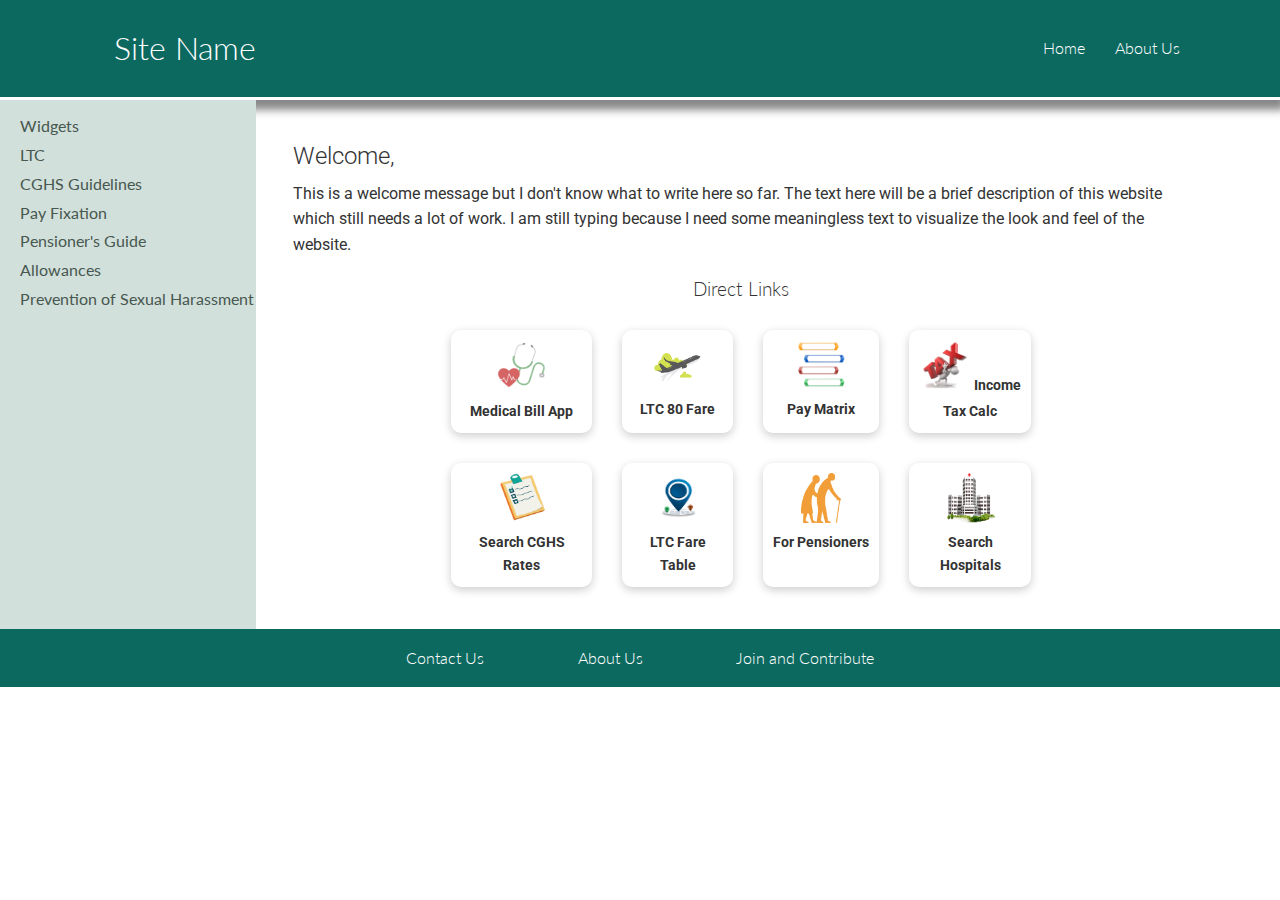
<file: index.html>
<!DOCTYPE html>
<html>
<head>
	<title>Site Name | Portal</title>
	<meta name="viewport" content="width=device-width, initial-scale = 1.0">
	<meta charset="utf-8">
	<link rel="stylesheet" type="text/css" href="css/style.css">
	<link rel="stylesheet" type="text/css" href="css/utilities.css">
	<link rel="stylesheet" href="https://cdnjs.cloudflare.com/ajax/libs/font-awesome/5.15.3/css/all.min.css" integrity="sha512-iBBXm8fW90+nuLcSKlbmrPcLa0OT92xO1BIsZ+ywDWZCvqsWgccV3gFoRBv0z+8dLJgyAHIhR35VZc2oM/gI1w==" crossorigin="anonymous" />
	<script type="text/javascript" src="js/main.js"></script>

	<!-- <script type="text/javascript" src="main.js"></script> -->

</head>
<body>

	<!-- Navbar -->
	<div class="navbar" id="navbar">
		
		<div class="container flex-nav">
			
			<!-- <img src="images/CSS_logo.png" height="80"> -->
			<h1 class="site-logo m-2">Site Name</h1>
			
			<nav>
				
				<ul id="list-nav">
					<li><a id="home" href="index.html" target="_blank">Home</a></li>
					<li><a  href="aboutus.html" target="_blank">About Us</a></li>

				</ul>
			</nav>

		</div>
	</div>

	<!-- GRID -->

	<div class="grid-container">
		
		<!-- SIDE BAR STARTS -->
		
		<div class="side-bar">
			
			<div class="side-menu1 side-menu-flex my-1s" >
				
				<div class="sb-item1 sb-item">

					<input type="checkbox" id="A"><i class="fas fa-calculator"></i>
					<label class="sb-item-text" for="A">Widgets</label>
					
					<ul >
						<li><a href="medical_app.html" target="_blank">Medical Bill App</a></li>
						<li><a href="IT_Calc/IT_calc.html" target="_blank">Income Tax Calculator</a></li>
						<li><a href="Widgets/Leave Encashment.html" target="_blank">Leave Encashment</a></li>
						<li><a href="#">LTC fare Calculator</a></li>
					</ul>
					<!-- <h4 class="pl-2"></h5> -->
				</div>
				
			</div>

			<div class="side-menu1 side-menu-flex my-1s" >
				
				<div class="sb-item2 sb-item">
					<input type="checkbox" id="B"><i class="fas fa-plane-departure"></i>
					<label class="sb-item-text" for="B">LTC</label>
					<ul>
						<li><a href="#">Important Rules</a></li>
						<li><a href="LTC/LTC_fare_80.html">LTC 80 Fare</a></li>
						<li><a href="#">Other Information</a></li>
					</ul>
					<!-- <h4 class="pl-2"></h5> -->
				</div>
				
			</div>

			<div class="side-menu1 side-menu-flex  my-1s" >
				
				<div class="sb-item3 sb-item">
					<input type="checkbox" id="C"><i class="fas fa-hand-holding-medical"></i>
					<label class="sb-item-text" for="C">CGHS Guidelines</label>
					<ul>
						<li><a href="content-folder/cghs-important-rules.html">Important Rules</a></li>
						<li><a href="CGHS/Search_CGHS_Rate.html">CGHS Rate List</a></li>
						<li><a href="CGHS/Search_Hospital.html" target="_blank">Search Hospital</a></li>
					</ul>
					<!-- <h4 class="pl-2"></h5> -->
				</div>
				
			</div>

			<div class="side-menu1 side-menu-flex my-1s" >
				
				<div class="sb-item4 sb-item">
					<input type="checkbox" id="D"><i class="fas fa-rupee-sign"></i>
					<label class="sb-item-text" for="D">Pay Fixation</label>
					<ul>
						<li><a href="#">Important Rules</a></li>
						<li><a href="#">MACP Guide</a></li>
						<li><a href="content-folder/payMatrix.html", target="_blank">Pay Matrix</a></li>
						<li><a href="#">Other Info</a></li>
					</ul>
					<!-- <h4 class="pl-2"></h5> -->
				</div>
				
			</div>

			<div class="side-menu1 side-menu-flex my-1s" >
				
				<div class="sb-item5 sb-item">
					<input type="checkbox" id="E"><i class="fas fa-blind"></i>
					<label class="sb-item-text" for="E">Pensioner's Guide</label>
					<ul>
						<li><a href="#">Bhavishya Portal</a></li>
						<li><a href="#">Other Info</a></li>
					</ul>
					<!-- <h4 class="pl-2"></h5> -->
				</div>
				
			</div>
			
			<div class="side-menu1 side-menu-flex my-1s" >
				
				<div class="sb-item6 sb-item">
					<input type="checkbox" id="F"><i class="fas fa-coins"></i>
					<label class="sb-item-text" for="F">Allowances</label>
					<ul>
						<li><a href="#">TA Rules</a></li>
						<li><a href="#">Other Info</a></li>
					</ul>
					<!-- <h4 class="pl-2"></h5> -->
				</div>
				
			</div>

			<div class="side-menu1 side-menu-flex my-1s" >
				
				<div class="sb-item6 sb-item">
					<input type="checkbox" id="G"><i class="fas fa-ban"></i>
					<label class="sb-item-text" for="G"><a href="content-folder/POSH.html" target="_blank" style="font-weight: normal; color:var(--side-menu-text-color);">Prevention of Sexual Harassment</a></label>
					
					<!-- <h4 class="pl-2"></h5> -->
				</div>
				
			</div>

		</div>

		<!-- SIDE BAR ENDS -->

		<div class="content-area m-1 p-1">

			<i class="fas fa-bars" id="hMenu"></i>

			<div class="welcome">
				<h2>Welcome,</h2>
				<p>This is a welcome message but I don't know what to write here so far. The text here will be a brief description of this website which still needs a lot of work. I am still typing because I need some meaningless text to visualize the look and feel of the website. </p>

			</div>

			<div class="direct-links text-center">
				
				<h3>Direct Links</h3>

				<div class="card-container">
					
					<div class=" card card-tile text-center" onclick="window.open('medical_app.html', '_blank');" style="cursor: pointer;">
						<img class="img-common img-med" src="images/medical.png">
						<a href="#" style="font-size: 0.9em;">Medical Bill App</a> 
						
						
					</div>

					<div class=" card card-tile text-center" onclick="window.open('LTC/LTC_fare_80.html', '_blank');" style="cursor: pointer;">
						<img class="img-common" src="images/ltcfare.png">
						<a href="#" style="display: block; font-size: 0.9em;">LTC 80 Fare</a>
					</div>

					<div class=" card card-tile text-center" onclick="window.open('content-folder/payMatrix.html', '_blank');" style="cursor: pointer;">
						<img class="img-common" src="images/paymatrix.png">

						<h4>Pay Matrix</h4>
					</div>

					<div class=" card card-tile text-center" onclick="window.open('IT_Calc/IT_calc.html', '_blank');" style="cursor: pointer;">
						<img class="img-common" src="images/tax.png">
						<a href="#" style="font-size: 0.9em;">Income Tax Calc</a> 
					</div>

					<div class=" card card-tile text-center" onclick="window.open('CGHS/Search_CGHS_Rate.html', '_blank');" style="cursor: pointer;">
						<img class="img-common" src="images/cghsratelist1.png" >
						<a style="display: block; font-size: 0.9em;">Search CGHS Rates</a>
					</div>

					<div class=" card card-tile text-center">
						<img class="img-common" src="images/ltc.png">
						
						<h4>LTC Fare Table</h4>
					</div>

					<div class=" card card-tile text-center">
						<img class="img-common img-pension" src="images/pension.png">
						<h4>For Pensioners</h4>
					</div>

					<div class=" card card-tile text-center" onclick="window.open('CGHS/Search_Hospital.html', '_blank');" style="cursor: pointer;">
						<img class="img-common" src="images/hospital.png">
						<a style="display: block; font-size: 0.9em;">Search Hospitals</a>
					</div>

				</div>
			</div>
			
			
		</div>

	</div> 
	<!-- Grid Ends -->

	<!-- footer -->

	<footer>
		
		
		<div class="footer-info container">
			

			<ul>
				<li class="my-1"><a href="#">Contact Us</a></li>
				<li class="my-1"><a href="#">About Us</a></li>
				<li class="my-1"><a href="#">Join and Contribute</a></li>
			</ul>
	

		</div>

	</footer>


<!-- The HamBurger Menu Modal -->
	<div id="hhhh">
				
		<div id="myModal_hMenu" class="modal" id="modal_hMenu">

				  <!-- Modal content -->
		  <div class="modal-content" id="hMenu_Modal">
		   
					
					<div class="side-barHM">
			 		<span id="close_hMenu">&times;</span>
					<div class="side-menu1HM side-menu-flexHM my-1s" >
						
						<div class="sb-item1HM sb-itemHM">

							<input type="checkbox" id="AHM"><i class="fas fa-calculator"></i>
							<label class="sb-item-textHM" for="AHM">Widgets</label>
							
							<ul>
								<li><a href="medical_app.html">Medical Bill App</a></li>
								<li><a href="IT_Calc/IT_calc.html">Income Tax Calculator</a></li>
								<li><a href="Widgets/Leave Encashment.html" target="_blank">Leave Encashment</a></li>
								<li><a href="#">LTC fare Calculator</a></li>
							</ul>
							<!-- <h4 class="pl-2"></h5> -->
						</div>
				
					</div>

					<div class="side-menu1HM side-menu-flexHM my-1s" >
				
						<div class="sb-item2 sb-itemHM">
							<input type="checkbox" id="BHM"><i class="fas fa-plane-departure"></i>
							<label class="sb-item-textHM" for="BHM">LTC</label>
							<ul>
								<li><a href="#">Important Rules</a></li>
								<li><a href="LTC/LTC_fare_80.html">LTC Fare Table</a></li>
								<li><a href="#">Other Information</a></li>
							</ul>
							<!-- <h4 class="pl-2"></h5> -->
						</div>
				
					</div>

					<div class="side-menu1HM side-menu-flexHM  my-1s" >
				
						<div class="sb-item3 sb-itemHM">
							<input type="checkbox" id="CHM"><i class="fas fa-hand-holding-medical"></i>
							<label class="sb-item-textHM" for="CHM">CGHS Guidelines</label>
							<ul>
								<li><a href="content-folder/cghs-important-rules.html">Important Rules</a></li>
								<li><a href="CGHS/Search_CGHS_Rate.html">CGHS Rate List</a></li>
								<li><a href="CGHS/Search_Hospital.html">Search Hospital</a></li>
							</ul>
							<!-- <h4 class="pl-2"></h5> -->
						</div>
				
					</div>

					<div class="side-menu1HM side-menu-flexHM my-1s" >
				
						<div class="sb-item4 sb-itemHM">
							<input type="checkbox" id="DHM"><i class="fas fa-rupee-sign"></i>
							<label class="sb-item-textHM" for="DHM">Pay Fixation</label>
							<ul>
								<li><a href="#">Important Rules</a></li>
								<li><a href="#">MACP Guide</a></li>
								<li><a href="content-folder/payMatrix.html", target="_blank">Pay Matrix</a></li>
								<li><a href="#">Other Info</a></li>
							</ul>
							<!-- <h4 class="pl-2"></h5> -->
						</div>
				
					</div>

					<div class="side-menu1HM side-menu-flexHM my-1s" >
				
						<div class="sb-item5 sb-itemHM">
							<input type="checkbox" id="EHM"><i class="fas fa-blind"></i>
							<label class="sb-item-textHM" for="EHM">Pensioner's Guide</label>
							<ul>
								<li><a href="#">Bhavishya Portal</a></li>
								<li><a href="#">Other Info</a></li>
							</ul>
							<!-- <h4 class="pl-2"></h5> -->
						</div>
				
					</div>
			
					<div class="side-menu1HM side-menu-flexHM my-1s" >
				
						<div class="sb-item6 sb-itemHM">
							<input type="checkbox" id="FHM"><i class="fas fa-coins"></i>
							<label class="sb-item-textHM" for="FHM">Allowances</label>
							<ul>
								<li><a href="#">TA Rules</a></li>
								<li><a href="#">Other Info</a></li>
							</ul>
							<!-- <h4 class="pl-2"></h5> -->
						</div>
				
					</div>

					<div class="side-menu1HM side-menu-flexHM my-1s" >
					
						<div class="sb-item6 sb-itemHM">
							<input type="checkbox" id="GHM"><i class="fas fa-ban"></i>
							<label class="sb-item-textHM" for="G"><a href="content-folder/POSH.html" target="_blank" style="font-weight: normal; color:white;">Prevention of Sexual Harassment</a></label>
							
							<!-- <h4 class="pl-2"></h5> -->
						</div>
					
					</div>

				</div>

			</div>

		</div>
	</div> 
	<!-- The Hamburger Menu Modal Dialog box ends -->

<script type="text/javascript">
	
	document.getElementById("hMenu").addEventListener("click",show_hMenu_Modal);
</script>

 </body>
</html>
</file>
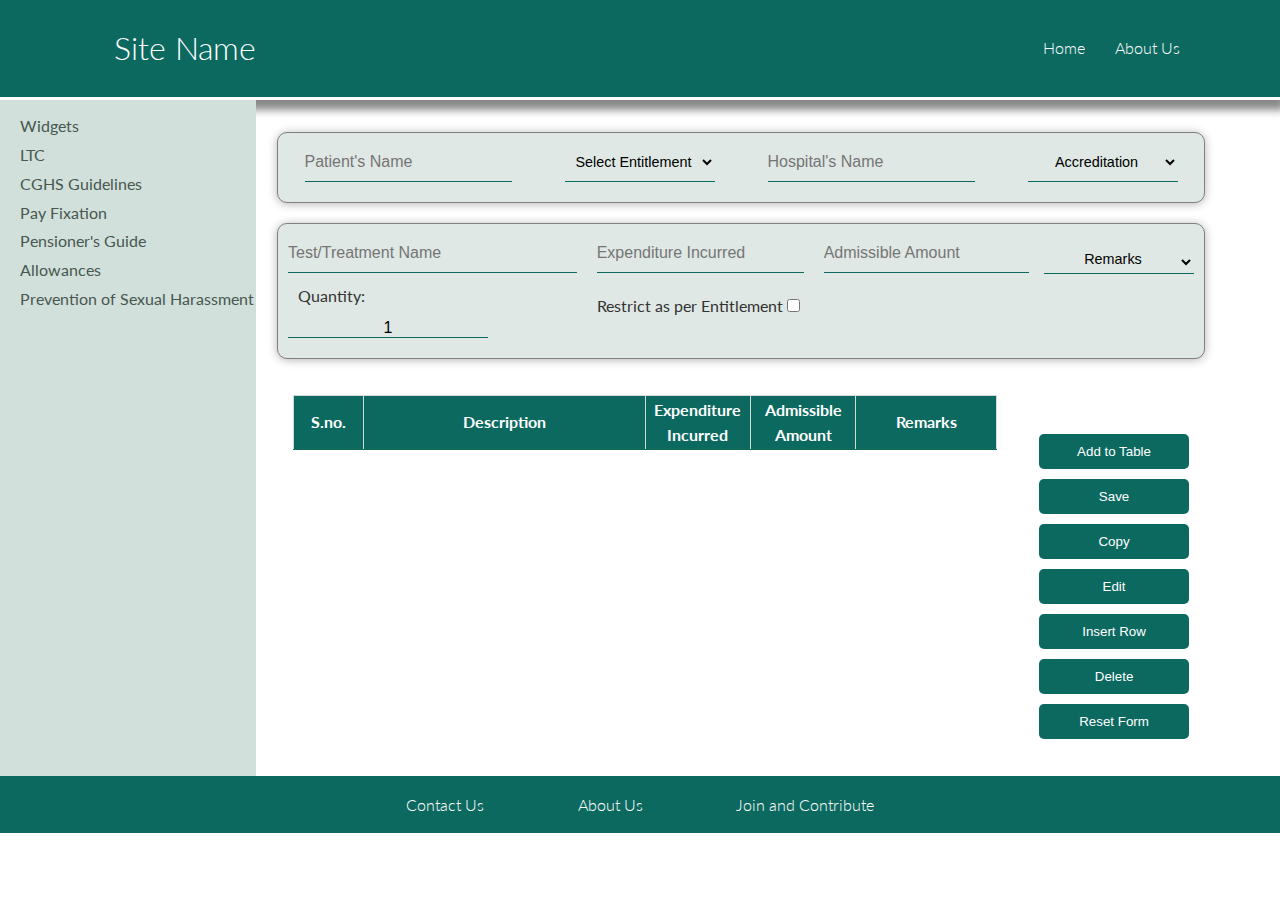
<file: medical_app.html>
<!DOCTYPE html>
<html>
<head>
	<title>Site Name | Portal</title>
	
	<meta name="viewport" content="width=device-width, initial-scale = 1.0">
	<meta charset="UTF-8">

	<link rel="stylesheet" type="text/css" href="css/style.css">
	<link rel="stylesheet" type="text/css" href="css/utilities.css">
	<link rel="stylesheet" type="text/css" href="css/medical_app_style.css">
	<link rel="stylesheet" href="https://cdnjs.cloudflare.com/ajax/libs/font-awesome/5.15.3/css/all.min.css" integrity="sha512-iBBXm8fW90+nuLcSKlbmrPcLa0OT92xO1BIsZ+ywDWZCvqsWgccV3gFoRBv0z+8dLJgyAHIhR35VZc2oM/gI1w==" crossorigin="anonymous" />
	
	<script type="text/javascript" src="js/medical.js"></script>
	<script type="text/javascript" src="js/main.js"></script>
	<script type="text/javascript" src="js/rateListDB.js"></script>

</head>
<body>

		<!-- The Edit Modal Dialog Box -->
	<div id="myModal" class="modal">

	  <!-- Modal content -->
	  <div class="modal-content">
	  	<h2 class="dlgTitle">Table Row Edit Form</h2>
	    <span class="close">&times;</span>
	    <div style="display: flex; flex-direction: column; align-items: space-between;">
	    	
	    	<label for="edit_input_investigation" class="editFormLabel">Investigation/Treatment</label>
		    <input class="dlgBox input-box input-box-1 mb-2" list="test-name" name="input_investigation" id="edit_input_investigation" placeholder="Test/Treatment Name">

		    <label for="edit_input_expenditure" class="editFormLabel">Actual Expenditure</label>
			<input class="dlgBox input-box input-box-2 mb-2 ml-4" type="input" name="input_expenditure" id="edit_input_expenditure" placeholder="Expenditure Incurred">

			<label for="edit_input_admissible" class="editFormLabel">Admissible Expenditure</label>
			<input class="dlgBox input-box input-box-2 mb-2 ml-4" type="input" name="input_admissible" id="edit_input_admissible" placeholder="Admissible Amount">

			<!-- <label for="remarks"></label> -->
			<input class="input-box input-box-2 mb-2 ml-3" type="input" name="input_remarks" id="edit_remarks" placeholder="Remarks">
			<!-- <select class="drop_down drop_down_input mb-2 ml-4 dlgRemarks" name="remarks" id="edit_remarks">
				<option value="" disabled="true" selected="true"> Remarks</option>
				<option value="as_per_CGHS">As per CGHS rates</option>
				<option value="inadmissible">Inadmissible</option>
				<option value="test_not_endorsed">Test/treatment not endorsed</option>
				<option value="as_per_actual">As per Actual</option>
			</select> -->
	    </div>
	   

			<div class="control_options control_flex dlgBtn">
			
			<button class="btn btn_control" type="button" id="done">Done</button>
			<!-- <button type="button">Add to Table</button> -->


		</div>
	  	
	  </div>

	</div>


	<!-- Navbar -->
	<div class="navbar">
		
		<div class="container flex-nav">
			
			<!-- <img src="images/CSS_logo.png" height="80"> -->
			<h1 class="site-logo m-2">Site Name</h1>
			
			<nav>
				
				<ul>
					<li><a  href="index.html" target="_blank">Home</a></li>
					<li><a  href="aboutus.html" target="_blank">About Us</a></li>

				</ul>
			</nav>

		</div>
	</div>

	<!-- GRID -->

	<div class="grid-container" style="overflow: scroll;">
		
		<!-- SIDE BAR STARTS -->
		
		<div class="side-bar">
			
			<div class="side-menu1 side-menu-flex my-1s" >
				
				<div class="sb-item1 sb-item">

					<input type="checkbox" id="A"><i class="fas fa-calculator"></i>
					<label class="sb-item-text" for="A">Widgets</label>
					
					<ul >
						<li><a href="medical_app.html" target="_blank">Medical Bill App</a></li>
						<li><a href="IT_calc/IT_calc.html" target="_blank">Income Tax Calculator</a></li>
						<li><a href="Widgets/Leave Encashment.html" target="_blank">Leave Encashment</a></li>
						<li><a href="#">LTC fare Calculator</a></li>
					</ul>
					<!-- <h4 class="pl-2"></h5> -->
				</div>
				
			</div>

			<div class="side-menu1 side-menu-flex my-1s" >
				
				<div class="sb-item2 sb-item">
					<input type="checkbox" id="B"><i class="fas fa-plane-departure"></i>
					<label class="sb-item-text" for="B">LTC</label>
					<ul>
						<li><a href="#">Important Rules</a></li>
						<li><a href="LTC/LTC_fare_80.html">LTC 80 Fare</a></li>
						<li><a href="#">Other Information</a></li>
					</ul>
					<!-- <h4 class="pl-2"></h5> -->
				</div>
				
			</div>

			<div class="side-menu1 side-menu-flex  my-1s" >
				
				<div class="sb-item3 sb-item">
					<input type="checkbox" id="C"><i class="fas fa-hand-holding-medical"></i>
					<label class="sb-item-text" for="C">CGHS Guidelines</label>
					<ul>
						<li><a href="content-folder/cghs-important-rules.html">Important Rules</a></li>
						<li><a href="CGHS/Search_CGHS_Rate.html" target="_blank">CGHS Rate List</a></li>
						<li><a href="CGHS/Search_Hospital.html" target="_blank">Search Hospital</a></li>
					</ul>
					<!-- <h4 class="pl-2"></h5> -->
				</div>
				
			</div>

			<div class="side-menu1 side-menu-flex my-1s" >
				
				<div class="sb-item4 sb-item">
					<input type="checkbox" id="D"><i class="fas fa-rupee-sign"></i>
					<label class="sb-item-text" for="D">Pay Fixation</label>
					<ul>
						<li><a href="#">Important Rules</a></li>
						<li><a href="#">MACP Guide</a></li>
						<li><a href="#">Pay Matrix</a></li>
						<li><a href="#">Other Info</a></li>
					</ul>
					<!-- <h4 class="pl-2"></h5> -->
				</div>
				
			</div>

			<div class="side-menu1 side-menu-flex my-1s" >
				
				<div class="sb-item5 sb-item">
					<input type="checkbox" id="E"><i class="fas fa-blind"></i>
					<label class="sb-item-text" for="E">Pensioner's Guide</label>
					<ul>
						<li><a href="#">Bhavishya Portal</a></li>
						<li><a href="#">Other Info</a></li>
					</ul>
					<!-- <h4 class="pl-2"></h5> -->
				</div>
				
			</div>
			
			<div class="side-menu1 side-menu-flex my-1s" >
				
				<div class="sb-item6 sb-item">
					<input type="checkbox" id="F"><i class="fas fa-coins"></i>
					<label class="sb-item-text" for="F">Allowances</label>
					<ul>
						<li><a href="#">TA Rules</a></li>
						<li><a href="#">Other Info</a></li>
					</ul>
					<!-- <h4 class="pl-2"></h5> -->
				</div>
				
			</div>

			<div class="side-menu1 side-menu-flex my-1s" >
				
				<div class="sb-item6 sb-item">
					<input type="checkbox" id="G"><i class="fas fa-ban"></i>
					<label class="sb-item-text" for="G"><a href="content-folder/POSH.html" target="_blank" style="font-weight: normal; color:var(--side-menu-text-color);">Prevention of Sexual Harassment</a></label>
					
					<!-- <h4 class="pl-2"></h5> -->
				</div>
				
			</div>

		</div>

		<!-- SIDE BAR ENDS -->

		<div class="medical_app my-1 p-1">
			
			<i class="fas fa-bars" id="hMenu"></i>
			<div>
				

			</div>
			<div class="medical_container">
				
				<form class="form_control form_display">

					<!-- <div class="input-box-name"> -->
						<input class="input-box mb-2" type="input" name="input_name" id="input_name" placeholder="Patient's Name">

						<!-- Drop down for selecting entitlement -->
						<!-- <div> -->
						<!-- <label for="entitlement">Entitlement</label> -->
						<select class="drop_down drop_down_input mb-2 ml-4" name="entitlement" id="entitlement">
							<option value="" disabled="true" selected="true"> Select Entitlement</option>
							<option value="Private">Private</option>
							<option value="Semi-Private">Semi-Private</option>
							<option value="General">General</option>
							
						</select>

						<!-- </div> -->
						
  					<!-- </div> -->
						
					
  					<!-- <div class="hosp_details ml-3"> -->
  						
						<input class="input-box mb-2 ml-4" type="input" name="input_hosp" id="input_hosp" placeholder="Hospital's Name">

						<!-- <div> -->
						<select class="drop_down drop_down_input mb-2 ml-4" name="hosp_details" id="accreditation">
							<option value="" disabled="true" selected="true"> Accreditation</option>
							<option value="nabh">NABH</option>
							<option value="non-nabh">Non-NABH</option>
							<!-- <option value="General">General</option> -->
							
						</select>

						<!-- </div> -->

  					<!-- </div> -->
				

				</form>

			<div class="input_area form_display">
				
				<div style="display: flex; flex-direction: column;">
					
					<input class="input-box input-box-1 mb-2" list="test-name" name="input_investigation" id="input_investigation" placeholder="Test/Treatment Name" required="true">
					<span>
						<label for="quantity" style="margin-right: 10px; margin-left: 10px;">Quantity:</label>
	  					<input class="input-box mb-2 input_qty" type="number" id="quantity" name="quantity" min="1" max="20" value="1" step="1" style="text-align: center;padding-bottom: 0;">
					</span>
					
				</div>
				

				<div style="display: flex; flex-direction: column;">
					<input class="input-box input-box-2 mb-2 ml-4" type="input" name="input_expenditure" id="input_expenditure" placeholder="Expenditure Incurred">

					<span class="input-box ml-4" style="border:none;">
						<label for="chkBox"> Restrict as per Entitlement</label>
	  					<input  type="checkbox" id="chkBoxEntitlement" name="restrict" value="restrict" style="display: inline;">
					</span>

				</div>
				

				<input class="input-box input-box-2 mb-2 ml-4" type="input" name="input_admissible" id="input_admissible" placeholder="Admissible Amount">

				<!-- <label for="remarks"></label> -->

				<select class="drop_down drop_down_input mb-2 ml-3 my-1" name="remarks" id="remarks" style="padding-bottom: 5px;">
					<option value="" disabled="true" selected="true"> Remarks</option>
					<option value="as_per_CGHS">As per CGHS rates</option>
					<option value="inadmissible">Inadmissible</option>
					<option value="test_not_endorsed">Test/treatment not endorsed</option>
					<option value="as_per_actual">As per Actual</option>
				</select>

			</div>

			<!-- medical table -->
			<!-- <div> -->
				
				<table class="medical_table" id="id_medical_table">
					<!-- <caption class="table_caption">Medical Table</caption> -->
					<thead>
						<tr>
						    <th>S.no.</th>
						    <th style="width: 40%;">Description</th>
						    <th style="width: 15%;">Expenditure Incurred</th>
						    <th style="width: 15%;">Admissible Amount</th>
						    <th style="width: 20%;">Remarks</th>
						</tr>

					</thead>	
					
					<tbody class="tableBody" id="id_tableBody">
						
						<!-- <tr>
						 
						</tr> -->

					
					</tbody>
					
				</table>	
			<!-- </div> -->
			

				<!-- buttons -->
				<div class="control_options control_flex" style="margin-top: 50px;">
					
					<button class="btn btn_control" type="button" id="add">Add to Table</button>
					<button class="btn btn_control" type="button" id="save">Save</button>
					<button class="btn btn_control" type="button" id ="copy">Copy</button>
					<button class="btn btn_control" type="button" id="edit">Edit</button>
					<button class="btn btn_control" type="button" id="insert">Insert Row</button>
					<button class="btn btn_control" type="button" id="delete">Delete</button>
					<button class="btn btn_control" type="button" id="resetForm">Reset Form</button>
					<!-- <button type="button">Add to Table</button> -->


				</div>
			</div>
		</div>
	</div>

	<!-- footer -->

	<footer>
		
		
		<div class="footer-info container">
			

			<ul>
				<li class="my-1"><a href="#">Contact Us</a></li>
				<li class="my-1"><a href="#">About Us</a></li>
				<li class="my-1"><a href="#">Join and Contribute</a></li>
			</ul>
	

		</div>

	</footer>

	<!-- The HamBurger Menu Modal -->
	<div>
				
		<div id="myModal_hMenu" class="modal" id="modal_hMenu">

				  <!-- Modal content -->
		  <div class="modal-content" id="hMenu_Modal">
		    <span id="close_hMenu">&times;</span>
					
					<div class="side-barHM">
			
					<div class="side-menu1HM side-menu-flexHM my-1s" >
						
						<div class="sb-item1 sb-itemHM">

							<input type="checkbox" id="AHM"><i class="fas fa-calculator"></i>
							<label class="sb-item-textHM" for="AHM">Widgets</label>
							
							<ul>
								<li><a href="medical_app.html">Medical Bill App</a></li>
								<li><a href="IT_Calc/IT_calc.html">Income Tax Calculator</a></li>
								<li><a href="Widgets/Leave Encashment.html" target="_blank">Leave Encashment</a></li>
								<li><a href="#">LTC fare Calculator</a></li>
							</ul>
							<!-- <h4 class="pl-2"></h5> -->
						</div>
				
					</div>

					<div class="side-menu1HM side-menu-flexHM my-1s" >
				
						<div class="sb-item2 sb-itemHM">
							<input type="checkbox" id="BHM"><i class="fas fa-plane-departure"></i>
							<label class="sb-item-textHM" for="BHM">LTC</label>
							<ul>
								<li><a href="#">Important Rules</a></li>
								<li><a href="LTC/LTC_fare_80.html">LTC 80 Fare</a></li>
								<li><a href="#">Other Information</a></li>
							</ul>
							<!-- <h4 class="pl-2"></h5> -->
						</div>
				
					</div>

					<div class="side-menu1HM side-menu-flexHM  my-1s" >
				
						<div class="sb-item3 sb-itemHM">
							<input type="checkbox" id="CHM"><i class="fas fa-hand-holding-medical"></i>
							<label class="sb-item-textHM" for="CHM">CGHS Guidelines</label>
							<ul>
								<li><a href="content-folder/cghs-important-rules.html">Important Rules</a></li>
								<li><a href="CGHS/Search_CGHS_Rate.html">CGHS Rate List</a></li>
								<li><a href="CGHS/Search_Hospital.html">Search Hospital</a></li>
							</ul>
							<!-- <h4 class="pl-2"></h5> -->
						</div>
				
					</div>

					<div class="side-menu1HM side-menu-flexHM my-1s" >
				
						<div class="sb-item4 sb-itemHM">
							<input type="checkbox" id="DHM"><i class="fas fa-rupee-sign"></i>
							<label class="sb-item-textHM" for="DHM">Pay Fixation</label>
							<ul>
								<li><a href="#">Important Rules</a></li>
								<li><a href="#">MACP Guide</a></li>
								<li><a href="#">Pay Matrix</a></li>
								<li><a href="#">Other Info</a></li>
							</ul>
							<!-- <h4 class="pl-2"></h5> -->
						</div>
				
					</div>

					<div class="side-menu1HM side-menu-flexHM my-1s" >
				
						<div class="sb-item5 sb-itemHM">
							<input type="checkbox" id="EHM"><i class="fas fa-blind"></i>
							<label class="sb-item-textHM" for="EHM">Pensioner's Guide</label>
							<ul>
								<li><a href="#">Bhavishya Portal</a></li>
								<li><a href="#">Other Info</a></li>
							</ul>
							<!-- <h4 class="pl-2"></h5> -->
						</div>
				
					</div>
			
					<div class="side-menu1HM side-menu-flexHM my-1s" >
				
						<div class="sb-item6 sb-itemHM">
							<input type="checkbox" id="FHM"><i class="fas fa-coins"></i>
							<label class="sb-item-textHM" for="FHM">Allowances</label>
							<ul>
								<li><a href="#">TA Rules</a></li>
								<li><a href="#">Other Info</a></li>
							</ul>
							<!-- <h4 class="pl-2"></h5> -->
						</div>
				
					</div>

					<div class="side-menu1HM side-menu-flexHM my-1s" >
					
						<div class="sb-item6 sb-itemHM">
							<input type="checkbox" id="GHM"><i class="fas fa-ban"></i>
							<label class="sb-item-textHM" for="G"><a href="content-folder/POSH.html" target="_blank" style="font-weight: normal; color:white;">Prevention of Sexual Harassment</a></label>
							
							<!-- <h4 class="pl-2"></h5> -->
						</div>
					
					</div>

				</div>

			</div>

		</div>
	</div> 
	<!-- The Hamburger Menu Modal Dialog box ends -->

	<!-- Datalist -->
	<datalist id="test-name" class="datalistStyle">
		
			
	</datalist>
	
	<!-- The actual toast pop up when copied successfully -->
	<div id="copy_snackbar">Table Copied Successfully!</div>

	<!-- The toast pop up when the editing is done successfully in table row edit form-->
	<div id="edit_snackbar">Row Edited Successfully!</div>

	<script>
		
		document.addEventListener('DOMContentLoaded',loadDataList);//This loads the datalist when page loads
		
		//when user types the test or treatment name in the datalist input
		document.getElementById("input_investigation").addEventListener("input",fillUpOnSelection); 
		
		//When accreditation changes
		document.getElementById("accreditation").addEventListener("input",rateUpdate); 

		//This Highlights the row when clicked.
		document.getElementById("id_medical_table").addEventListener("click",highlightRow); 

		//When Add To Table button is clicked
		document.getElementById("add").addEventListener("click",addToTable);

		//When Delete Button is clicked
		document.getElementById("delete").addEventListener("click",deleteRow);

		//this copies the table into the clipboard which can be pasted in any editor
		document.getElementById("copy").addEventListener("click",copyTable);

		//this saves the html table into csv format
		document.getElementById("save").addEventListener("click",saveAsCSV);

		//this opens the custom edit dialog box which allows editing of selected row. 
		document.getElementById("edit").addEventListener("click",editRow);

		//this inserts the row at a place of row selected by user
		document.getElementById("insert").addEventListener("click",insertRow);

		//when user types the test or treatment name in the datalist input
		document.getElementById("edit_input_investigation").addEventListener("input",edit_fillUpOnSelection); 

		//once the edit in table form is completed, the data from the form is updated in the table
		document.getElementById("done").addEventListener("click",editDone);

		//This enables the addition of row in the table when the Enter Key is pressed
		document.getElementById("input_investigation").addEventListener("keyup",addOnEnter);

		//This updates the input expenditure/admissible when there is a change quantity
		// document.getElementById("quantity").addEventListener("change",rateUpdate);
		document.getElementById("quantity").addEventListener("change",multiplyRates);
		//This check the Entitlement restricting checkbox and restricts the amount as per entitlement
		document.getElementById("input_admissible").addEventListener("change",storeRates);
		document.getElementById("input_expenditure").addEventListener("change",storeRates);

		document.getElementById("chkBoxEntitlement").addEventListener("click",rateUpdate);

		// This updates the expenditure and admissible inputs as per entitlement... as selected from the entitlement drop down.
		document.getElementById("entitlement").addEventListener("input",rateUpdate);

		//This will reset the Form
		document.getElementById("resetForm").addEventListener("click",reset_Form);

		document.getElementById("hMenu").addEventListener("click",show_hMenu_Modal);
		//Perhaps later 
		// document.getElementById("id_medical_table").addEventListener("mouseover",highlightBackground);

	</script>
</body>
</html>
</file>
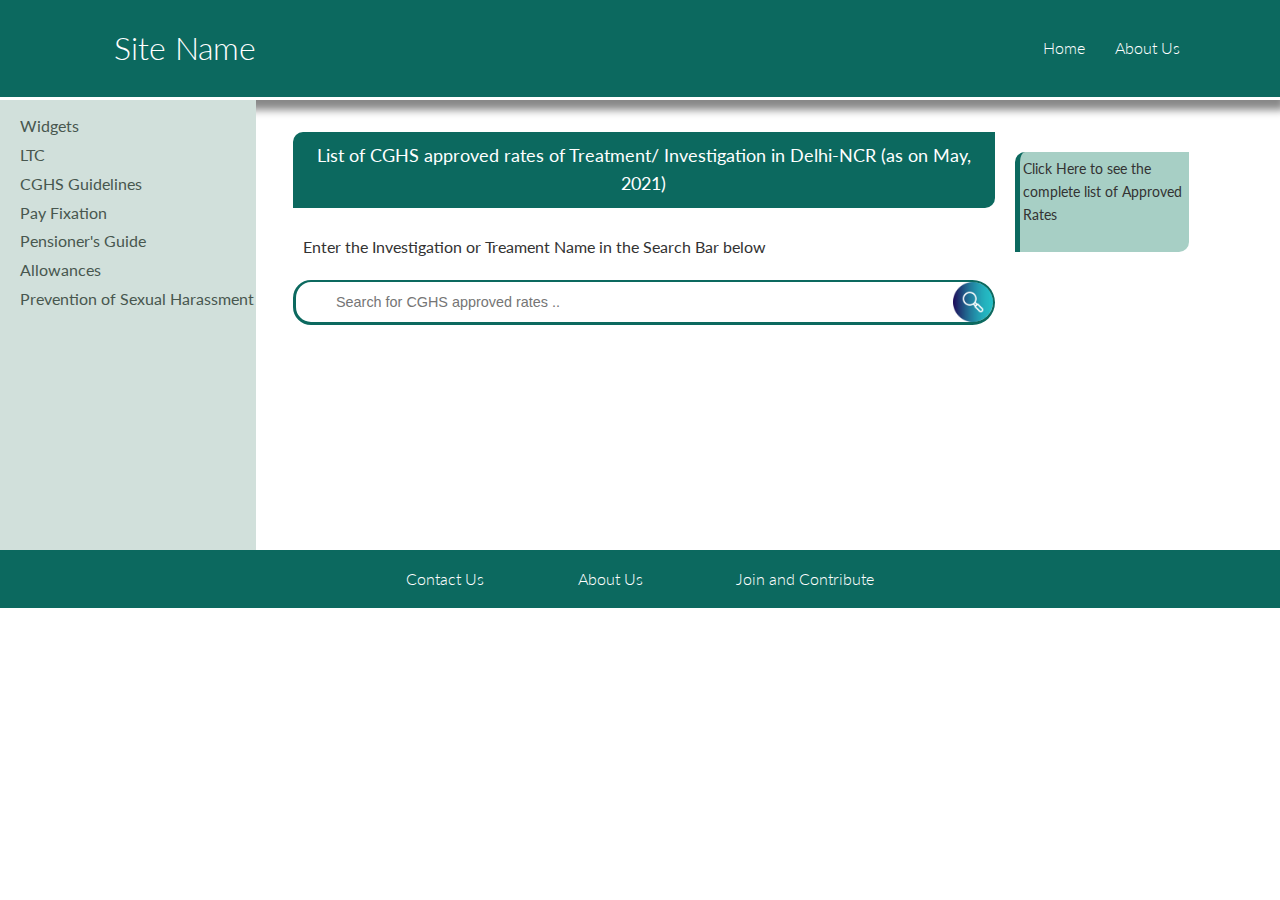
<file: CGHS/Search_CGHS_Rate.html>
<!DOCTYPE html>
<html>
<head>
	<title>Site Name | Portal</title>
	<meta name="viewport" content="width=device-width, initial-scale = 1.0">
	<meta charset="utf-8">
	<link rel="stylesheet" type="text/css" href="../css/style.css">
	<link rel="stylesheet" type="text/css" href="../css/utilities.css">
	<link rel="stylesheet" type="text/css" href="../css/Hosp_Search.css">
	<link rel="stylesheet" type="text/css" href="../css/CGHS_Rate.css">
	<link rel="stylesheet" href="https://cdnjs.cloudflare.com/ajax/libs/font-awesome/5.15.3/css/all.min.css" integrity="sha512-iBBXm8fW90+nuLcSKlbmrPcLa0OT92xO1BIsZ+ywDWZCvqsWgccV3gFoRBv0z+8dLJgyAHIhR35VZc2oM/gI1w==" crossorigin="anonymous" />
	<script type="text/javascript" src="../js/main.js"></script>
	<script type="text/javascript" src="../js/Rate_List_Global.js"></script>
	<script type="text/javascript" src="../js/CGHS_Rate_Search.js"></script>

	<!-- <script type="text/javascript" src="main.js"></script> -->

</head>
<body>

	<!-- Navbar -->
	<div class="navbar" id="navbar">
		
		<div class="container flex-nav">
			
			<!-- <img src="images/CSS_logo.png" height="80"> -->
			<h1 class="site-logo m-2">Site Name</h1>
			
			<nav>
				
				<ul id="list-nav">
					<li><a id="home" href="../index.html" target="_blank">Home</a></li>
					<li><a  href="aboutus.html" target="_blank">About Us</a></li>

				</ul>
			</nav>

		</div>
	</div>

	<!-- GRID -->

	<div class="grid-container grid_hospSearch">
		
		<!-- SIDE BAR STARTS -->
		
		<div class="side-bar">
			
			<div class="side-menu1 side-menu-flex my-1s" >
				
				<div class="sb-item1 sb-item">

					<input type="checkbox" id="A"><i class="fas fa-calculator"></i>
					<label class="sb-item-text" for="A">Widgets</label>
					
					<ul >
						<li><a href="../medical_app.html" target="_blank">Medical Bill App</a></li>
						<li><a href="../IT_Calc/IT_calc.html" target="_blank">Income Tax Calculator</a></li>
						<li><a href="../Widgets/Leave Encashment.html" target="_blank">Leave Encashment</a></li>
						<li><a href="#">LTC fare Calculator</a></li>
					</ul>
					<!-- <h4 class="pl-2"></h5> -->
				</div>
				
			</div>

			<div class="side-menu1 side-menu-flex my-1s" >
				
				<div class="sb-item2 sb-item">
					<input type="checkbox" id="B"><i class="fas fa-plane-departure"></i>
					<label class="sb-item-text" for="B">LTC</label>
					<ul>
						<li><a href="#">Important Rules</a></li>
						<li><a href="../LTC/LTC_fare_80.html">LTC 80 Fare</a></li>
						<li><a href="#">Other Information</a></li>
					</ul>
					<!-- <h4 class="pl-2"></h5> -->
				</div>
				
			</div>

			<div class="side-menu1 side-menu-flex  my-1s" >
				
				<div class="sb-item3 sb-item">
					<input type="checkbox" id="C"><i class="fas fa-hand-holding-medical"></i>
					<label class="sb-item-text" for="C">CGHS Guidelines</label>
					<ul>
						<li><a href="#">Important Rules</a></li>
						<li><a href="Search_CGHS_Rate.html">CGHS Rate List</a></li>
						<li><a href="Search_Hospital.html" target="_blank">Search Hospital</a></li>
					</ul>
					<!-- <h4 class="pl-2"></h5> -->
				</div>
				
			</div>

			<div class="side-menu1 side-menu-flex my-1s" >
				
				<div class="sb-item4 sb-item">
					<input type="checkbox" id="D"><i class="fas fa-rupee-sign"></i>
					<label class="sb-item-text" for="D">Pay Fixation</label>
					<ul>
						<li><a href="#">Important Rules</a></li>
						<li><a href="#">MACP Guide</a></li>
						<li><a href="#">Pay Matrix</a></li>
						<li><a href="#">Other Info</a></li>
					</ul>
					<!-- <h4 class="pl-2"></h5> -->
				</div>
				
			</div>

			<div class="side-menu1 side-menu-flex my-1s" >
				
				<div class="sb-item5 sb-item">
					<input type="checkbox" id="E"><i class="fas fa-blind"></i>
					<label class="sb-item-text" for="E">Pensioner's Guide</label>
					<ul>
						<li><a href="#">Bhavishya Portal</a></li>
						<li><a href="#">Other Info</a></li>
					</ul>
					<!-- <h4 class="pl-2"></h5> -->
				</div>
				
			</div>
			
			<div class="side-menu1 side-menu-flex my-1s" >
				
				<div class="sb-item6 sb-item">
					<input type="checkbox" id="F"><i class="fas fa-coins"></i>
					<label class="sb-item-text" for="F">Allowances</label>
					<ul>
						<li><a href="#">TA Rules</a></li>
						<li><a href="#">Other Info</a></li>
					</ul>
					<!-- <h4 class="pl-2"></h5> -->
				</div>
				
			</div>

			<div class="side-menu1 side-menu-flex my-1s" >
				
				<div class="sb-item6 sb-item">
					<input type="checkbox" id="G"><i class="fas fa-ban"></i>
					<label class="sb-item-text" for="G"><a href="../content-folder/POSH.html" target="_blank" style="font-weight: normal; color:var(--side-menu-text-color);">Prevention of Sexual Harassment</a></label>
					
					<!-- <h4 class="pl-2"></h5> -->
				</div>
				
			</div>

		</div>

		<!-- SIDE BAR ENDS -->

		<div class="content-area m-1 p-1">

			<i class="fas fa-bars" id="hMenu"></i>	
			
			<div class="searchInputMain">
				
				<div id="rateSearchInput">
					<h4 class="headingSH">List of CGHS approved rates of Treatment/ Investigation in Delhi-NCR (as on May, 2021)</h4>
					<p class="contentSH">Enter the Investigation or Treament Name in the Search Bar below</p>
					<input type="text" id="rate_search_Input" placeholder="Search for CGHS approved rates .." title="Type in a name">
				</div>

				<div id="searchRateInfo">
					<a href="https://cghs.gov.in/showfile.php?lid=3903" target="_blank">Click Here to see the complete list of Approved Rates</a>
					<!-- This para displays the total search match counts -->
					
				</div>

			</div>

			<table id="table_Rate">
				<thead>
					<th id="sno_Rate">Sr. No.</th>
					<th id="treatmentName">CGHS Treatment/ Investigation List</th>
					<th id="rate_Non_NABH">Non- NABH /Non-NABL</th>
					<th id="rate_NABH">NABH /NABL</th>
				</thead>

			</table>
			

		</div>

	</div> 
	<!-- Grid Ends -->

	<!-- footer -->

	<footer>
		
		
		<div class="footer-info container">
			

			<ul>
				<li class="my-1"><a href="#">Contact Us</a></li>
				<li class="my-1"><a href="#">About Us</a></li>
				<li class="my-1"><a href="#">Join and Contribute</a></li>
			</ul>
	

		</div>

	</footer>


<!-- The HamBurger Menu Modal -->
	<div>
				
		<div id="myModal_hMenu" class="modal" id="modal_hMenu">

				  <!-- Modal content -->
		  <div class="modal-content" id="hMenu_Modal">
		   
					
					<div class="side-barHM">
			 		<span id="close_hMenu">&times;</span>
					<div class="side-menu1HM side-menu-flexHM my-1s" >
						
						<div class="sb-item1HM sb-itemHM">

							<input type="checkbox" id="AHM"><i class="fas fa-calculator"></i>
							<label class="sb-item-textHM" for="AHM">Widgets</label>
							
							<ul>
								<li><a href="../medical_app.html">Medical Bill App</a></li>
								<li><a href="../IT_Calc/IT_calc.html">Income Tax Calculator</a></li>
								<li><a href="../Widgets/Leave Encashment.html" target="_blank">Leave Encashment</a></li>
								<li><a href="#">LTC fare Calculator</a></li>
							</ul>
							<!-- <h4 class="pl-2"></h5> -->
						</div>
				
					</div>

					<div class="side-menu1HM side-menu-flexHM my-1s" >
				
						<div class="sb-item2 sb-itemHM">
							<input type="checkbox" id="BHM"><i class="fas fa-plane-departure"></i>
							<label class="sb-item-textHM" for="BHM">LTC</label>
							<ul>
								<li><a href="#">Important Rules</a></li>
								<li><a href="../LTC/LTC_fare_80.html">LTC 80 Fare</a></li>
								<li><a href="#">Other Information</a></li>
							</ul>
							<!-- <h4 class="pl-2"></h5> -->
						</div>
				
					</div>

					<div class="side-menu1HM side-menu-flexHM  my-1s" >
				
						<div class="sb-item3 sb-itemHM">
							<input type="checkbox" id="CHM"><i class="fas fa-hand-holding-medical"></i>
							<label class="sb-item-textHM" for="CHM">CGHS Guidelines</label>
							<ul>
								<li><a href="#">Important Rules</a></li>
								<li><a href="" onclick="javascript:window.location.reload();">CGHS Rate List</a></li>
								<li><a href="Search_Hospital.html">Search Hospital</a></li>
							</ul>
							<!-- <h4 class="pl-2"></h5> -->
						</div>
				
					</div>

					<div class="side-menu1HM side-menu-flexHM my-1s" >
				
						<div class="sb-item4 sb-itemHM">
							<input type="checkbox" id="DHM"><i class="fas fa-rupee-sign"></i>
							<label class="sb-item-textHM" for="DHM">Pay Fixation</label>
							<ul>
								<li><a href="#">Important Rules</a></li>
								<li><a href="#">MACP Guide</a></li>
								<li><a href="#">Pay Matrix</a></li>
								<li><a href="#">Other Info</a></li>
							</ul>
							<!-- <h4 class="pl-2"></h5> -->
						</div>
				
					</div>

					<div class="side-menu1HM side-menu-flexHM my-1s" >
				
						<div class="sb-item5 sb-itemHM">
							<input type="checkbox" id="EHM"><i class="fas fa-blind"></i>
							<label class="sb-item-textHM" for="EHM">Pensioner's Guide</label>
							<ul>
								<li><a href="#">Bhavishya Portal</a></li>
								<li><a href="#">Other Info</a></li>
							</ul>
							<!-- <h4 class="pl-2"></h5> -->
						</div>
				
					</div>
			
					<div class="side-menu1HM side-menu-flexHM my-1s" >
				
						<div class="sb-item6 sb-itemHM">
							<input type="checkbox" id="FHM"><i class="fas fa-coins"></i>
							<label class="sb-item-textHM" for="FHM">Allowances</label>
							<ul>
								<li><a href="#">TA Rules</a></li>
								<li><a href="#">Other Info</a></li>
							</ul>
							<!-- <h4 class="pl-2"></h5> -->
						</div>
				
					</div>

					<div class="side-menu1HM side-menu-flexHM my-1s" >
					
						<div class="sb-item6 sb-itemHM">
							<input type="checkbox" id="GHM"><i class="fas fa-ban"></i>
							<label class="sb-item-textHM" for="G"><a href="../content-folder/POSH.html" target="_blank" style="font-weight: normal; color:white;">Prevention of Sexual Harassment</a></label>
							
							<!-- <h4 class="pl-2"></h5> -->
						</div>
					
					</div>

				</div>

			</div>

		</div>
	</div> 
	<!-- The Hamburger Menu Modal Dialog box ends -->

<script type="text/javascript">
	
	document.getElementById("hMenu").addEventListener("click",show_hMenu_Modal);

	document.getElementById("rate_search_Input").addEventListener("input",updateRateTable);
</script>

 </body>
</html>
</file>
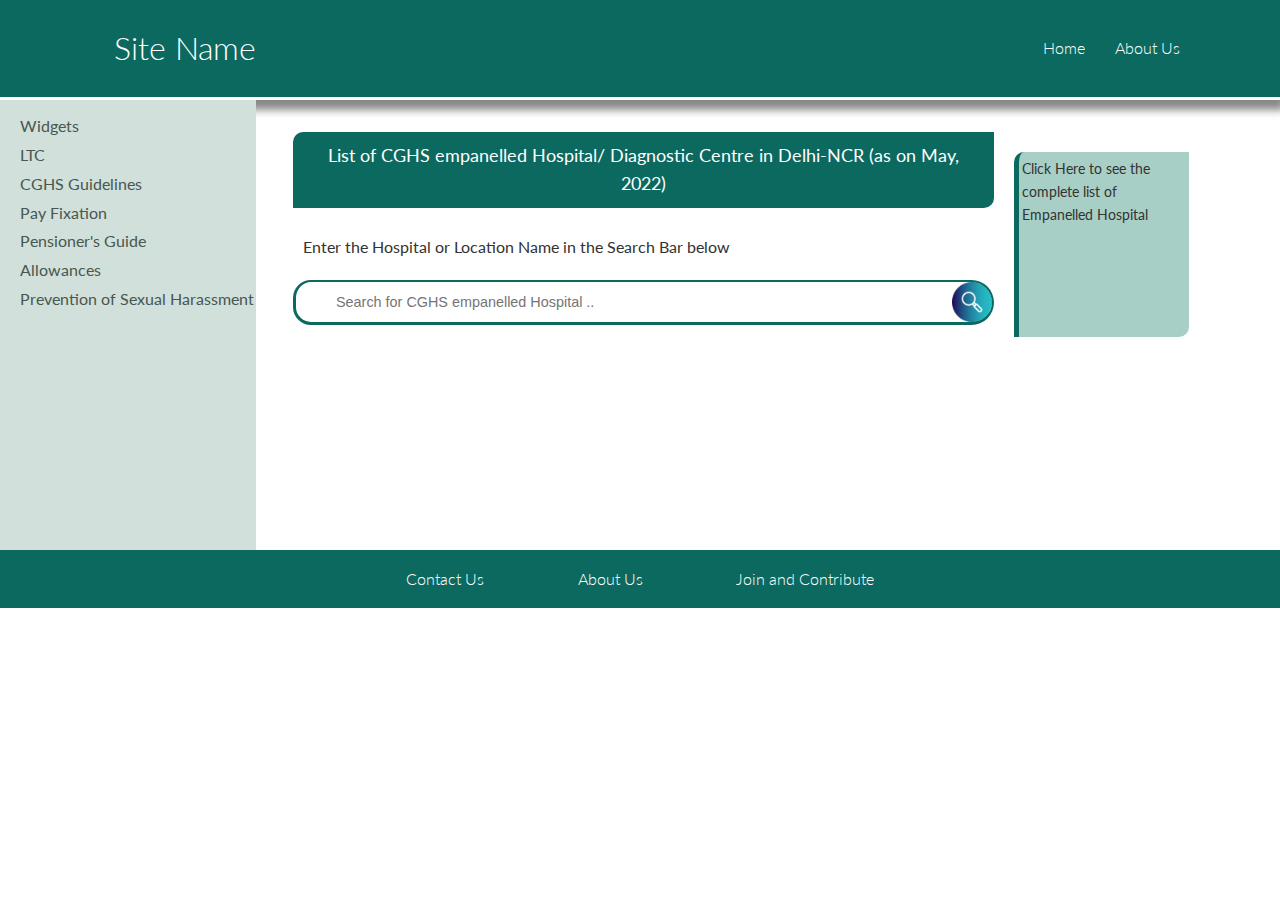
<file: CGHS/Search_Hospital.html>
<!DOCTYPE html>
<html>
<head>
	<title>Site Name | Portal</title>
	<meta name="viewport" content="width=device-width, initial-scale = 1.0">
	<meta charset="utf-8">
	<link rel="stylesheet" type="text/css" href="../css/style.css">
	<link rel="stylesheet" type="text/css" href="../css/utilities.css">
	<link rel="stylesheet" type="text/css" href="../css/Hosp_Search.css">
	<link rel="stylesheet" href="https://cdnjs.cloudflare.com/ajax/libs/font-awesome/5.15.3/css/all.min.css" integrity="sha512-iBBXm8fW90+nuLcSKlbmrPcLa0OT92xO1BIsZ+ywDWZCvqsWgccV3gFoRBv0z+8dLJgyAHIhR35VZc2oM/gI1w==" crossorigin="anonymous" />
	<script type="text/javascript" src="../js/main.js"></script>
	<script type="text/javascript" src="../js/HospitalListGlobal.js"></script>
	<script type="text/javascript" src="../js/Hospital_Search.js"></script>

	<!-- <script type="text/javascript" src="main.js"></script> -->

</head>
<body>

	<!-- Navbar -->
	<div class="navbar" id="navbar">
		
		<div class="container flex-nav">
			
			<!-- <img src="images/CSS_logo.png" height="80"> -->
			<h1 class="site-logo m-2">Site Name</h1>
			
			<nav>
				
				<ul id="list-nav">
					<li><a id="home" href="../index.html" target="_blank">Home</a></li>
					<li><a  href="aboutus.html" target="_blank">About Us</a></li>

				</ul>
			</nav>

		</div>
	</div>

	<!-- GRID -->

	<div class="grid-container grid_hospSearch">
		
		<!-- SIDE BAR STARTS -->
		
		<div class="side-bar">
			
			<div class="side-menu1 side-menu-flex my-1s" >
				
				<div class="sb-item1 sb-item">

					<input type="checkbox" id="A"><i class="fas fa-calculator"></i>
					<label class="sb-item-text" for="A">Widgets</label>
					
					<ul >
						<li><a href="../medical_app.html" target="_blank">Medical Bill App</a></li>
						<li><a href="../IT_Calc/IT_calc.html" target="_blank">Income Tax Calculator</a></li>
						<li><a href="../Widgets/Leave Encashment.html" target="_blank">Leave Encashment</a></li>
						<li><a href="#">LTC fare Calculator</a></li>
					</ul>
					<!-- <h4 class="pl-2"></h5> -->
				</div>
				
			</div>

			<div class="side-menu1 side-menu-flex my-1s" >
				
				<div class="sb-item2 sb-item">
					<input type="checkbox" id="B"><i class="fas fa-plane-departure"></i>
					<label class="sb-item-text" for="B">LTC</label>
					<ul>
						<li><a href="#">Important Rules</a></li>
						<li><a href="../LTC/LTC_fare_80.html">LTC 80 Fare</a></li>
						<li><a href="#">Other Information</a></li>
					</ul>
					<!-- <h4 class="pl-2"></h5> -->
				</div>
				
			</div>

			<div class="side-menu1 side-menu-flex  my-1s" >
				
				<div class="sb-item3 sb-item">
					<input type="checkbox" id="C"><i class="fas fa-hand-holding-medical"></i>
					<label class="sb-item-text" for="C">CGHS Guidelines</label>
					<ul>
						<li><a href="#">Important Rules</a></li>
						<li><a href="CGHS/Search_CGHS_Rate.html" target="_blank">CGHS Rate List</a></li>
						<li><a href="CGHS/Search_Hospital.html" target="_blank">Search Hospital</a></li>
					</ul>
					<!-- <h4 class="pl-2"></h5> -->
				</div>
				
			</div>

			<div class="side-menu1 side-menu-flex my-1s" >
				
				<div class="sb-item4 sb-item">
					<input type="checkbox" id="D"><i class="fas fa-rupee-sign"></i>
					<label class="sb-item-text" for="D">Pay Fixation</label>
					<ul>
						<li><a href="#">Important Rules</a></li>
						<li><a href="#">MACP Guide</a></li>
						<li><a href="#">Pay Matrix</a></li>
						<li><a href="#">Other Info</a></li>
					</ul>
					<!-- <h4 class="pl-2"></h5> -->
				</div>
				
			</div>

			<div class="side-menu1 side-menu-flex my-1s" >
				
				<div class="sb-item5 sb-item">
					<input type="checkbox" id="E"><i class="fas fa-blind"></i>
					<label class="sb-item-text" for="E">Pensioner's Guide</label>
					<ul>
						<li><a href="#">Bhavishya Portal</a></li>
						<li><a href="#">Other Info</a></li>
					</ul>
					<!-- <h4 class="pl-2"></h5> -->
				</div>
				
			</div>
			
			<div class="side-menu1 side-menu-flex my-1s" >
				
				<div class="sb-item6 sb-item">
					<input type="checkbox" id="F"><i class="fas fa-coins"></i>
					<label class="sb-item-text" for="F">Allowances</label>
					<ul>
						<li><a href="#">TA Rules</a></li>
						<li><a href="#">Other Info</a></li>
					</ul>
					<!-- <h4 class="pl-2"></h5> -->
				</div>
				
			</div>

			<div class="side-menu1 side-menu-flex my-1s" >
				
				<div class="sb-item6 sb-item">
					<input type="checkbox" id="G"><i class="fas fa-ban"></i>
					<label class="sb-item-text" for="G"><a href="../content-folder/POSH.html" target="_blank" style="font-weight: normal; color:var(--side-menu-text-color);">Prevention of Sexual Harassment</a></label>
					
					<!-- <h4 class="pl-2"></h5> -->
				</div>
				
			</div>

		</div>

		<!-- SIDE BAR ENDS -->

		<div class="content-area m-1 p-1">

			<i class="fas fa-bars" id="hMenu"></i>	
			
			<div class="searchInputMain">
				
				<div id="searchInputArea">
					<h4 class="headingSH">List of CGHS empanelled Hospital/ Diagnostic Centre in Delhi-NCR (as on May, 2022)</h4>
					<p class="contentSH">Enter the Hospital or Location Name in the Search Bar below</p>
					<input type="text" id="search_Input" placeholder="Search for CGHS empanelled Hospital .." title="Type in a name">
				</div>

				<div id="searchHospInfo">
					<a href="https://cghs.gov.in/CghsGovIn/faces/ViewPage.xhtml?id=Mzg0OQ==" target="_blank">Click Here to see the complete list of Empanelled Hospital <p id="matchCount"></p></a>
					<!-- This para displays the total search match counts -->
					
				</div>

			</div>

			<table id="table_Hospital">
				<thead>
					<th>Name of the Hospital/ Diagnostic Centre</th>
					<th>Address</th>
					<th>Accreditation</th>
					<th>Empanelled for</th>
				</thead>

			</table>
			

		</div>

	</div> 
	<!-- Grid Ends -->

	<!-- footer -->

	<footer>
		
		
		<div class="footer-info container">
			

			<ul>
				<li class="my-1"><a href="#">Contact Us</a></li>
				<li class="my-1"><a href="#">About Us</a></li>
				<li class="my-1"><a href="#">Join and Contribute</a></li>
			</ul>
	

		</div>

	</footer>


<!-- The HamBurger Menu Modal -->
	<div>
				
		<div id="myModal_hMenu" class="modal" id="modal_hMenu">

				  <!-- Modal content -->
		  <div class="modal-content" id="hMenu_Modal">
		   
					
					<div class="side-barHM">
			 		<span id="close_hMenu">&times;</span>
					<div class="side-menu1HM side-menu-flexHM my-1s" >
						
						<div class="sb-item1HM sb-itemHM">

							<input type="checkbox" id="AHM"><i class="fas fa-calculator"></i>
							<label class="sb-item-textHM" for="AHM">Widgets</label>
							
							<ul>
								<li><a href="../medical_app.html">Medical Bill App</a></li>
								<li><a href="../IT_Calc/IT_calc.html">Income Tax Calculator</a></li>
								<li><a href="../Widgets/Leave Encashment.html" target="_blank">Leave Encashment</a></li>
								<li><a href="#">LTC fare Calculator</a></li>
							</ul>
							<!-- <h4 class="pl-2"></h5> -->
						</div>
				
					</div>

					<div class="side-menu1HM side-menu-flexHM my-1s" >
				
						<div class="sb-item2 sb-itemHM">
							<input type="checkbox" id="BHM"><i class="fas fa-plane-departure"></i>
							<label class="sb-item-textHM" for="BHM">LTC</label>
							<ul>
								<li><a href="#">Important Rules</a></li>
								<li><a href="../LTC/LTC_fare_80.html">LTC 80 Fare</a></li>
								<li><a href="#">Other Information</a></li>
							</ul>
							<!-- <h4 class="pl-2"></h5> -->
						</div>
				
					</div>

					<div class="side-menu1HM side-menu-flexHM  my-1s" >
				
						<div class="sb-item3 sb-itemHM">
							<input type="checkbox" id="CHM"><i class="fas fa-hand-holding-medical"></i>
							<label class="sb-item-textHM" for="CHM">CGHS Guidelines</label>
							<ul>
								<li><a href="#">Important Rules</a></li>
								<li><a href="Search_CGHS_Rate.html">CGHS Rate List</a></li>
								<li><a href="" onclick="javascript:window.location.reload();">Search Hospital</a></li>
							</ul>
							<!-- <h4 class="pl-2"></h5> -->
						</div>
				
					</div>

					<div class="side-menu1HM side-menu-flexHM my-1s" >
				
						<div class="sb-item4 sb-itemHM">
							<input type="checkbox" id="DHM"><i class="fas fa-rupee-sign"></i>
							<label class="sb-item-textHM" for="DHM">Pay Fixation</label>
							<ul>
								<li><a href="#">Important Rules</a></li>
								<li><a href="#">MACP Guide</a></li>
								<li><a href="#">Pay Matrix</a></li>
								<li><a href="#">Other Info</a></li>
							</ul>
							<!-- <h4 class="pl-2"></h5> -->
						</div>
				
					</div>

					<div class="side-menu1HM side-menu-flexHM my-1s" >
				
						<div class="sb-item5 sb-itemHM">
							<input type="checkbox" id="EHM"><i class="fas fa-blind"></i>
							<label class="sb-item-textHM" for="EHM">Pensioner's Guide</label>
							<ul>
								<li><a href="#">Bhavishya Portal</a></li>
								<li><a href="#">Other Info</a></li>
							</ul>
							<!-- <h4 class="pl-2"></h5> -->
						</div>
				
					</div>
			
					<div class="side-menu1HM side-menu-flexHM my-1s" >
				
						<div class="sb-item6 sb-itemHM">
							<input type="checkbox" id="FHM"><i class="fas fa-coins"></i>
							<label class="sb-item-textHM" for="FHM">Allowances</label>
							<ul>
								<li><a href="#">TA Rules</a></li>
								<li><a href="#">Other Info</a></li>
							</ul>
							<!-- <h4 class="pl-2"></h5> -->
						</div>
				
					</div>

					<div class="side-menu1HM side-menu-flexHM my-1s" >
					
						<div class="sb-item6 sb-itemHM">
							<input type="checkbox" id="GHM"><i class="fas fa-ban"></i>
							<label class="sb-item-textHM" for="G"><a href="../content-folder/POSH.html" target="_blank" style="font-weight: normal; color:white;">Prevention of Sexual Harassment</a></label>
							
							<!-- <h4 class="pl-2"></h5> -->
						</div>
					
					</div>

				</div>

			</div>

		</div>
	</div> 
	<!-- The Hamburger Menu Modal Dialog box ends -->

<script type="text/javascript">
	
	document.getElementById("hMenu").addEventListener("click",show_hMenu_Modal);

	document.getElementById("search_Input").addEventListener("input",updateHospTable);
</script>

 </body>
</html>
</file>
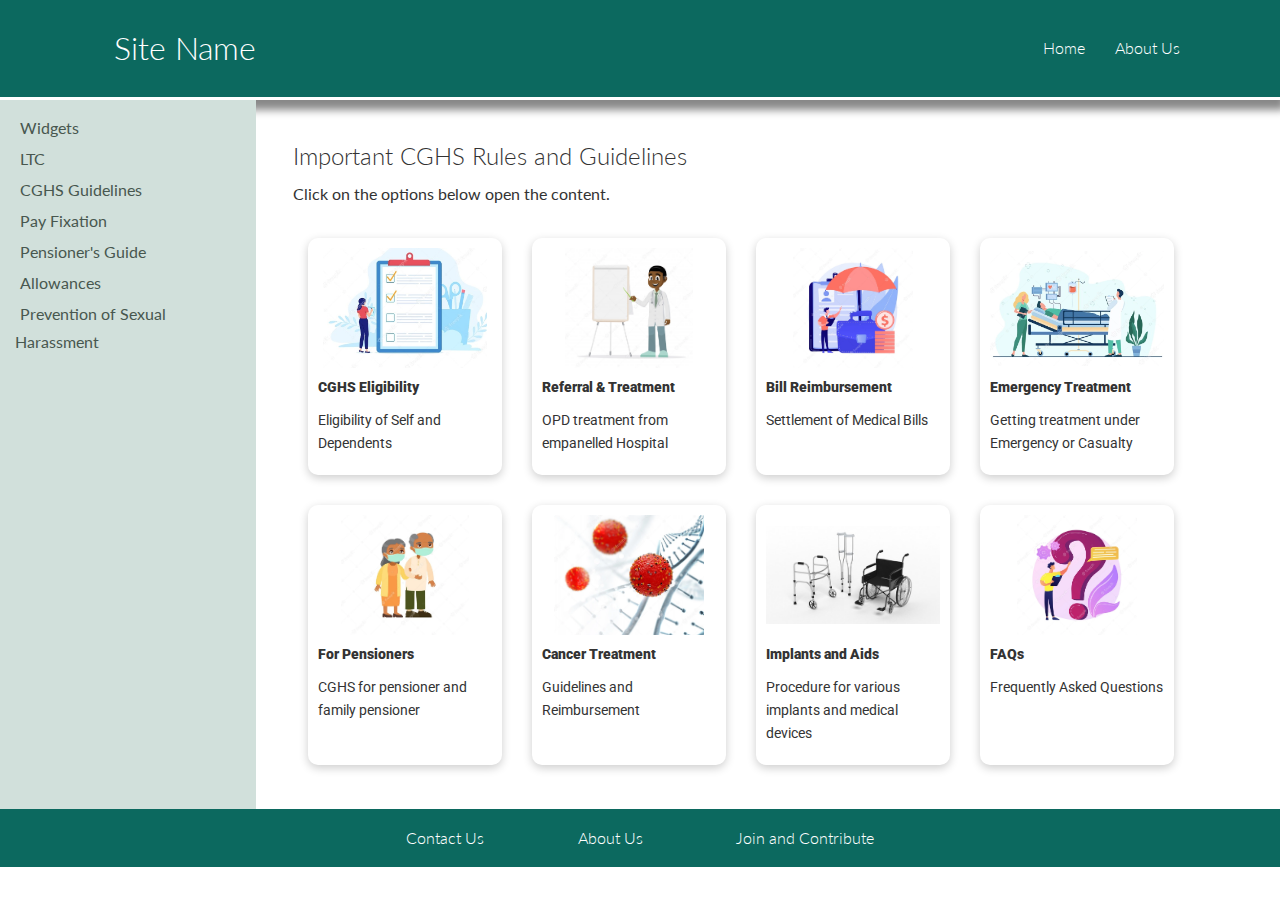
<file: content-folder/cghs-important-rules.html>
<!DOCTYPE html>
<html>

<head>
	<meta name="viewport" content="width=device-width, initial-scale=1">
	<meta charset="utf-8">
	<link rel="stylesheet" type="text/css" href="content-styling.css">
	<link rel="stylesheet" type="text/css" href="../css/style.css">
	<link rel="stylesheet" type="text/css" href="../css/utilities.css">
	<link rel="stylesheet" href="https://cdnjs.cloudflare.com/ajax/libs/font-awesome/5.15.3/css/all.min.css" integrity="sha512-iBBXm8fW90+nuLcSKlbmrPcLa0OT92xO1BIsZ+ywDWZCvqsWgccV3gFoRBv0z+8dLJgyAHIhR35VZc2oM/gI1w==" crossorigin="anonymous" />
	<script type="text/javascript" src="../js/main.js"></script>
</head>

<body>

	<!-- Navbar -->
	<div class="navbar" id="navbar">
		
		<div class="container flex-nav">
			
			<!-- <img src="images/CSS_logo.png" height="80"> -->
			<h1 class="site-logo m-2">Site Name</h1>
			
			<nav>
				
				<ul id="list-nav">
					<li><a id="home" href="../index.html" target="_blank">Home</a></li>
					<li><a  href="../aboutus.html" target="_blank">About Us</a></li>

				</ul>
			</nav>

		</div>
	</div>

	<!-- GRID -->

	<div class="grid-container">
		
		<!-- SIDE BAR STARTS -->
		
		<div class="side-bar">
			
			<div class="side-menu1 side-menu-flex my-1s" >
				
				<div class="sb-item1 sb-item sb-imp-rules">

					<input type="checkbox" id="A"><i class="fas fa-calculator"></i>
					<label class="sb-item-text" for="A">Widgets</label>
					
					<ul >
						<li><a href="../medical_app.html" target="_blank">Medical Bill App</a></li>
						<li><a href="../IT_Calc/IT_calc.html" target="_blank">Income Tax Calculator</a></li>
						<li><a href="../Widgets/Leave Encashment.html" target="_blank">Leave Encashment</a></li>
						<li><a href="#">LTC fare Calculator</a></li>
					</ul>
					<!-- <h4 class="pl-2"></h5> -->
				</div>
				
			</div>

			<div class="side-menu1 side-menu-flex my-1s" >
				
				<div class="sb-item2 sb-item">
					<input type="checkbox" id="B"><i class="fas fa-plane-departure"></i>
					<label class="sb-item-text" for="B">LTC</label>
					<ul>
						<li><a href="#">Important Rules</a></li>
						<li><a href="../LTC/LTC_fare_80.html">LTC 80 Fare</a></li>
						<li><a href="#">Other Information</a></li>
					</ul>
					<!-- <h4 class="pl-2"></h5> -->
				</div>
				
			</div>

			<div class="side-menu1 side-menu-flex  my-1s" >
				
				<div class="sb-item3 sb-item">
					<input type="checkbox" id="C"><i class="fas fa-hand-holding-medical"></i>
					<label class="sb-item-text" for="C">CGHS Guidelines</label>
					<ul>
						<li><a href="#">Important Rules</a></li>
						<li><a href="../CGHS/Search_CGHS_Rate.html">CGHS Rate List</a></li>
						<li><a href="../CGHS/Search_Hospital.html" target="_blank">Search Hospital</a></li>
					</ul>
					<!-- <h4 class="pl-2"></h5> -->
				</div>
				
			</div>

			<div class="side-menu1 side-menu-flex my-1s" >
				
				<div class="sb-item4 sb-item">
					<input type="checkbox" id="D"><i class="fas fa-rupee-sign"></i>
					<label class="sb-item-text" for="D">Pay Fixation</label>
					<ul>
						<li><a href="#">Important Rules</a></li>
						<li><a href="#">MACP Guide</a></li>
						<li><a href="#">Pay Matrix</a></li>
						<li><a href="#">Other Info</a></li>
					</ul>
					<!-- <h4 class="pl-2"></h5> -->
				</div>
				
			</div>

			<div class="side-menu1 side-menu-flex my-1s" >
				
				<div class="sb-item5 sb-item">
					<input type="checkbox" id="E"><i class="fas fa-blind"></i>
					<label class="sb-item-text" for="E">Pensioner's Guide</label>
					<ul>
						<li><a href="#">Bhavishya Portal</a></li>
						<li><a href="#">Other Info</a></li>
					</ul>
					<!-- <h4 class="pl-2"></h5> -->
				</div>
				
			</div>
			
			<div class="side-menu1 side-menu-flex my-1s" >
				
				<div class="sb-item6 sb-item">
					<input type="checkbox" id="F"><i class="fas fa-coins"></i>
					<label class="sb-item-text" for="F">Allowances</label>
					<ul>
						<li><a href="#">TA Rules</a></li>
						<li><a href="#">Other Info</a></li>
					</ul>
					<!-- <h4 class="pl-2"></h5> -->
				</div>
				
			</div>

			<div class="side-menu1 side-menu-flex my-1s" >
				
				<div class="sb-item6 sb-item">
					<input type="checkbox" id="G"><i class="fas fa-ban"></i>
					<label class="sb-item-text" for="G"><a href="../content-folder/POSH.html" target="_blank" style="font-weight: normal; color:var(--side-menu-text-color);">Prevention of Sexual Harassment</a></label>
					
					<!-- <h4 class="pl-2"></h5> -->
				</div>
				
			</div>

		</div>

		<!-- SIDE BAR ENDS -->

		<div class="content-area m-1 p-1">

			<i class="fas fa-bars" id="hMenu"></i>

			<!--------------------The Main Content Starts----------------------- -->
			
			<h2>Important CGHS Rules and Guidelines</h2>
			<p>Click on the options below open the content.</p>

			<div class="container_cghsRules">
				
					<div class="card_cghsRules card card-tile" onclick="window.open('CGHS_Chapters/Entitlement.html', '_blank');" style="cursor: pointer;">
				
					<img class="img_cghsRules" src="../images/CGHS Rules/eligibilityCard.png" alt="Loading image..." style="width:100%; object-fit: contain;">
					<div>
					    <h4><b>CGHS Eligibility</b></h4> 
					    <p class="para_card" onclick="window.open('CGHS_Chapters/Entitlement.html', '_blank');" style="cursor: pointer;">Eligibility of Self and Dependents</p> 
					</div>
				</div>

				<div class="card_cghsRules card card-tile" onclick="window.open('CGHS_Chapters/Referral.html', '_blank');" style="cursor: pointer;">
				
					<img class="img_cghsRules" src="../images/CGHS Rules/referral.png" alt="Loading image..." style="width:100%; object-fit: contain;">
					<div>
					    <h4><b>Referral & Treatment</b></h4> 
					    <p class="para_card" onclick="window.open('CGHS_Chapters/Referral.html', '_blank');" style="cursor: pointer;">OPD treatment from empanelled Hospital</p> 
					</div>
				</div>

				<div class="card_cghsRules card card-tile" onclick="window.open('CGHS_Chapters/Reimbursement.html', '_blank');" style="cursor: pointer;">
				
					<img  class="img_cghsRules" src="../images/CGHS Rules/Reimbursement.png" alt="Loading image..." style="width:100%; object-fit: contain;">
					<div>
					    <h4><b>Bill Reimbursement</b></h4> 
					    <p class="para_card" onclick="window.open('CGHS_Chapters/Reimbursement.html', '_blank');" style="cursor: pointer;">Settlement of Medical Bills</p> 
					</div>
				</div>

				<div class="card_cghsRules card card-tile" onclick="window.open('CGHS_Chapters/Emergency_Treatment.html', '_blank');" style="cursor: pointer;">
				
					<img class="img_cghsRules" src="../images/CGHS Rules/Emergency.png" alt="Loading image..." style="width:100%; object-fit: contain;">
					<div>
					    <h4><b>Emergency Treatment</b></h4> 
					    <p class="para_card" onclick="window.open('CGHS_Chapters/Emergency_Treatment.html', '_blank');" style="cursor: pointer;">Getting treatment under Emergency or Casualty</p> 
					</div>
				</div>

				<div class="card_cghsRules card card-tile">
				
					<img class="img_cghsRules" src="../images/CGHS Rules/Pensioner.png" alt="Loading image..." style="width:100%; object-fit: contain;">
					<div>
					    <h4><b>For Pensioners</b></h4> 
					    <p class="para_card">CGHS for pensioner and family pensioner</p> 
					</div>
				</div>

				<div class="card_cghsRules card card-tile">
				
					<img class="img_cghsRules" src="../images/CGHS Rules/Cancer.png" alt="Loading image..." style="width:100%; object-fit: contain;">
					<div>
					    <h4><b>Cancer Treatment</b></h4> 
					    <p class="para_card">Guidelines and Reimbursement</p> 
					</div>
				</div>

				<div class="card_cghsRules card card-tile">
				
					<img class="img_cghsRules" src="../images/CGHS Rules/MedicalAppliances.png" alt="Loading image..." style="width:100%; object-fit: contain;">
					<div>
					    <h4><b>Implants and Aids</b></h4> 
					    <p class="para_card">Procedure for various implants and medical devices</p> 
					</div>
				</div>

				<div class="card_cghsRules card card-tile">
				
					<img class="img_cghsRules" src="../images/CGHS Rules/FAQ.png" alt="Loading image..." style="width:100%; object-fit: contain;">
					<div>
					    <h4><b>FAQs</b></h4> 
					    <p class="para_card">Frequently Asked Questions</p> 
					</div>
				</div>

			</div>
			

			



			<!----------------------The main content ends----------------------------- -->
	
		</div>

	</div> 
	<!-- Grid Ends -->

	<!-- footer -->

	<footer>
		
		
		<div class="footer-info container">
			

			<ul>
				<li class="my-1"><a href="#">Contact Us</a></li>
				<li class="my-1"><a href="#">About Us</a></li>
				<li class="my-1"><a href="#">Join and Contribute</a></li>
			</ul>
	

		</div>

	</footer>


<!-- The HamBurger Menu Modal -->
	<div id="hhhh">
				
		<div id="myModal_hMenu" class="modal" id="modal_hMenu">

				  <!-- Modal content -->
		  <div class="modal-content" id="hMenu_Modal">
		   
					
					<div class="side-barHM">
			 		<span id="close_hMenu">&times;</span>
					<div class="side-menu1HM side-menu-flexHM my-1s" >
						
						<div class="sb-item1HM sb-itemHM">

							<input type="checkbox" id="AHM"><i class="fas fa-calculator"></i>
							<label class="sb-item-textHM" for="AHM">Widgets</label>
							
							<ul>
								<li><a href="../medical_app.html">Medical Bill App</a></li>
								<li><a href="../IT_Calc/IT_calc.html">Income Tax Calculator</a></li>
								<li><a href="../Widgets/Leave Encashment.html" target="_blank">Leave Encashment</a></li>
								<li><a href="#">LTC fare Calculator</a></li>
							</ul>
							<!-- <h4 class="pl-2"></h5> -->
						</div>
				
					</div>

					<div class="side-menu1HM side-menu-flexHM my-1s" >
				
						<div class="sb-item2 sb-itemHM">
							<input type="checkbox" id="BHM"><i class="fas fa-plane-departure"></i>
							<label class="sb-item-textHM" for="BHM">LTC</label>
							<ul>
								<li><a href="#">Important Rules</a></li>
								<li><a href="../LTC/LTC_fare_80.html">LTC Fare Table</a></li>
								<li><a href="#">Other Information</a></li>
							</ul>
							<!-- <h4 class="pl-2"></h5> -->
						</div>
				
					</div>

					<div class="side-menu1HM side-menu-flexHM  my-1s" >
				
						<div class="sb-item3 sb-itemHM">
							<input type="checkbox" id="CHM"><i class="fas fa-hand-holding-medical"></i>
							<label class="sb-item-textHM" for="CHM">CGHS Guidelines</label>
							<ul>
								<li><a href="#">Important Rules</a></li>
								<li><a href="../CGHS/Search_CGHS_Rate.html">CGHS Rate List</a></li>
								<li><a href="../CGHS/Search_Hospital.html" target="_blank" onclick="javascript:window.location.reload();">Search Hospital</a></li>
							</ul>
							<!-- <h4 class="pl-2"></h5> -->
						</div>
				
					</div>

					<div class="side-menu1HM side-menu-flexHM my-1s" >
				
						<div class="sb-item4 sb-itemHM">
							<input type="checkbox" id="DHM"><i class="fas fa-rupee-sign"></i>
							<label class="sb-item-textHM" for="DHM">Pay Fixation</label>
							<ul>
								<li><a href="#">Important Rules</a></li>
								<li><a href="#">MACP Guide</a></li>
								<li><a href="#">Pay Matrix</a></li>
								<li><a href="#">Other Info</a></li>
							</ul>
							<!-- <h4 class="pl-2"></h5> -->
						</div>
				
					</div>

					<div class="side-menu1HM side-menu-flexHM my-1s" >
				
						<div class="sb-item5 sb-itemHM">
							<input type="checkbox" id="EHM"><i class="fas fa-blind"></i>
							<label class="sb-item-textHM" for="EHM">Pensioner's Guide</label>
							<ul>
								<li><a href="#">Bhavishya Portal</a></li>
								<li><a href="#">Other Info</a></li>
							</ul>
							<!-- <h4 class="pl-2"></h5> -->
						</div>
				
					</div>
			
					<div class="side-menu1HM side-menu-flexHM my-1s" >
				
						<div class="sb-item6 sb-itemHM">
							<input type="checkbox" id="FHM"><i class="fas fa-coins"></i>
							<label class="sb-item-textHM" for="FHM">Allowances</label>
							<ul>
								<li><a href="#">TA Rules</a></li>
								<li><a href="#">Other Info</a></li>
							</ul>
							<!-- <h4 class="pl-2"></h5> -->
						</div>
				
					</div>

					<div class="side-menu1HM side-menu-flexHM my-1s" >
					
						<div class="sb-item6 sb-itemHM">
							<input type="checkbox" id="GHM"><i class="fas fa-ban"></i>
							<label class="sb-item-textHM" for="G"><a href="../content-folder/POSH.html" target="_blank" style="font-weight: normal; color:white;">Prevention of Sexual Harassment</a></label>
							
							<!-- <h4 class="pl-2"></h5> -->
						</div>
					
					</div>

				</div>

			</div>

		</div>
	</div> 
	<!-- The Hamburger Menu Modal Dialog box ends -->




	<!----------------------The code for Accordion----------------------->
	<script>
	var acc = document.getElementsByClassName("accordion");
	var i;

	for (i = 0; i < acc.length; i++) {
	  acc[i].addEventListener("click", function() {
	    this.classList.toggle("active");
	    var panel = this.nextElementSibling;
	    if (panel.style.maxHeight) {
	      panel.style.maxHeight = null;
	    } else {
	      panel.style.maxHeight = panel.scrollHeight + "px";
	    } 
	  });
	}

	document.getElementById("hMenu").addEventListener("click",show_hMenu_Modal);
	</script>
	<!-----------------------The Code for Accordion Ends--------------=-->
</body>
</html>
</file>
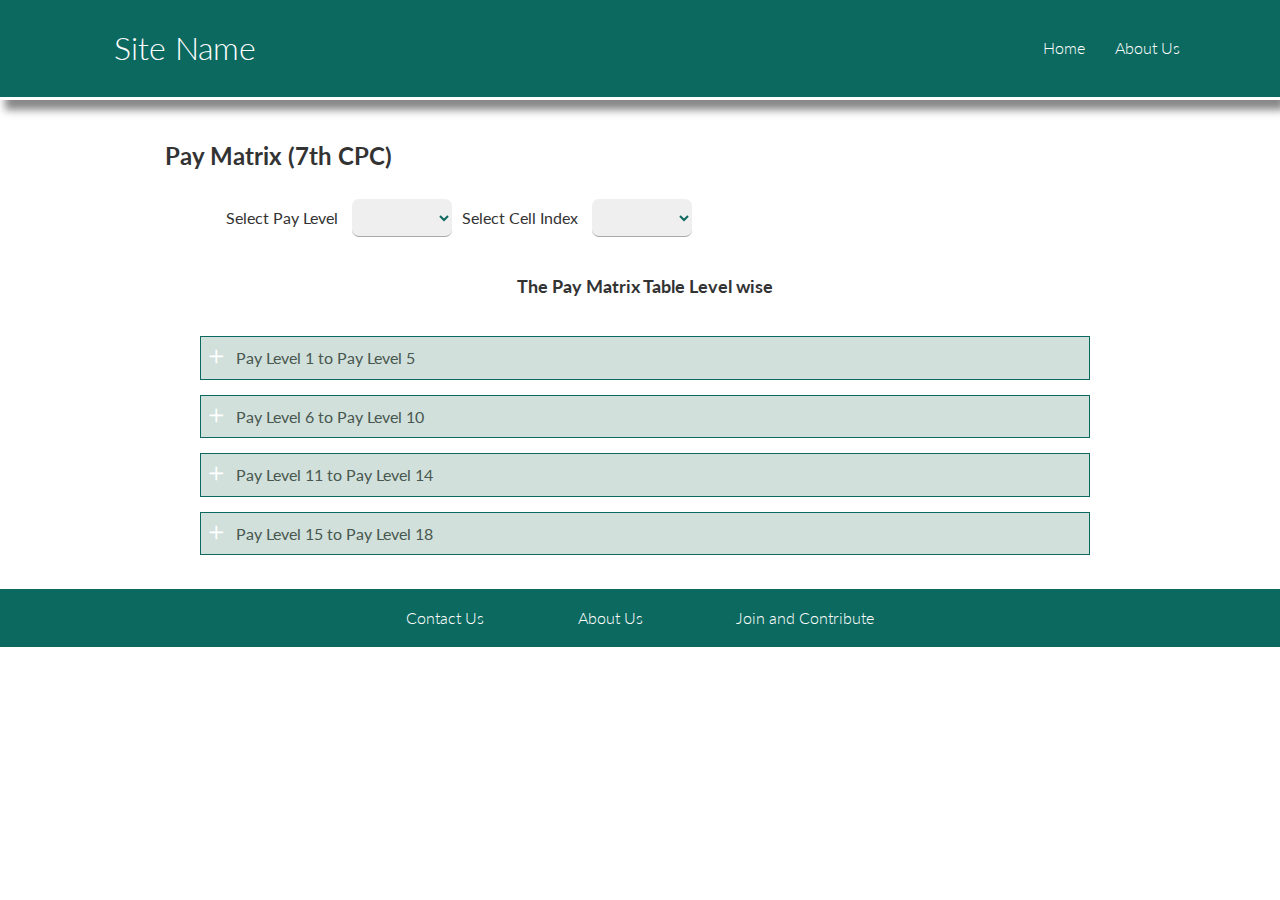
<file: content-folder/payMatrix.html>
<!DOCTYPE html>
<html>

<head>
	<meta name="viewport" content="width=device-width, initial-scale=1">
	<meta charset="utf-8">
	<link rel="stylesheet" type="text/css" href="content-styling.css">
	<link rel="stylesheet" type="text/css" href="../css/style.css">
	<link rel="stylesheet" type="text/css" href="../css/utilities.css">
	<link rel="stylesheet" href="https://cdnjs.cloudflare.com/ajax/libs/font-awesome/5.15.3/css/all.min.css" integrity="sha512-iBBXm8fW90+nuLcSKlbmrPcLa0OT92xO1BIsZ+ywDWZCvqsWgccV3gFoRBv0z+8dLJgyAHIhR35VZc2oM/gI1w==" crossorigin="anonymous" />
	<script type="text/javascript" src="../js/main.js"></script>
	<script type="text/javascript" src="../js/payMatrix.js"></script>
	<script type="text/javascript" src="../js/payMatrixDB.js"></script>
</head>

<body>

	<!-- Navbar -->
	<div class="navbar" id="navbar">
		
		<div class="container flex-nav">
			
			<!-- <img src="images/CSS_logo.png" height="80"> -->
			<h1 class="site-logo m-2">Site Name</h1>
			
			<nav>
				
				<ul id="list-nav">
					<li><a id="home" href="../../index.html" target="_blank">Home</a></li>
					<li><a  href="../aboutus.html" target="_blank">About Us</a></li>

				</ul>
			</nav>

		</div>
	</div>

	<!-- GRID -->

	<div class="grid_CGHS_Chapters">
		
		<div style="width:1rem;">
			
		</div>

		<div class="content-area m-1 p-1 ">

			<!-- <i class="fas fa-bars" id="hMenu"></i> -->

			<!--------------------The Main Content Starts----------------------- -->
			
			<h2 style="font-weight:bold;">Pay Matrix (7th CPC)</h2>
			

			<div class="container_cghsRules container_cghsChapters">
				

				<div class="payMatrix_Select">
					<div>
						<label for="payLevelPM"> Select Pay Level</label>
					<select name="payLevelPM" id="payLevelPM" class="select_PM">
						<option value="Level 1" selected="selected">Level 1</option>
						<option value="Level 2">Level 2</option>
						<option value="Level 3">Level 3</option>
						<option value="Level 4">Level 4</option>

						<option value="Level 5">Level 5</option>
						<option value="Level 6">Level 6</option>
						<option value="Level 7">Level 7</option>
						<option value="Level 8">Level 8</option>
						<option value="Level 9">Level 9</option>
						<option value="Level 10">Level 10</option>
						<option value="Level 11">Level 11</option>
						<option value="Level 12">Level 12</option>
						<option value="Level 13">Level 13</option>
						<option value="Level 13A">Level 13A</option>
						<option value="Level 14">Level 14</option>
						<option value="Level 15">Level 15</option>
						<option value="Level 16">Level 16</option>
						<option value="Level 17">Level 17</option>
						<option value="Level 18">Level 18</option>

					</select>
						
					</div>
					
					<div>
						<label for="cellIndexPM"> Select Cell Index</label>
					
						<select name="cellIndexPM" id="cellIndexPM">
							<option></option>
						</select>

					</div>

					<p id="basicPay_PM">  </p>
					
				</div>

						
				
				<p class="subHeading_PM">The Pay Matrix Table Level wise</p>
					
				<details class="style2">
				  <summary>Pay Level 1 to Pay Level 5</summary>
				  <div class="content" style="overflow-x:auto;">
				    
				  	<table id="idPayLevel_1to5" class="payMatrixTable">
				  		
				  		
				  			<tr class="payLevelRow">
				  				<th></th>
				  				<th>Level 1</th>
				  				<th>Level 2</th>
				  				<th>Level 3</th>
				  				<th>Level 4</th>
				  				<th>Level 5</th>
				  			</tr>
				  			
				  			<tr class="gradePayRow">
				  				<th>Index</th>
				  				<th>1800</th>
				  				<th>1900</th>
				  				<th>2000</th>
				  				<th>2400</th>
				  				<th>2800</th>
				  			</tr>

				  	</table>

				  </div>
				</details>

				<details class="style2">
				  <summary>Pay Level 6 to Pay Level 10</summary>
				  <div class="content" style="overflow-x:auto;">

				    <table id="idPayLevel_6to10" class="payMatrixTable">
				  		
				  		
				  			<tr class="payLevelRow">
				  				<th></th>
				  				<th>Level 6</th>
				  				<th>Level 7</th>
				  				<th>Level 8</th>
				  				<th>Level 9</th>
				  				<th>Level 10</th>
				  			</tr>
				  			<tr class="gradePayRow">
				  				<th>Index</th>
				  				<th>4200</th>
				  				<th>4600</th>
				  				<th>4800</th>
				  				<th>5400</th>
				  				<th>5400</th>
				  			</tr>
				  		

				  	</table>

				  </div>
				</details>

				<details class="style2">
				  <summary>Pay Level 11 to Pay Level 14</summary>
				  <div class="content" style="overflow-x: auto;">

				  	<table id="idPayLevel_11to14" class="payMatrixTable">
				  		
				  		
				  			<tr class="payLevelRow">
				  				<th></th>
				  				<th>Level 11</th>
				  				<th>Level 12</th>
				  				<th>Level 13</th>
				  				<th>Level 13A</th>
				  				<th>Level 14</th>
				  			</tr>

				  			<tr class="gradePayRow">
				  				<th>Index</th>
				  				<th>6600</th>
				  				<th>7600</th>
				  				<th>8700</th>
				  				<th>8900</th>
				  				<th>10000</th>
				  			</tr>
				  		

				  	</table>
				    
				  </div>
				</details>

				<details class="style2">
				  <summary>Pay Level 15 to Pay Level 18</summary>
				  <div class="content tablePM" style="overflow-x:auto;" >

				  	<table id="idPayLevel_15to18" class="payMatrixTable">
				  		
				  		
				  			<tr class="payLevelRow">
				  				<th></th>
				  				<th>Level 15</th>
				  				<th>Level 16</th>
				  				<th>Level 17</th>
				  				<th>Level 18</th>
				  				
				  			</tr>

				  			<tr class="gradePayRow">
				  				<th>Index</th>
				  				<th>HAG</th>
				  				<th>HAG+</th>
				  				<th>Apex</th>
				  				<th>Cab Sec</th>
				  				
				  			</tr>
				  		

				  	</table>
				    
				  </div>
				</details>

								
<!-- -------------------------------------- -->

			</div>
			

			



			<!----------------------The main content ends----------------------------- -->
	
		</div>

	</div> 
	<!-- Grid Ends -->

	<!-- footer -->

	<footer>
		
		
		<div class="footer-info container">
			

			<ul>
				<li class="my-1"><a href="#">Contact Us</a></li>
				<li class="my-1"><a href="#">About Us</a></li>
				<li class="my-1"><a href="#">Join and Contribute</a></li>
			</ul>
	

		</div>

	</footer>



	<!----------------------The code for Accordion----------------------->
	<script>
	var acc = document.getElementsByClassName("accordion");
	var i;

	for (i = 0; i < acc.length; i++) {
	  acc[i].addEventListener("click", function() {
	    this.classList.toggle("active");
	    var panel = this.nextElementSibling;
	    if (panel.style.maxHeight) {
	      panel.style.maxHeight = null;
	    } else {
	      panel.style.maxHeight = panel.scrollHeight + "px";
	    } 
	  });
	}
	

	document.addEventListener('DOMContentLoaded',loadPayMatrixTable);
	document.getElementById("payLevelPM").addEventListener('change',fillCellIndex);
	document.getElementById("cellIndexPM").addEventListener('change',getBasicPay);
	</script>
	<!-----------------------The Code for Accordion Ends--------------=-->
</body>
</html>
</file>
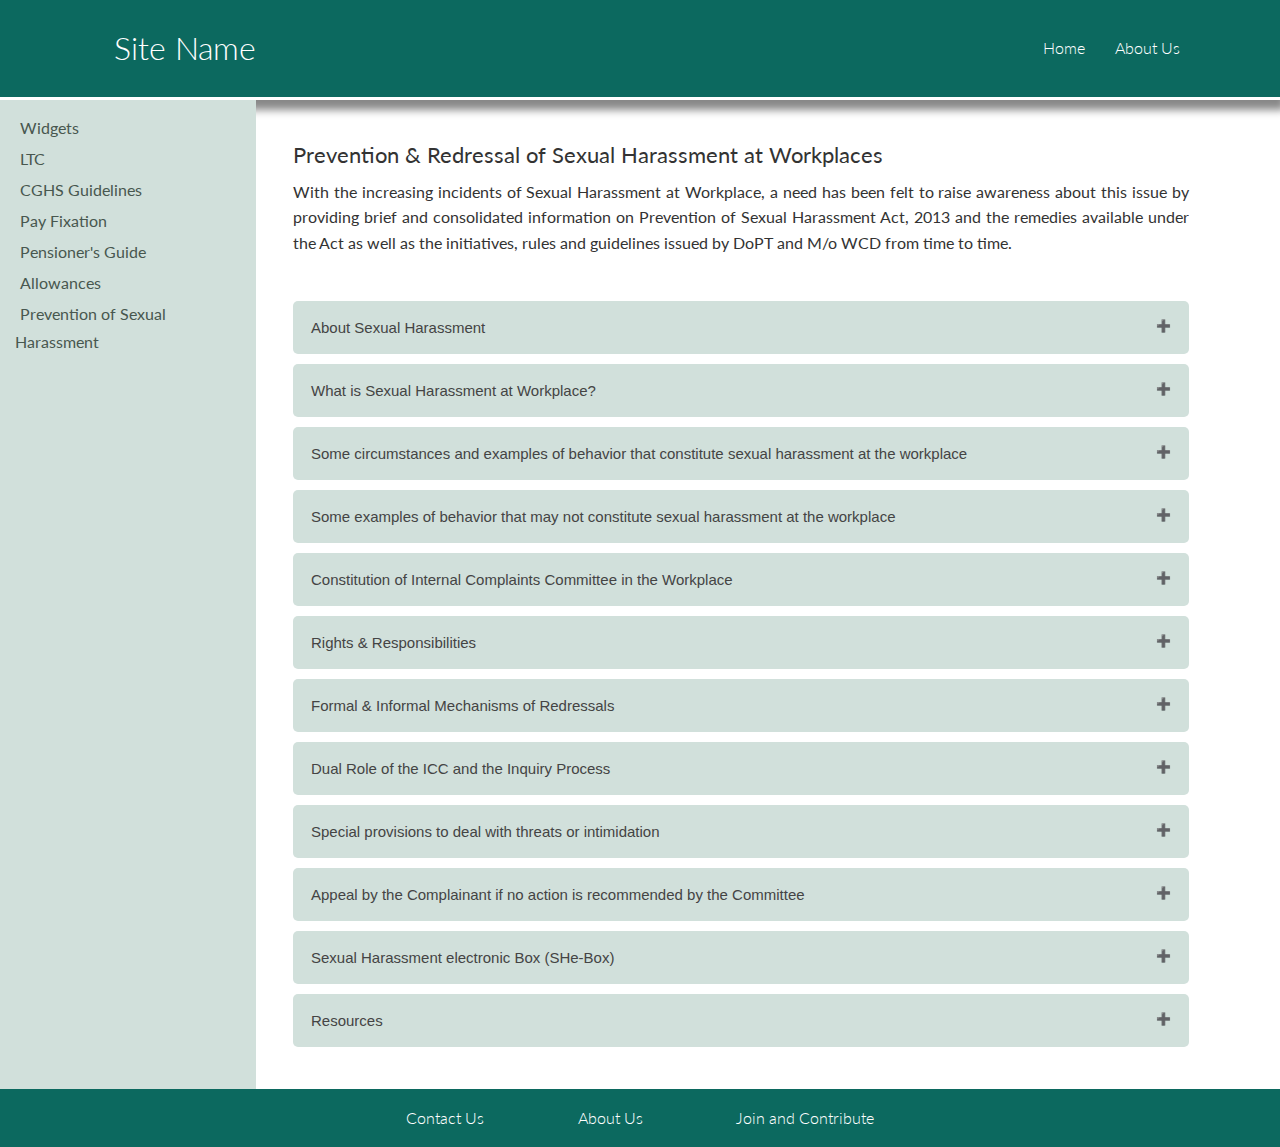
<file: content-folder/POSH.html>
<!DOCTYPE html>
<html>

<head>
	<meta name="viewport" content="width=device-width, initial-scale=1">
	<link rel="stylesheet" type="text/css" href="content-styling.css">
	<link rel="stylesheet" type="text/css" href="../css/style.css">
	<link rel="stylesheet" type="text/css" href="../css/utilities.css">
	<link rel="stylesheet" href="https://cdnjs.cloudflare.com/ajax/libs/font-awesome/5.15.3/css/all.min.css" integrity="sha512-iBBXm8fW90+nuLcSKlbmrPcLa0OT92xO1BIsZ+ywDWZCvqsWgccV3gFoRBv0z+8dLJgyAHIhR35VZc2oM/gI1w==" crossorigin="anonymous" />
	<script type="text/javascript" src="../js/main.js"></script>
</head>

<body>

	<!-- Navbar -->
	<div class="navbar" id="navbar">
		
		<div class="container flex-nav">
			
			<!-- <img src="images/CSS_logo.png" height="80"> -->
			<h1 class="site-logo m-2">Site Name</h1>
			
			<nav>
				
				<ul id="list-nav">
					<li><a id="home" href="../index.html" target="_blank">Home</a></li>
					<li><a  href="../aboutus.html" target="_blank">About Us</a></li>

				</ul>
			</nav>

		</div>
	</div>

	<!-- GRID -->

	<div class="grid-container">
		
		<!-- SIDE BAR STARTS -->
		
		<div class="side-bar">
			
			<div class="side-menu1 side-menu-flex my-1s" >
				
				<div class="sb-item1 sb-item">

					<input type="checkbox" id="A"><i class="fas fa-calculator"></i>
					<label class="sb-item-text" for="A">Widgets</label>
					
					<ul >
						<li><a href="../medical_app.html" target="_blank">Medical Bill App</a></li>
						<li><a href="../IT_Calc/IT_calc.html" target="_blank">Income Tax Calculator</a></li>
						<li><a href="../Widgets/Leave Encashment.html" target="_blank">Leave Encashment</a></li>
						<li><a href="#">LTC fare Calculator</a></li>
					</ul>
					<!-- <h4 class="pl-2"></h5> -->
				</div>
				
			</div>

			<div class="side-menu1 side-menu-flex my-1s" >
				
				<div class="sb-item2 sb-item">
					<input type="checkbox" id="B"><i class="fas fa-plane-departure"></i>
					<label class="sb-item-text" for="B">LTC</label>
					<ul>
						<li><a href="#">Important Rules</a></li>
						<li><a href="../LTC/LTC_fare_80.html">LTC 80 Fare</a></li>
						<li><a href="#">Other Information</a></li>
					</ul>
					<!-- <h4 class="pl-2"></h5> -->
				</div>
				
			</div>

			<div class="side-menu1 side-menu-flex  my-1s" >
				
				<div class="sb-item3 sb-item">
					<input type="checkbox" id="C"><i class="fas fa-hand-holding-medical"></i>
					<label class="sb-item-text" for="C">CGHS Guidelines</label>
					<ul>
						<li><a href="#">Important Rules</a></li>
						<li><a href="../CGHS/Search_CGHS_Rate.html">CGHS Rate List</a></li>
						<li><a href="../CGHS/Search_Hospital.html" target="_blank">Search Hospital</a></li>
					</ul>
					<!-- <h4 class="pl-2"></h5> -->
				</div>
				
			</div>

			<div class="side-menu1 side-menu-flex my-1s" >
				
				<div class="sb-item4 sb-item">
					<input type="checkbox" id="D"><i class="fas fa-rupee-sign"></i>
					<label class="sb-item-text" for="D">Pay Fixation</label>
					<ul>
						<li><a href="#">Important Rules</a></li>
						<li><a href="#">MACP Guide</a></li>
						<li><a href="#">Pay Matrix</a></li>
						<li><a href="#">Other Info</a></li>
					</ul>
					<!-- <h4 class="pl-2"></h5> -->
				</div>
				
			</div>

			<div class="side-menu1 side-menu-flex my-1s" >
				
				<div class="sb-item5 sb-item">
					<input type="checkbox" id="E"><i class="fas fa-blind"></i>
					<label class="sb-item-text" for="E">Pensioner's Guide</label>
					<ul>
						<li><a href="#">Bhavishya Portal</a></li>
						<li><a href="#">Other Info</a></li>
					</ul>
					<!-- <h4 class="pl-2"></h5> -->
				</div>
				
			</div>
			
			<div class="side-menu1 side-menu-flex my-1s" >
				
				<div class="sb-item6 sb-item">
					<input type="checkbox" id="F"><i class="fas fa-coins"></i>
					<label class="sb-item-text" for="F">Allowances</label>
					<ul>
						<li><a href="#">TA Rules</a></li>
						<li><a href="#">Other Info</a></li>
					</ul>
					<!-- <h4 class="pl-2"></h5> -->
				</div>
				
			</div>

			<div class="side-menu1 side-menu-flex my-1s" >
				
				<div class="sb-item6 sb-item">
					<input type="checkbox" id="G"><i class="fas fa-ban"></i>
					<label class="sb-item-text" for="G"><a href="../content-folder/POSH.html" style="font-weight: normal; color:var(--side-menu-text-color);">Prevention of Sexual Harassment</a></label>
					
					<!-- <h4 class="pl-2"></h5> -->
				</div>
				
			</div>

		</div>

		<!-- SIDE BAR ENDS -->

		<div class="content-area m-1 p-1">

			<i class="fas fa-bars" id="hMenu"></i>

			<!--------------------The Main Content Starts----------------------- -->
			<h2 style="font-weight:400; font-size: 1.4rem;">Prevention & Redressal of Sexual Harassment at Workplaces</h2>
			<p>With the increasing incidents of Sexual Harassment at Workplace, a need has been felt to raise awareness about this issue by providing brief and consolidated information on Prevention of Sexual Harassment Act, 2013 and the remedies available under the Act as well as the initiatives, rules and guidelines issued by DoPT and M/o WCD from time to time.   </p>
			<br>
		
			<button class="accordion">About Sexual Harassment</button>
			<div class="panel">
			  <p>Safe and secure workplace environment is right of every woman and it is the responsibility of the Employer to eliminate the workplace harassment of all forms. The Sexual Harassment of Women at Workplace (Prevention, Prohibition and Redressal) Act, 2013 was enacted to ensure safe working spaces for women and to build enabling work environments that respect women’s right to equality of status and opportunity. </p>

			  <p>Though sexual harassment at the workplace has assumed serious proportions, women do not report the matter to the concerned authorities in most cases due to fear of reprisal from the harasser, being stigmatized, or losing professional standing and personal reputation. In many cases, women employees may face sexual harassment but they remain unaware that it is a breach of their rights and that there is something they can do about it. They need to know that they can do something about it. In order to change this order of things, it is necessary that measures are taken to change mind-sets and attitudes by creating awareness about what constitutes sexual harassment and the steps that can be taken to address it.</p>
			</div>

			<button class="accordion">What is Sexual Harassment at Workplace?</button>
			<div class="panel">
			  <p>“Sexual Harassment” includes anyone or more of the following unwelcome acts or behavior (whether directly or by implication), namely:

			  	<ul class="margin_for_list">
			  		<li>1. Physical contact or advances;</li>
			  		<li>2. A demand or request for sexual favors;</li>
			  		<li>3. Making sexually colored remarks;</li>
			  		<li>4. Showing pornography;</li>
			  		<li>5. Any other unwelcome physical, verbal or non-verbal conduct of a sexual nature</li>
			  	</ul>

			  <p>
			  	Often the situations that start off innocently end up in inappropriate and unprofessional behaviors. It is important to remember that workplace sexual harassment is sexual, unwelcome and the experience is subjective. It is the impact and not the intent that matters. It is important also to remember that each case is unique and should be examined in its own context and according to the surrounding circumstances as a whole.
			  </p>
</p>
			</div>

			<button class="accordion">Some circumstances and examples of behavior that constitute sexual harassment at the workplace</button>
			<div class="panel">
			  <p >The following circumstances, among other circumstances, if it occurs, or is present in relation to or connected with any act or behavior of sexual harassment may amount to sexual harassment:

			  	<ul class="margin_for_list">
			  		<li>1. Implied or explicit promise of preferential treatment in her employment; or </li>
			  		<li>2. Implied or explicit threat of detrimental treatment in her employment ; or   </li>
			  		<li>3. implied or explicit threat about her present or future employment status; or</li>
			  		<li>4. Interference with her work or creating an intimidating or offensive or hostile work environment for her; or</li>
			  		<li>5. Humiliating treatment likely to affect her health or safety</li>
			  	</ul>

			  </p>
			  <p>Some other Examples of inappropriate behaviour</p>
			  <p><ul class="margin_for_list">
			  	
			  	<li>1. Making sexually suggestive remarks or innuendos.</li>
			  	<li>2.  Serious or repeated offensive remarks, such as teasing related to a person’s body or appearance.</li>
			  	<li>3.  Offensive comments or jokes.</li>
			  	<li>4. Inappropriate questions, suggestions or remarks about a person’s sex life.</li>
			  	<li>5.  Displaying sexist or other offensive pictures, posters, mms, sms, whatsapp, or e-mails.</li>
			  	<li>6. Intimidation, threats, blackmail around sexual favours.</li>
			  	<li>7.  Threats,  intimidation  or  retaliation  against  an  employee  who  speaks  up  about  unwelcome   behaviour with sexual overtones.</li>
			  	<li>8.  Unwelcome social invitations, with sexual overtones commonly understood as flirting.</li>
			  	<li>9. Unwelcome sexual advances which may or may not be accompanied by promises or threats, explicit or implicit.</li>
			  	<li>10.  Physical contact such as touching or pinching.</li>
			  	<li>11. Caressing, kissing or fondling someone against her will (could be considered assault).</li>
			  	<li>12.   Invasion of  personal  space  (getting  too  close  for  no  reason,  brushing  against  or  cornering someone).</li>
			  	<li>13. Persistently asking someone out, despite being turned down.</li>
			  	<li>14. Stalking an individual.</li>
			  	<li>15. Abuse of authority or power to threaten a person’s job or undermine her performance against sexual favours.</li>
			  	<li>16.  Falsely accusing and undermining a person behind closed doors for sexual favours.</li>
			  	<li>17. Controlling a person’s reputation by rumour-mongering about her private life.</li>

			  </ul></p>
			</div>

			<button class="accordion">Some examples of behavior that may not constitute sexual harassment at the workplace</button>
			<div class="panel">
			  <p><ul>
			  	<li>1. Following-up on work absences.</li>
			  	<li>2. Requiring performance to job standards</li>
			  	<li>3. The normal exercise of management rights.</li>
			  	<li>4. Work-related stress e.g. meeting deadlines or quality standards.</li>
			  	<li>5. Conditions of works.</li>
			  	<li>6. Constructive feedback about the work mistake and not the person.</li>
			  </ul></p>
			</div>

			<button class="accordion">Constitution of Internal Complaints Committee in the Workplace</button>
			<div class="panel">
			  <p>

			  	The Sexual Harassment of Women at Workplace (Prevention, Prohibition and Redressal) Act, 2013, provides the redressal mechanism for harassment complaints by mandating the constitution of Internal Complaints Committee (ICC) through a written order by every Employer.  The ICC is to be composed of the following members:

			  	<table class="content_table">
			  		<th>Member</th>
			  		<th>Eligibility</th>
			  		<tr>
			  			<td>Chairperson</td>
			  			<td>Women working at senior level as employee; if not available then nominated from other Office/units/ department/ workplace of the same employer. As per DoP&T guidelines, Committee should be headed by an officer sufficiently higher in rank so as to lend credibility to the investigations.</td>
			  		</tr>

			  		<tr>
			  			<td>2 Members (minimum)</td>
			  			<td>From amongst employees  committed  to  the  cause  of  women/having legal knowledge/experience in social work</td>
			  		</tr>
			  		<tr>
			  			<td>Member</td>
			  			<td>From amongst NGO/associations committed to the cause of women or a person familiar with the issue of Sexual Harassment</td>
			  		</tr>
			  	</table>

			  	<p class="bold_sub_heading">Time limit for filing harassment complaint and what should it contain?
			  	</p>
			  	<p>
				  	Any aggrieved woman  may make, in writing, a complaint of sexual harassment at workplace to the Internal Committee within  a  period  of  three  months  from  the  date  of  incident  and  in  case  of  a series of incidents, within a period of three months from the date of last incident. The Complaints Committee may, however, extend the time limit for reasons to be recorded in writing, if it is satisfied that the circumstances were such which prevented the complainant from filing a complaint within the stipulated period.

				  	The written complaint should contain a description of each incident(s). It should include relevant dates, timings and locations; name of the respondent(s); and the working relationship between the parties. A person designated to manage the workplace sexual harassment complaint is required to provide assistance in writing of the complaint if the complainant seeks it for any reason.
				</p>

				

			 </p>
			</div>

			<button class="accordion">Rights & Responsibilities</button>
			<div class="panel">
			  
				<p class="bold_sub_heading">Rights of the Complainant </p>
				<p>
					<ul>
						<li>1.	An empathetic attitude from the Complaints Committee so that she can state her grievance in a fearless environment.</li>
						<li>2.	A copy of the statement along with all the evidence and a list of witnesses submitted by the respondent.</li>
						<li>3.	Keeping her identity confidential throughout the process.</li>
						<li>4.	Support, in lodging FIR in case she chooses to lodge criminal proceedings.</li>
						<li>5.	In case of fear of intimidation from the respondent, her statement can be recorded in absence of the respondent.</li>
						<li>6.	Right to appeal, in case, not satisfied with the recommendations/findings of the Complaints Committee </li>

					</ul>

				</p>

				<p class="bold_sub_heading">Rights of the Respondent</p>
				<p>
					<ul>
						<li>1.	A patient hearing to present his case in a non-biased manner</li>
						<li>2.	A copy of the statement along with all the evidence and a list of witnesses submitted by the complainant </li>
						<li>3.	Keeping his identity confidential throughout the process</li>
						<li>4.	Right to appeal in case not satisfied with the recommendations/findings of the Complaints Committee</li>
					</ul>
				</p>

				<p class="bold_sub_heading">Responsibilities of the Internal Complaints Committee</p>

				<p>
					<ul>
						<li>1. Be thoroughly prepared.</li>
						<li>2. Know the Act, Policy and/or relevant Service Rules.</li>
						<li>3. Gather and record all relevant information.</li>
						<li>4. Determine the main issues in the complaint.</li>
						<li>5. Prepare relevant interview questions.</li>
						<li>6. Conduct necessary interviews.</li>
						<li>7. Ensure parties are made aware of the process and their rights/responsibilities within it.</li>
						<li>8. Analyze information gathered.</li>
						<li>9. Prepare the report with findings/recommendations.</li>
						<li></li>
					</ul>
				
				</p>
				<br>
				<p>During a redress process the Complaints Committee is required to assure confidentiality, non-retaliation and recommend interim measures as needed to conduct a fair inquiry.</p>
			</div>

				<button class="accordion">Formal & Informal Mechanisms of Redressals</button>
				<div class="panel">
				  <p>
				  	For the redressal of the complaint, two options are available to the Complainant – Formal mechanism and Informal mechanism. 

				  	<p class="bold_sub_heading">Informal Mechanism (Conciliation)</p>
						
					<p>
						The Internal  Committee  or,  as  the  case  may  be,  the  Local  Committee,  may, before initiating an inquiry under section 11 and at the request of the aggrieved woman take steps to settle the matter between her and the respondent through conciliation. Provided that no monetary settlement shall be made as a basis of conciliation. 
						However, before  recommending  conciliation,  the  Committee  must  assess  the  severity  of  the  situation and if necessary, advise and enable the complainant to opt for the formal route. At no point, the Complaints Committee will advise the complainant to resolve the matter directly with the respondent. Where such an informal process is successful, such resolution is to be recorded by  the  conciliator  and    forwarded  to  the  ICC which in  turn  will  forward  the  same  to  the  employer for further action based on the resolution.
						The  choice  of  a  formal  process  rests  with  the  complainant  even  if  the  person  responsible  for managing the complaint believes that this can be resolved through an informal process.
					</p>

					<p class="bold_sub_heading">Formal Mechanism</p>
					
					<p>If the complainant opts for formal redress, or the nature of the complaint is serious which calls for formal redress, then the Complaints Committee responds to the complaint. Within seven days of receiving a complaint, the Complaints Committee will inform the respondent in writing that a complaint has been received. The respondent will have an opportunity to respond to the complaint in writing within ten days thereafter.</p>
					
					<p class="bold_sub_heading">Interim Relief to the Complainant</p>
					<p>
						The Committee will have the powers to recommend: -
						<ul style="padding-left: 1em;">
							<li>(a) To transfer the aggrieved woman or the charged officer to any other workplace; or</li>
							<li>(b) To grant leave to the aggrieved woman up to a period of three months. (The leave will not be deducted from her leave account.)</li>
						</ul>
					</p>

					The Complaints Committee set up in each Ministry or Department etc. for inquiring into such complaints are deemed to be the Inquiring Authority appointed by the Disciplinary Authority for the purpose of CCS (CCA) Rules, 1965. The Complaints Committee, unless a separate procedure has been prescribed, shall hold the inquiry as far as practicable in accordance with the procedure laid down in the Rule 14 of the CCS (CCA) Rules. 

					<p class="bold_sub_heading">Report of the Internal Committee</p>
					
					<p>An inquiry must be completed within 90 days and a final report submitted to the Employer or District Officer (as the case may be) within ten days thereafter. Such report will also be made available to the concerned parties. The Employer or District Officer is obliged to act on the  recommendations within 60 days. Any person not satisfied with the findings or recommendations  of the Complaints Committee or non-implementation of the recommendations, may appeal in an  appropriate court or tribunal, as prescribed under the Service Rules. 

					It is important that the complaints  by  women  be  treated  fairly  and  not  dismissed. The  mere  inability  to  substantiate  a complaint  or  provide  adequate  proof  will  not  attract  legal  action  against  the  complainant. However, making a false or malicious complaint or producing a forged or misleading document is an  offence.</p>
					

			  	</p>

			</div>

			<button class="accordion">Dual Role of the ICC and the Inquiry Process</button>
			<div class="panel">
			  
			  <p class="bold_sub_heading">Two Stage involvement of ICC</p>
			  <p>
			  	<p>
			  		The Complaints Committee is normally involved at two Stages.  The first stage is when the Committee conducts the preliminary investigations on receipt of a complaint. The facts of the allegation are required to be verified. This is called preliminary enquiry/fact finding enquiry or investigation. They may then try to ascertain the truth of the allegations by collecting the documentary evidence as well as recording statements of any possible witnesses including the complainant. If it becomes necessary to issue a Charge Sheet, disciplinary authority relies on the investigation for drafting the imputations, as well as for evidence by which the charges are to be proved. Therefore this is a very important part of the investigation.
			  	</p>

			  	<p>
			  		The second stage is when they act as Inquiring Authority. It is necessary that the two roles are clearly understood and the inquiry is conducted as far as practicable as per Rule 14 of CCS (CCA) Rules, 1965. Failure to observe the procedure may result in the inquiry getting vitiated. As the Complaints Committees also act as Inquiring Authority in terms of Rule 14(2) mentioned above, care has to be taken that at the investigation stage that impartiality is maintained. Any failure on this account may invite allegations of bias when conducting the inquiry and may result in the inquiry getting vitiated. As per the instructions, when allegations of bias are received against an Inquiring Authority, such Inquiring Authority is required to stay the inquiry till the Disciplinary Authority takes a decision on the allegations of bias. Further, if allegations of bias are established against one member of the Committee on this basis, that Committee may not be allowed to conduct the inquiry.
			  	</p>

			  </p>

			  <p class="bold_sub_heading">Decision on Charge-Sheet by Disciplinary Authority</p>
			  <p>

			  	<p>
			  		On receipt of the Investigation Report, the Disciplinary Authority should examine the report with a view to see as to whether a formal Charge Sheet needs to be issued to the Charged Officer. As per Rule 14(3), Charge Sheet is to be drawn by or on behalf of the Disciplinary Authority. In case the Disciplinary Authority decides on that course, the Charged Officer should be given an opportunity of replying to the Charge sheet. As per Rule 14(5), a decision on conducting the inquiry has to be taken after consideration of the reply of the charged officer.
			  	</p>
			  	 
				<p>
					If the Charged Officer admits the charges clearly and unconditionally, there will be no need for a formal inquiry against him and further action may be taken as per Rule 15 of the CCS (CCA) Rules.
				</p>
				 
				<p>
					In case the Charged Officer denies the charges and his reply is not convincing, the Charge sheet along with his reply may be sent to the Complaints Committee for formal inquiry, and documents mentioned in Rule 14 (6) will be forwarded to the Complaints Committee which acts as an Inquiry Authority as per Rule 14 of CCS(CCA) Rules, 1965 and prepares the Inquiry Report. 
				</p>
				

			  </p>

			  <p class="bold_sub_heading">Recommendation by Inquiry Authority</p>
			  <p>
			  	Normally, the Inquiry Officer is not allowed to make any recommendations in his report. Here the function of the Complaints Committee acting as the Inquiring Authority differs. The Complaints Committee may however, make recommendations as under:

			  	<ul>
			  		<li>(a) To grant such other relief to the aggrieved woman as may be prescribed; or</li>
			  		<li>(b) To deduct from the salary or wages of the charged officer such sum as it may consider appropriate to be paid to the aggrieved woman or to her legal heirs.</li>
			  		<li>(c) Any amount outstanding at the time of cessation of the services of the charged officer due to retirement, death or otherwise may be recovered from the terminal benefits payable to the officer or his heirs</li>
			  		<li>(d) Such compensation will not amount to penalty under Rule 11 of CCS (CCA) Rules.</li>
			  		<li>(e) The Committee may recommend action to be taken against complainant, if the allegation is malicious, or the complainant knows it to be false, or has produced any forged or misleading document.</li>
			  		<li>(f) The Committee may also recommend action against any witness if such witness has given false evidence or produced any forged or misleading document.</li>
			  		<li></li>

			  	</ul>			

			  </p>

			</div>

			<button class="accordion">Special provisions to deal with threats or intimidation</button>
			<div class="panel">
			  <p>
			  	
			  	The Disciplinary Authority may also dispense with inquiry under Rule 19(ii), and action may be taken without the inquiry when the Disciplinary Authority concludes that it is not reasonably practicable to hold such an inquiry. The circumstances leading to such a conclusion may exist either before the inquiry is commenced or may develop in the course of the inquiry. Such situation would be deemed to have arisen:

			  	<ul style="padding-left:1em;">
			  		<li style="margin-bottom: 5px;">i) Where the Government servant, through or together with his associates terrorizes, threatens or intimidates witnesses who are likely to give evidence against him with fear of reprisal in order to prevent them from doing so; or</li>

			  		<li>ii) Where the Government servant himself or with or through others threatens, intimidates and terrorizes the Disciplinary Authority, Members of the Committee, the Presenting Officer or members of their family.</li>

			  	</ul>
			
			  </p>
			</div>

			<button class="accordion">Appeal by the Complainant if no action is recommended by the Committee</button>
			<div class="panel">
			  <p>
			  	Where a Complaint Committee has not recommended any action against the  employee against whom the allegation have been made in a case involving  allegations of sexual harassment, the Disciplinary Authority shall supply a copy of the Report of the Complaint Committee to the complainant and shall consider her representation, if any submitted, before coming to a final conclusion. The  representation shall be deemed to be an appeal under section 18(i) of the Harassment of Women at Workplace (Prevention, Prohibition and Redressal) Act, 2013.
			  </p>
			</div>

			<button class="accordion">Sexual Harassment electronic Box (SHe-Box)</button>
			<div class="panel">
			  <p>
			  	The Sexual Harassment electronic Box (SHe-Box) is an effort of GoI to provide a single window access to every woman, irrespective of her work status, whether working in organised or unorganised, private or public sector, to facilitate the registration of complaint related to sexual harassment. Any woman facing sexual harassment at workplace can register their complaint through this portal. 
			  	<p>
			  		Once a complaint is submitted to the ‘SHe-Box’, it will be directly sent to the concerned authority having jurisdiction to take action into the matter.
			  	</p>

			  	<div style="text-align: center;">
			  		<button class="btn">
			  		<a href="http://shebox.nic.in/" target="_blank" style="color:whitesmoke; font-weight: normal;">Click Here to go to SHe-Box</a>
			  	</button>
			  </div>
			  	
			  	

			  </p>
			</div>

			<button class="accordion">Resources</button>
			<div class="panel">
			  	



				<ul>
					<li style="padding:5px;"><a href="https://legislative.gov.in/sites/default/files/A2013-14.pdf" style="font-weight: normal; color: darkblue;" target="_blank">1. The  Sexual  Harassment  of Women at Workplace (Prevention, Prohibition and Redressal) Act, 2013</a></li>

					<li style="padding:5px;"><a href="https://wcd.nic.in/sites/default/files/Handbook%20on%20Sexual%20Harassment%20of%20Women%20at%20Workplace.pdf" style="font-weight: normal; color: darkblue;" target="_blank">2. Handbook on Sexual Harassment of Women at Workplace</a> </li>

					<li style="padding:5px;"><a href="http://documents.doptcirculars.nic.in/D2/D02est/11013_2_2014-Estt.A-III-16072015.pdf" style="font-weight: normal; color: darkblue;" target="_blank">3. Steps for conducting inquiry in case of allegation of Sexual Harassment (DoP&T’s O.M. dated 16.07.2015)</a></li>

					<li style="padding:5px;"><a href="https://dopt.gov.in/sites/default/files/FAQ_Harrassment.pdf" style="font-weight: normal; color: darkblue;" target="_blank">4. Frequently Asked Questions(FAQs) on Sexual Harrassment of Women  at Working Place issued by DoP&T.</a></li>

				</ul>
			</div>


			<!----------------------The main content ends----------------------------- -->
	
		</div>

	</div> 
	<!-- Grid Ends -->

	<!-- footer -->

	<footer>
		
		
		<div class="footer-info container">
			

			<ul>
				<li class="my-1"><a href="#">Contact Us</a></li>
				<li class="my-1"><a href="#">About Us</a></li>
				<li class="my-1"><a href="#">Join and Contribute</a></li>
			</ul>
	

		</div>

	</footer>


<!-- The HamBurger Menu Modal -->
	<div id="hhhh">
				
		<div id="myModal_hMenu" class="modal" id="modal_hMenu">

				  <!-- Modal content -->
		  <div class="modal-content" id="hMenu_Modal">
		   
					
					<div class="side-barHM">
			 		<span id="close_hMenu">&times;</span>
					<div class="side-menu1HM side-menu-flexHM my-1s" >
						
						<div class="sb-item1HM sb-itemHM">

							<input type="checkbox" id="AHM"><i class="fas fa-calculator"></i>
							<label class="sb-item-textHM" for="AHM">Widgets</label>
							
							<ul>
								<li><a href="../medical_app.html">Medical Bill App</a></li>
								<li><a href="../IT_Calc/IT_calc.html">Income Tax Calculator</a></li>
								<li><a href="../Widgets/Leave Encashment.html" target="_blank">Leave Encashment</a></li>
								<li><a href="..LTC/LTC_fare_80.html">LTC fare Calculator</a></li>
							</ul>
							<!-- <h4 class="pl-2"></h5> -->
						</div>
				
					</div>

					<div class="side-menu1HM side-menu-flexHM my-1s" >
				
						<div class="sb-item2 sb-itemHM">
							<input type="checkbox" id="BHM"><i class="fas fa-plane-departure"></i>
							<label class="sb-item-textHM" for="BHM">LTC</label>
							<ul>
								<li><a href="#">Important Rules</a></li>
								<li><a href="../LTC/LTC_fare_80.html">LTC Fare Calculator</a></li>
								<li><a href="#">Other Information</a></li>
							</ul>
							<!-- <h4 class="pl-2"></h5> -->
						</div>
				
					</div>

					<div class="side-menu1HM side-menu-flexHM  my-1s" >
				
						<div class="sb-item3 sb-itemHM">
							<input type="checkbox" id="CHM"><i class="fas fa-hand-holding-medical"></i>
							<label class="sb-item-textHM" for="CHM">CGHS Guidelines</label>
							<ul>
								<li><a href="../content-folder/cghs-important-rules.html">Important Rules</a></li>
								<li><a href="../CGHS/Search_CGHS_Rate.html">CGHS Rate List</a></li>
								<li><a href="../CGHS/Search_Hospital.html" target="_blank" onclick="javascript:window.location.reload();">Search Hospital</a></li>
							</ul>
							<!-- <h4 class="pl-2"></h5> -->
						</div>
				
					</div>

					<div class="side-menu1HM side-menu-flexHM my-1s" >
				
						<div class="sb-item4 sb-itemHM">
							<input type="checkbox" id="DHM"><i class="fas fa-rupee-sign"></i>
							<label class="sb-item-textHM" for="DHM">Pay Fixation</label>
							<ul>
								<li><a href="#">Important Rules</a></li>
								<li><a href="#">MACP Guide</a></li>
								<li><a href="#">Pay Matrix</a></li>
								<li><a href="#">Other Info</a></li>
							</ul>
							<!-- <h4 class="pl-2"></h5> -->
						</div>
				
					</div>

					<div class="side-menu1HM side-menu-flexHM my-1s" >
				
						<div class="sb-item5 sb-itemHM">
							<input type="checkbox" id="EHM"><i class="fas fa-blind"></i>
							<label class="sb-item-textHM" for="EHM">Pensioner's Guide</label>
							<ul>
								<li><a href="#">Bhavishya Portal</a></li>
								<li><a href="#">Other Info</a></li>
							</ul>
							<!-- <h4 class="pl-2"></h5> -->
						</div>
				
					</div>
			
					<div class="side-menu1HM side-menu-flexHM my-1s" >
				
						<div class="sb-item6 sb-itemHM">
							<input type="checkbox" id="FHM"><i class="fas fa-coins"></i>
							<label class="sb-item-textHM" for="FHM">Allowances</label>
							<ul>
								<li><a href="#">TA Rules</a></li>
								<li><a href="#">Other Info</a></li>
							</ul>
							<!-- <h4 class="pl-2"></h5> -->
						</div>
				
					</div>

					<div class="side-menu1HM side-menu-flexHM my-1s" >
					
						<div class="sb-item6 sb-itemHM">
							<input type="checkbox" id="GHM"><i class="fas fa-ban"></i>
							<label class="sb-item-textHM" for="G"><a href="../content-folder/POSH.html" target="_blank" style="font-weight: normal; color:white;">Prevention of Sexual Harassment</a></label>
							
							<!-- <h4 class="pl-2"></h5> -->
						</div>
					
					</div>

				</div>

			</div>

		</div>
	</div> 
	<!-- The Hamburger Menu Modal Dialog box ends -->




	<!----------------------The code for Accordion----------------------->
	<script>
	var acc = document.getElementsByClassName("accordion");
	var i;

	for (i = 0; i < acc.length; i++) {
	  acc[i].addEventListener("click", function() {
	    this.classList.toggle("active");
	    var panel = this.nextElementSibling;
	    if (panel.style.maxHeight) {
	      panel.style.maxHeight = null;
	    } else {
	      panel.style.maxHeight = panel.scrollHeight + "px";
	    } 
	  });
	}

	document.getElementById("hMenu").addEventListener("click",show_hMenu_Modal);
	</script>
	<!-----------------------The Code for Accordion Ends--------------=-->
</body>
</html>
</file>
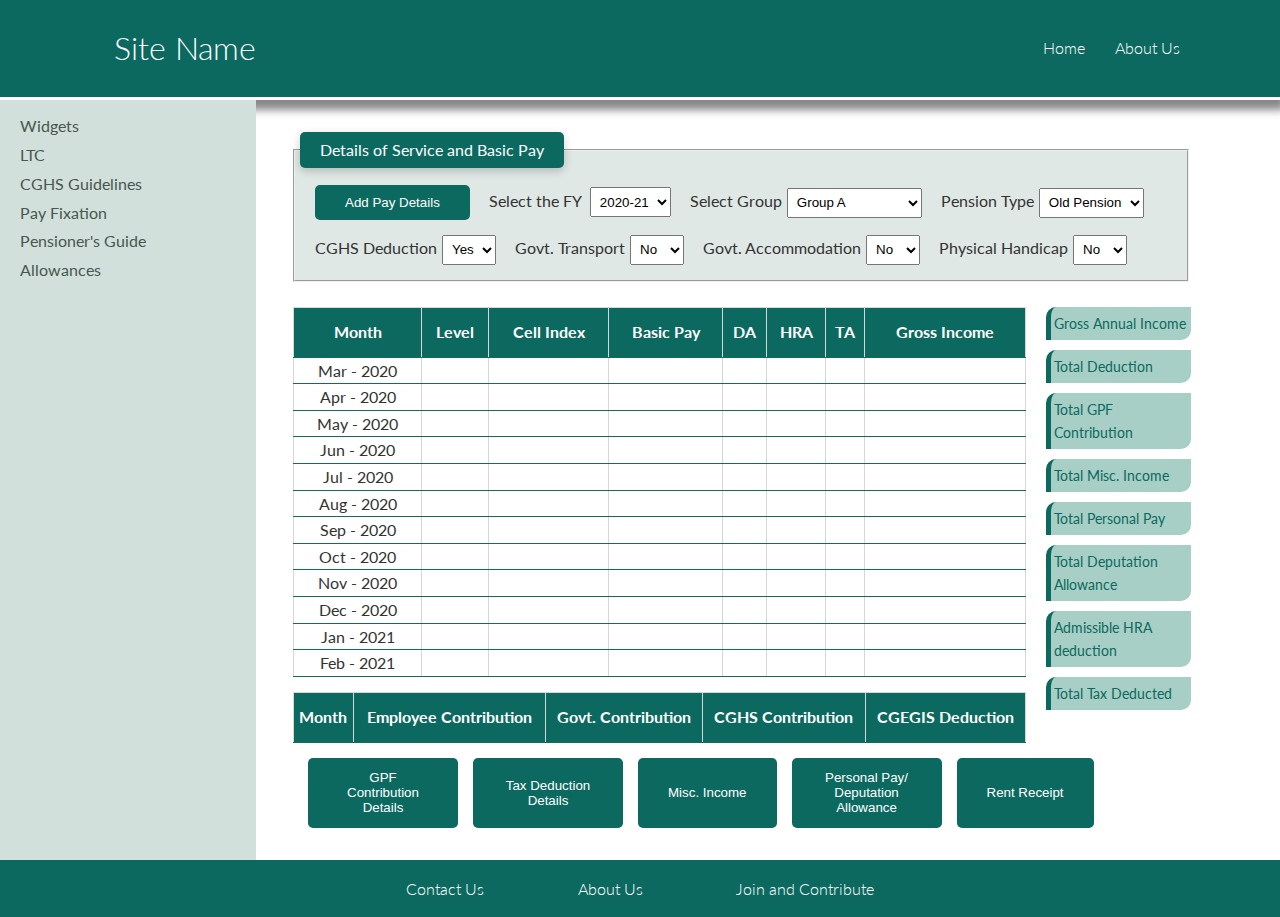
<file: IT_Calc/IT_calc.html>
<!DOCTYPE html>
<html>
<head>
	<title> IT Calculation</title>
	<meta charset="utf-8"/>
	<link rel="stylesheet" type="text/css" href="ITcalcstyle.css">
	<link rel="stylesheet" type="text/css" href="../css/style.css">
	<link rel="stylesheet" type="text/css" href="../css/utilities.css">
	<link rel="stylesheet" href="https://cdnjs.cloudflare.com/ajax/libs/font-awesome/5.15.3/css/all.min.css" integrity="sha512-iBBXm8fW90+nuLcSKlbmrPcLa0OT92xO1BIsZ+ywDWZCvqsWgccV3gFoRBv0z+8dLJgyAHIhR35VZc2oM/gI1w==" crossorigin="anonymous" />
	<script type="text/javascript" src="ITcalc.js"></script>
	<script type="text/javascript" src="DA.js"></script>
	<script type="text/javascript" src="../js/main.js"></script>
	<meta name="viewport" content="width=device-width, initial-scale = 1.0">

	

	<!-- <script type="text/javascript" src="main.js"></script> -->

</head>
<body>

	<!-- Navbar -->
	<div class="navbar" id="navbar">
		
		<div class="container flex-nav">
			
			<!-- <img src="images/CSS_logo.png" height="80"> -->
			<h1 class="site-logo m-2">Site Name</h1>
			
			<nav>
				
				<ul id="list-nav">
					<li><a id="home" href="index.html">Home</a></li>
					<li><a  href="#" target="_blank">About Us</a></li>

				</ul>
			</nav>

		</div>
	</div>

	<!-- GRID -->

	<div class="grid-container" style="overflow:scroll;">
		
		<!-- SIDE BAR STARTS -->
		
		<div class="side-bar">
			
			<div class="side-menu1 side-menu-flex my-1s" >
				
				<div class="sb-item1 sb-item">

					<input type="checkbox" id="A"><i class="fas fa-calculator"></i>
					<label class="sb-item-text" for="A">Widgets</label>
					
					<ul >
						<li><a href="../medical_app.html" target="_blank">Medical Bill App</a></li>
						<li><a href="IT_calc.html">Income Tax Calculator</a></li>
						<li><a href="../Widgets/Leave Encashment.html" target="_blank">Leave Encashment</a></li>
						<li><a href="#">LTC fare Calculator</a></li>
					</ul>
					<!-- <h4 class="pl-2"></h5> -->
				</div>
				
			</div>

			<div class="side-menu1 side-menu-flex my-1s" >
				
				<div class="sb-item2 sb-item">
					<input type="checkbox" id="B"><i class="fas fa-plane-departure"></i>
					<label class="sb-item-text" for="B">LTC</label>
					<ul>
						<li><a href="#">Important Rules</a></li>
						<li><a href="../LTC/LTC_fare_80.html" target="_blank">LTC 80 Fare</a></li>
						<li><a href="#">Other Information</a></li>
					</ul>
					<!-- <h4 class="pl-2"></h5> -->
				</div>
				
			</div>

			<div class="side-menu1 side-menu-flex  my-1s" >
				
				<div class="sb-item3 sb-item">
					<input type="checkbox" id="C"><i class="fas fa-hand-holding-medical"></i>
					<label class="sb-item-text" for="C">CGHS Guidelines</label>
					<ul>
						<li><a href="#">Important Rules</a></li>
						<li><a href="../CGHS/Search_CGHS_Rate.html" target="_blank">CGHS Rate List</a></li>
						<li><a href="../CGHS/Search_Hospital.html" target="_blank">Search Hospital</a></li>
					</ul>
					<!-- <h4 class="pl-2"></h5> -->
				</div>
				
			</div>

			<div class="side-menu1 side-menu-flex my-1s" >
				
				<div class="sb-item4 sb-item">
					<input type="checkbox" id="D"><i class="fas fa-rupee-sign"></i>
					<label class="sb-item-text" for="D">Pay Fixation</label>
					<ul>
						<li><a href="#">Important Rules</a></li>
						<li><a href="#">MACP Guide</a></li>
						<li><a href="#">Pay Matrix</a></li>
						<li><a href="#">Other Info</a></li>
					</ul>
					<!-- <h4 class="pl-2"></h5> -->
				</div>
				
			</div>

			<div class="side-menu1 side-menu-flex my-1s" >
				
				<div class="sb-item5 sb-item">
					<input type="checkbox" id="E"><i class="fas fa-blind"></i>
					<label class="sb-item-text" for="E">Pensioner's Guide</label>
					<ul>
						<li><a href="#">Bhavishya Portal</a></li>
						<li><a href="#">Other Info</a></li>
					</ul>
					<!-- <h4 class="pl-2"></h5> -->
				</div>
				
			</div>
			
			<div class="side-menu1 side-menu-flex my-1s" >
				
				<div class="sb-item6 sb-item">
					<input type="checkbox" id="F"><i class="fas fa-coins"></i>
					<label class="sb-item-text" for="F">Allowances</label>
					<ul>
						<li><a href="#">TA Rules</a></li>
						<li><a href="#">Other Info</a></li>
					</ul>
					<!-- <h4 class="pl-2"></h5> -->
				</div>
				
			</div>

		</div>

		<!-- SIDE BAR ENDS -->

		<div class="content-area m-1 p-1">
			<i class="fas fa-bars" id="hMenu"></i>
			<!-- The Modal -->
<!-- 			<div>
 -->				
				<div id="myModal" class="modal">

				  <!-- Modal content -->
				  <div class="modal-content">
				    <span class="close">&times;</span>
				    <form class="inputRow_modal1">

				    	<div class="modal1_Row">
					    	<label for="emp_name">Name</label>
					    	<input class="input-box-modal1" type="text" name="name" id="emp_name">

					    	<label for="emp_designation">Designation</label>
					    	<input class="input-box-modal1" type="text" name="name" id="emp_designation">
				    	</div>
				    	
				    	<div class="modal1_Row" style="line-height: 1rem;">
				    		<label for="payLevel">Pay Level</label>
							<select id="payLevel" name="payLevel">
							
								<option>Level 1</option>
								<option>Level 2</option>
								<option>Level 3</option>
								<option>Level 4</option>
								<option>Level 5</option>
								<option>Level 6</option>
								<option>Level 7</option>
								<option>Level 8</option>
								<option>Level 9</option>
								<option>Level 10</option>
								<option>Level 11</option>
								<option>Level 12</option>
								<option>Level 13</option>
								<option>Level 13A</option>
								<option>Level 14</option>
								<option>Level 15</option>
								<option>Level 16</option>
								<option>Level 17</option>
								<option>Level 18</option>
							
							</select>

							<label for="cellIndex">Cell Index</label>
							<select id="cellIndex" name="cellIndex">
								
							</select>
				    	</div>

				    	<div class="modal1_Row">
					    	<label for="emp_increment">Month of Increment</label>
					    	<select id="emp_increment">
						   		<option>Jan</option>
						   		<option>Jul</option>
						   	</select>
						   
						   			<button type="button" class="btn btn_modal" id="personalDetails_OK">OK</button>
						   						   
				    	</div>

					   	
					    </form>
					  </div>

					</div>
<!-- 				</div> The Modal Dialog box ends
 -->		
 			<!-- GPF Contribution Modal Box -->
 			<div id="myModal_GPF" class="modal">
 				 <!-- Modal content -->
				  <div class="modal-content modal-content-gpf">
				    <span class="close" id="close_gpf">&times;</span>
				    <fieldset class="inputRow_modal1">

				    	<legend class="legend_options"> Enter GPF Contribution Details</legend>

					   	<p>Please select input mode:</p>
							
						<div class="gpfModeInput">
						<label for="monthly_gpf">Monthly</label>
						  <input type="radio" id="monthly_gpf" name="gpfMode" value="Monthly">
						 
						  <label for="lumpsum_gpf">Lumpsum</label>
						  <input type="radio" id="lumpsum_gpf" name="gpfMode" value="Lumpsum">
						</div>	  
						  
						<div class="gpf_input" >
							
							<div id="gpf_inputMonthly">
								
								<label id="lbl_amt_monthly" for="amt_monthly">Monthly Deduction</label>
						    	<input style="text-align: center;" class="input-box-modal1" type="text" name="amt_monthly" id="amt_monthly">
														
							<br>
								<label id="lbl_num_Month" for="num_Month">Number of Months</label>
						    	<input style="text-align: center;" class="input-box-modal1" type="number" name="num_Month" id="num_Month" min="1" max="12">
							</div>

							<div id="gpf_inputMonths">

 								<label for="lumpsumAmt">Lumpsum Amount</label>
						    	<input class="input-box-modal1" type="number" name="lumpsum" id="lumpsumAmt" min="1" max="10000000">

							</div>

						   <p id="totalGPF"></p>
						</div>
						
				    </fieldset>
				    
				    <div style="text-align:center;">
				    	<button type="button" class="btn btn_modal" id="gpf_ok">OK</button>
				    </div>
				    	
				</div>
 			</div>	
 			<!-- GPF contribution modal box ends		 -->


 			<!------------------------------------ Tax Deduction Modal Box ------------------------->
 			<div id="myModal_TD" class="modal">
 				 <!-- Modal content -->
				  <div class="modal-content modal-content-gpf">
				    <span class="close" id="close_td">&times;</span>
				    <fieldset class="inputRow_modal1">

				    	<legend class="legend_options"> Tax Deduction Details</legend>

					   	<p>Please select input mode:</p>
							
						<div class="gpfModeInput">
						<label for="monthly_td">Monthly Deduction</label>
						  <input type="radio" id="monthly_td" name="tdMode" value="Monthly">
						 
						  <label for="lumpsum_td">Lumpsum Deduction</label>
						  <input type="radio" id="lumpsum_td" name="tdMode" value="Lumpsum">
						</div>	  
						  
						<div class="gpf_input">
							
							<div id="td_inputMonthly">
								
								<label id="lbl_td_monthly" for="amt_monthly">Monthly Tax Deducted</label>
						    	<input style="text-align: center;" class="input-box-modal1" type="text" name="td_amt_monthly" id="td_amt_monthly">
														
							<br>
								<label id="lbl_tdnum_Month" for="num_Month">Number of Months   </label>
						    	<input style="text-align: center;" class="input-box-modal1" type="number" name="td_num_Month" id="td_num_Month" min="1" max="12">
							</div>

							<div id="td_inputMonths">

 								<label for="td_lumpsumAmt">Lumpsum Amount</label>
						    	<input class="input-box-modal1" type="number" name="lumpsum" id="td_lumpsumAmt" min="1" max="10000000">

							</div>

						   <p id="totalTD" style="margin-top: 10px;"></p>
						   <p id="HE_cess"></p>
						   <p id="grossTD"></p>
						</div>
						
				    </fieldset>
				    
				    <div style="text-align:center;">
				    	<button type="button" class="btn btn_modal" id="td_ok">OK</button>
				    </div>
				    	
				</div>
 			</div>	
 			<!--------------- Tax Deduction modal box ENDS	---------------->

<!------------------------------------ Misc. Income Modal Box STARTS------------------------->
 			<div id="myModal_misc" class="modal">
 				 <!-- Modal content -->
				  <div class="modal-content modal-content-gpf">
				    <span class="close" id="close_misc">&times;</span>
				    <fieldset class="inputRow_modal1">

				    	<legend class="legend_options"> Add Misc. Income</legend>

					   	<!-- <p>Please select input mode:</p> -->
							
						<div class="miscInput">

							<div class="miscRow">
								<label for="misc_bonus">Bonus</label>
								<input style="margin-left: 40px;" type="number" id="misc_bonus" name="misc_bonus" value="bonus">
							</div>

							<div class="miscRow">
								<label for="misc_honorarium">Honorarium</label>
						  		<input  type="number" id="misc_honorarium" name="misc_honorarium" value="misc_honorarium">
							</div>
							
						  	<div class="miscRow">
						  		<label for="misc_arrears">Arrears</label>
						  		<input style="margin-left: 35px;"  type="number" id="misc_arrears" name="misc_arrears" value="misc_arrears">
						  	</div>

						  	<div class="miscRow">
						  		<label for="misc_ota">OTA</label>
						  		<input style="margin-left: 55px;" type="number" id="misc_ota" name="misc_ota" value="misc_ota">
						  	</div>
						  	

						</div>	  
						  
						<div class="gpf_input">
							
						   <p id="totalMISC"></p>
						 
						</div>
						
				    </fieldset>
				    
				    <div style="text-align:center;">
				    	<button type="button" class="btn btn_modal" id="misc_ok">OK</button>
				    </div>
				    	
				</div>
 			</div>	
 <!-------------------------------- Misc. Income modal box ENDS	---------------------->


<!------------------------------------------- PP and DD Modal Box STARTS------------------------------------->
		 			
		 			<div id="myModal_PD" class="modal">
		 				 <!-- Modal content -->
						  <div class="modal-content modal-content-gpf">
						    <span class="close" id="close_pd">&times;</span>
						    <fieldset class="inputRow_modal1">

						    	<legend class="legend_options"> Personal Pay & Deputation Allowance</legend>

							   	<!-- <p>Select option and fill the details:</p> -->
									
								<!-- <div class="gpfModeInput">
								<label for="personalPay">Personal Pay</label>
								  <input type="radio" id="personalPay" name="personalPay" value="personalPay">
								 
								  <label for="deputationAllowance">Deputation Allowance</label>
								  <input type="radio" id="deputationAllowance" name="deputationAllowance" value="deputationAllowance">
								</div>	 -->

								<div id="btn_tab" class="tab">
									  <button id="btn_personalPay" type="button" class="tablinks">Personal Pay</button>
									  <button id="btn_deputationAllowance" type="button" class="tablinks">Deputation Allowance</button>
								</div>

								  <!-- ------------Personal Pay Tab -------------- -->
								<div id="tab_personalPay" class="gpf_input">

									<div class="gpfModeInput" style="margin-bottom: 15px;">
										<label for="radio_monthly_pp">Monthly Personal Pay</label>
										<input type="radio" id="radio_monthly_pp" name="pp" value="Monthly">
										
										<label for="radio_lumpsum_pp">Lumpsum Personal Pay</label>
										<input type="radio" id="radio_lumpsum_pp" name="pp" value="Lumpsum">
									</div>	 
									
									<div id="monthly_personalPay" class="gpfModeInput" style="margin-bottom: 10px;">
										
										<label id="lbl_td_monthly" for="pp_monthly">Monthly Personal Pay</label>
								    	<input style="text-align: center;" class="input-box-modal1" type="text" name="pp_monthly" id="pp_monthly">
																
									<br>
										<label id="lbl_tdnum_Month" for="num_Month">Number of Months   </label>
								    	<input style="text-align: center;" class="input-box-modal1" type="number" name="pp_num_Month" id="pp_num_Month" min="1" max="12">
									</div>

									<div id="lumpsum_personalPay" class="gpfModeInput">

		 								<label for="pp_lumpsumAmt">Lumpsum Amount</label>
								    	<input class="input-box-modal1" type="number" name="lumpsum" id="pp_lumpsumAmt" min="1" max="10000000">

									</div>

								   <p id="totalPP" style="margin-top: 10px;"></p>
								   <p id ="num_totalPP" style="display:none;"></p>

								</div>


								<!-- ------------------------Deputation Allowance Tab ---------------------- -->

								<div id="tab_deputationAllowance" class="gpf_input">
									
									<div class="gpfModeInput" style="margin-bottom: 15px;">
										
										<label class="toggle" for="cb_DeputationAllowance">
											Is Eligible<input type="checkbox" class="ml-3 mb-3" id="cb_DeputationAllowance"  />		
										</label>


										<div id="expand_Deputation">
											<p>Select Months for the Deputation Period</p>
											<label for="selectFromMonths">From</label>
											<select id="selectFromMonths" name="selectFromMonths">
												
											</select>

											<label for="selectToMonths">To</label>
											<select id="selectToMonths" name="selectToMonths">
												
											</select>
											
											<div style="margin-top: 10px;">

												<label for="selectDeputationRate">Deputation Rate</label>
												<select id="selectDeputationRate" name="deputationRate">
													<option>10%</option>
												</select>
											</div>
										</div>
									
									<p id="totalDeputationAllowance">Total Deputation Allowance</p> 
									<p id= "num_totalDeputationAllowance" style="display:none;"></p>
									
									</div>	

								

								</div>
								
						    </fieldset>
						    
						    <div style="text-align:center;">
						    	<button type="button" class="btn btn_modal" id="ppDD_ok">OK</button>
						    </div>
						    	
						</div>
		 			</div>	
<!------------------------------------ PP and DD modal box ENDS	------------------------------------>


<!-- -----------------------------------------Rent Receipt Modal Box STARTS -------------------------------- -->


				<div id="myModal_rent" class="modal">
			 				 <!-- Modal content -->
							  <div class="modal-content modal-content-gpf">
							    <span class="close" id="close_rent">&times;</span>
							    <fieldset class="inputRow_modal1">

							    	<legend class="legend_options"> Rent Receipt Details</legend>

								   	
									<div id="tab_deputationAllowance" class="gpf_input">
									
										<div class="gpfModeInput" style="margin-bottom: 15px;">
										
												<p>Select Months for which Rent is paid </p>
												<label for="selectFromRent">From</label>
												<select id="selectFromRent" name="selectFromRent">
													
												</select>

												<label for="selectToRent">To</label>
												<select id="selectToRent" name="selectToRent">
													
												</select>
												<br>
												<label  for="rentInput">Monthly Rent Paid</label>
						  						<input style="margin-top:1.2rem;" class="input-box-modal1" type="number" id="rentInput" name="rentInput" value="rentInput">

										</div>	

									</div>	  
									  
									<div class="gpf_input">
										
									   <p id="totalRentReceipt"></p>
									   <p id="totalHRA"></p>
									   <p id="totalAdmissibleRent"></p>

									   <p id="num_totalRentReceipt" style="display: none;"></p>
									   <p id="num_totalHRA" style="display: none;"></p>
									   <p id="num_totalAdmissibleRent" style="display: none;"></p>
									 
									</div>
									
							    </fieldset>
							    
							    <div style="text-align:center;">
							    	<button type="button" class="btn btn_modal" id="rent_ok">OK</button>
							    </div>
							    	
							</div>
			 			</div>	

<!-- ----------------------------------------------Rent Receipt Modal Box ENDS ----------------------------------- -->
			<div class="IT_container">

				<form class="inputDetails" style="width:100%;">
					
					<fieldset style="width:100%;" >
					<legend class="legend_income">Details of Service and Basic Pay</legend>
					
<!-- <label for="personalDetails">Click to add details</label> -->
				<div>
					
					<div style="margin-top: 10px; margin-bottom: 10px;" class="inputRow">
						
						<button type="button" class="btn ml-3" id="personalDetails">Add Pay Details</button>

					<label for="financialYear" class="ml-3"> Select the FY </label>
					<select id="financialYear" class="drop_down_input ml-1">
						<option>2020-21</option>
						<option>2021-22</option>
						<option>2022-23</option>
						<option>2023-24</option>
						<option>2024-25</option>

					</select>
					<div style="display:inline-flex; margin-top: 5px;">
						<label for="emp_group" class="ml-3">Select Group</label>
					   	<select id="emp_group" class="dropDown ml-1" >
					   		<option>Group A</option>
					   		<option>Group A (ad hoc)</option>
					   		<option>Group B</option>
					   		<option>Group B (ad hoc)</option>
					   		<option>Group C</option>
					   	</select>

					</div>
						

					   	<div style="display:inline-flex; margin-top: 5px;">
						   	<label for="emp_pension" class="ml-3">Pension Type</label>
					    	<select id="emp_pension" class="drop_down_input ml-1" >
						   		<option>Old Pension</option>
						   		<option>NPS</option>
						   	</select>
					   	</div>
				    	
					</div>

					<div style="margin-top: 10px; margin-bottom: 10px;" class="inputRow">
						
						<div style="display:inline-flex; margin-top: 5px;">
							<label for="emp_cghs" class="ml-3">CGHS Deduction</label>
				    		<select id="emp_cghs" class="drop_down_input ml-1">
					   			<option>Yes</option>
					   			<option>No</option>
					   		</select>
						</div>					
						

					   	<div style="display:inline-flex; margin-top: 5px;">
						   	<label for="emp_transport" class="ml-3">Govt. Transport</label>
					    	<select id="emp_transport" class="drop_down_input ml-1">
						   		<option>No</option>
						   		<option>Yes</option>
						   	</select>
					   	</div>
					  

					   	<div style="display:inline-flex; margin-top: 5px;">
						   	<label for="emp_accomodation" class="ml-3">Govt. Accommodation</label>
					    	<select id="emp_accomodation" class="drop_down_input ml-1">
						   		<option>No</option>
						   		<option>Yes</option>
						   	</select>
					   	</div>
					 
					   	<div style="display:inline-flex; margin-top: 5px;">
					   		<label for="emp_handicap" class="ml-3">Physical Handicap</label>
					    	<select id="emp_handicap" class="drop_down_input ml-1">
						   		<option>No</option>
						   		<option>Yes</option>
						   	</select>
					   	</div>
					   	
					</div>


				</div>	
	  
				</fieldset> 
				</form>
				


			<!-- <button id="updateTable"> Update Table</button> -->

			<!-- This is the table for monthly gross income -->
			<table id="grossIncome" contenteditable="false" class="incomeDetails">
				
				<thead>
					<th>Month</th>
					<th>Level</th>
					<th>Cell Index</th>
					<th>Basic Pay</th>
					<th>DA</th>
					<th>HRA</th>
					<th>TA</th>
					<th>Gross Income</th>
				</thead>

				<tbody>
					

				</tbody>
			</table>

			
			
			<!-- The table contains the Deduction  -->
			<table id="deductionTable" contenteditable="true">
				
				<thead >
					<th>Month</th>
					<th>Employee Contribution</th>
					<th>Govt. Contribution</th>
					<th>CGHS Contribution</th>
					<th>CGEGIS Deduction</th>
				</thead>

				<tbody>
					

				</tbody>
			</table>
			
			<div class="details">
				<div>
					<button type="button" id="btn_GPF" type="button" class="btn btn_details ml-3"> GPF Contribution Details</button>
				</div>

				<div>
					<button type="button" id="btn_TaxDeducted" class="btn btn_details ml-3">  Tax Deduction Details </button>
				</div>

				<div>
					<button type="button" id="btn_miscIncome" class="btn btn_details ml-3">Misc. Income</button>
				</div>
				<div>
					<button type="button" id="btn_PP" class="btn btn_details ml-3">Personal Pay/ Deputation Allowance</button>
				</div>
				<div>
					<button type="button" id="btn_Rent" class="btn btn_details ml-3">Rent Receipt</button>
				</div>
			</div>
			
			<div class="info_area">
				<!-- This is the heading for Annual Gross Income -->
					<div class="sideInfo" id="GrossAnnualIncome">Gross Annual Income</div>
					<div class="sideInfo" id="totalDeduction">Total Deduction</div>
					<div class="sideInfo" id="totalGPF_contribution">Total GPF Contribution</div>
					<div class="sideInfo" id="totalMisc_Income">Total Misc. Income</div>
					<div class="sideInfo" id="totalPersonal_Pay">Total Personal Pay</div>
					<div class="sideInfo" id="totalDeputationSide">Total Deputation Allowance</div>
					<div class="sideInfo" id="totalHRAdeduction">Admissible HRA deduction</div>
					<div class="sideInfo" id="totalTax_Deducted">Total Tax Deducted</div>
			</div>
		</div>

		
		</div> <!-- IT Container Ends -->

	</div> 
	<!-- Grid Ends -->

	<!-- footer -->

	<footer>
		
		
		<div class="footer-info container">
			
			<ul>
				<li class="my-1"><a href="#">Contact Us</a></li>
				<li class="my-1"><a href="#">About Us</a></li>
				<li class="my-1"><a href="#">Join and Contribute</a></li>
			</ul>

		</div>

	</footer>
<!-- The HamBurger Menu Modal -->
	<div>
				
		<div id="myModal_hMenu" class="modal" id="modal_hMenu">

				  <!-- Modal content -->
		  <div class="modal-content" id="hMenu_Modal">
		   
					
					<div class="side-barHM">
			 		<span id="close_hMenu">&times;</span>
					<div class="side-menu1HM side-menu-flexHM my-1s" >
						
						<div class="sb-item1HM sb-itemHM">

							<input type="checkbox" id="AHM"><i class="fas fa-calculator"></i>
							<label class="sb-item-textHM" for="AHM">Widgets</label>
							
							<ul>
								<li><a href="medical_app.html">Medical Bill App</a></li>
								<li><a href="IT_calc.html" onclick="javascript:window.location.reload();">Income Tax Calculator</a></li>
								<li><a href="../Widgets/Leave Encashment.html" target="_blank">Leave Encashment</a></li>
								<li><a href="#">LTC fare Calculator</a></li>
							</ul>
							<!-- <h4 class="pl-2"></h5> -->
						</div>
				
					</div>

					<div class="side-menu1HM side-menu-flexHM my-1s" >
				
						<div class="sb-item2 sb-itemHM">
							<input type="checkbox" id="BHM"><i class="fas fa-plane-departure"></i>
							<label class="sb-item-textHM" for="BHM">LTC</label>
							<ul>
								<li><a href="#">Important Rules</a></li>
								<li><a href="../LTC/LTC_fare_80.html">LTC 80 Fare</a></li>
								<li><a href="#">Other Information</a></li>
							</ul>
							<!-- <h4 class="pl-2"></h5> -->
						</div>
				
					</div>

					<div class="side-menu1HM side-menu-flexHM  my-1s" >
				
						<div class="sb-item3 sb-itemHM">
							<input type="checkbox" id="CHM"><i class="fas fa-hand-holding-medical"></i>
							<label class="sb-item-textHM" for="CHM">CGHS Guidelines</label>
							<ul>
								<li><a href="#">Important Rules</a></li>
								<li><a href="../CGHS/Search_CGHS_Rate.html">CGHS Rate List</a></li>
								<li><a href="../CGHS/Search_Hospital.html">Search Hospital</a></li>
							</ul>
							<!-- <h4 class="pl-2"></h5> -->
						</div>
				
					</div>

					<div class="side-menu1HM side-menu-flexHM my-1s" >
				
						<div class="sb-item4 sb-itemHM">
							<input type="checkbox" id="DHM"><i class="fas fa-rupee-sign"></i>
							<label class="sb-item-textHM" for="DHM">Pay Fixation</label>
							<ul>
								<li><a href="#">Important Rules</a></li>
								<li><a href="#">MACP Guide</a></li>
								<li><a href="#">Pay Matrix</a></li>
								<li><a href="#">Other Info</a></li>
							</ul>
							<!-- <h4 class="pl-2"></h5> -->
						</div>
				
					</div>

					<div class="side-menu1HM side-menu-flexHM my-1s" >
				
						<div class="sb-item5 sb-itemHM">
							<input type="checkbox" id="EHM"><i class="fas fa-blind"></i>
							<label class="sb-item-textHM" for="EHM">Pensioner's Guide</label>
							<ul>
								<li><a href="#">Bhavishya Portal</a></li>
								<li><a href="#">Other Info</a></li>
							</ul>
							<!-- <h4 class="pl-2"></h5> -->
						</div>
				
					</div>
			
					<div class="side-menu1HM side-menu-flexHM my-1s" >
				
						<div class="sb-item6 sb-itemHM">
							<input type="checkbox" id="FHM"><i class="fas fa-coins"></i>
							<label class="sb-item-textHM" for="FHM">Allowances</label>
							<ul>
								<li><a href="#">TA Rules</a></li>
								<li><a href="#">Other Info</a></li>
							</ul>
							<!-- <h4 class="pl-2"></h5> -->
						</div>
				
					</div>

				</div>

			</div>

		</div>
	</div> 
	<!-- The Hamburger Menu Modal Dialog box ends -->
	<script type="text/javascript">

			//updates the Gross Table
			// document.getElementById("updateTable").addEventListener("click", updateTable);

			// The Hamburger Menu
			document.getElementById("hMenu").addEventListener("click",show_hMenu_Modal);
			
			//also updates the Gross Table when the FY is changed
			document.getElementById("financialYear").addEventListener("input",updateTable);

			//opens the modal dialoag box for capturing the personal details of the user
			document.getElementById("personalDetails").addEventListener("click",addPersonalDetails);

			//the contents of the table can be edited and when each time an input is made, the table is recalculated
			document.getElementById("grossIncome").addEventListener("input",recalculate);

			//Each time any part of the table is clicked... the cell and row index of the click location is noted
			// document.getElementById("grossIncome").addEventListener("keypress",cursorLocation);
			document.getElementById("grossIncome").addEventListener("click",clickLocation);

			//When the personal details are added by the user... the detailas are recorded and table is updated
			document.getElementById("personalDetails_OK").addEventListener("click", sendPersonalInfo);

			//When Pay Level is selected in the Modal dialog box, the cell index drop down is populated with valid cells
			document.getElementById("payLevel").addEventListener("input", getValidCells);

			//When the Cell Index drop down is selected, the global Pay Index variable is set to the selected index no. 
			document.getElementById("cellIndex").addEventListener("input", getCellIndex);

			//When Accomodation status is selected, the appropriate HRA is set
			document.getElementById("emp_accomodation").addEventListener("input",updateHRA);

			//When Handicap status is changed, the TA column is updated as per relevant rates
			document.getElementById("emp_handicap").addEventListener("input",updateTA);

			//When the transport status is changed, the TA column is updated as per relevant rates
			document.getElementById("emp_transport").addEventListener("input",updateTA);

			//The employee pension type decides the deduction
			document.getElementById("emp_pension").addEventListener("input",pensionContribution);

			//Captures the CGHS status change event, the deduction table is modified accordingly. 
			document.getElementById("emp_cghs").addEventListener("input",cghsContribution);

			//The employee group decides the CGEGIS deduction rate
			document.getElementById("emp_group").addEventListener("input",cgegisDeduction);

			//opens the modal dialoag box for capturing the GPF contribution details of the user
			document.getElementById("btn_GPF").addEventListener("click",gpfModal);

			//When the input method in GPF modal box is selected gpfContribution is called
			document.getElementById("monthly_gpf").addEventListener("change", gpfContribution);
			document.getElementById("lumpsum_gpf").addEventListener("change",gpfContribution);
			//This updates the GPF contribution heading when the inputs changes
			document.getElementById("amt_monthly").addEventListener("input",totalGPF_heading);
			document.getElementById("num_Month").addEventListener("input",totalGPF_heading);
			document.getElementById("lumpsumAmt").addEventListener("input",totalGPF_heading);
						document.getElementById("gpf_ok").addEventListener("click",gpfSideBar);

			//These are the event listeners for Tax Deducted Modal Box
			document.getElementById("btn_TaxDeducted").addEventListener("click",td_Modal);

			//When the input method in TD modal box is selected Tax Deduction mode is called
			document.getElementById("monthly_td").addEventListener("change", tdContribution);
			document.getElementById("lumpsum_td").addEventListener("change",tdContribution);
			//These are the event listener for inputs provided in the Tax Deduction modal box
			document.getElementById("td_amt_monthly").addEventListener("input",totalTD_heading);
			document.getElementById("td_num_Month").addEventListener("input",totalTD_heading);
			document.getElementById("td_lumpsumAmt").addEventListener("input",totalTD_heading);
			// Event Listener for the Ok button in the Tax Deduction modal box
			document.getElementById("td_ok").addEventListener("click",tdSideBar);


			//These are the Event Listener for Misc. Income Calculation
			document.getElementById("btn_miscIncome").addEventListener("click",misc_Modal);
			// Event Listener for the Ok button in the Tax Deduction modal box
			document.getElementById("misc_ok").addEventListener("click",miscSideBar);
			//Event listeners for the input types in the misc Income modal box
			document.getElementById("misc_bonus").addEventListener("input",totalmisc_heading);
			document.getElementById("misc_honorarium").addEventListener("input",totalmisc_heading);
			document.getElementById("misc_arrears").addEventListener("input",totalmisc_heading);
			document.getElementById("misc_ota").addEventListener("input",totalmisc_heading);

			//Event Listeners for PP and DD modal Box
			document.getElementById("btn_PP").addEventListener("click",showTab);
			
			document.getElementById("radio_monthly_pp").addEventListener("input",personalPayInput);
			document.getElementById("radio_lumpsum_pp").addEventListener("input",personalPayInput);

			document.getElementById("pp_monthly").addEventListener("input",calcPP);
			document.getElementById("pp_num_Month").addEventListener("input",calcPP);
			document.getElementById("pp_lumpsumAmt").addEventListener("input",calcPP);

			//Event Listener for Tab Buttons in PP and DD modal Box
			document.getElementById("btn_personalPay").addEventListener("click",ppDD_Modal);
			document.getElementById("btn_personalPay").addEventListener("mousedown",btnPP_style_ON);

			document.getElementById("btn_deputationAllowance").addEventListener("click",showDeputationAllowance);
			document.getElementById("btn_deputationAllowance").addEventListener("mousedown",btnDA_style_ON);

			//Event Listener for Check Box in Deputation Tab
			document.getElementById("cb_DeputationAllowance").addEventListener("input",showDeputationOptions);
			//Event Listene for the OK button in PP DD Modal Box
			document.getElementById("ppDD_ok").addEventListener("click",ppddSideBar);

			//Event Listener for the To period drop down in DA modal box
			document.getElementById("selectToMonths").addEventListener("input",isPeriodValid);
			document.getElementById("selectFromMonths").addEventListener("input",calcDeputationAllowance);
			//document.getElementById("selectDeputationRate").addEventListener("input",calcDeputationAllowance); 

			//Event Listener for Rent Receipt Modal Box 
			document.getElementById("btn_Rent").addEventListener("click",show_rent_Modal);
			document.getElementById("selectFromRent").addEventListener("input",calcRentReceipt);
			document.getElementById("selectToRent").addEventListener("input",calcRentReceipt);
			document.getElementById("rentInput").addEventListener("input",calcRentReceipt);
			document.getElementById("rent_ok").addEventListener("click",rentSideBar);

		</script>
</body>

</html>
</file>
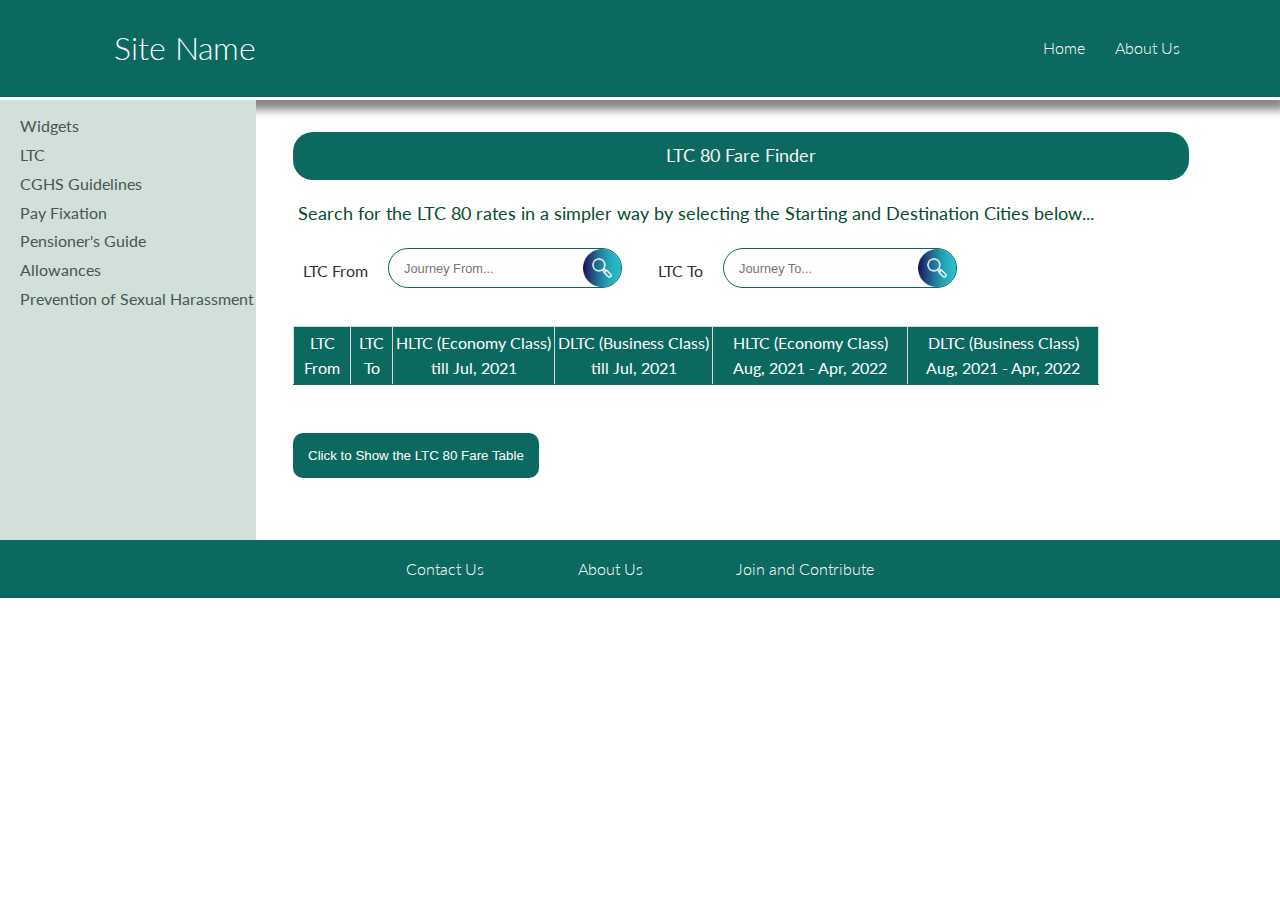
<file: LTC/LTC_fare_80.html>
<!DOCTYPE html>
<html>
<head>
	<title>Site Name | Portal</title>
	<meta name="viewport" content="width=device-width, initial-scale = 1.0">
	<meta charset="utf-8">
	<link rel="stylesheet" type="text/css" href="../css/style.css">
	<link rel="stylesheet" type="text/css" href="../css/utilities.css">
	<!-- <link rel="stylesheet" type="text/css" href="../css/Hosp_Search.css"> -->
	<link rel="stylesheet" type="text/css" href="../css/LTC_80.css">
	<link rel="stylesheet" href="https://cdnjs.cloudflare.com/ajax/libs/font-awesome/5.15.3/css/all.min.css" integrity="sha512-iBBXm8fW90+nuLcSKlbmrPcLa0OT92xO1BIsZ+ywDWZCvqsWgccV3gFoRBv0z+8dLJgyAHIhR35VZc2oM/gI1w==" crossorigin="anonymous" />
	<script type="text/javascript" src="../js/main.js"></script>
	<script type="text/javascript" src="../js/LTC_80_Table.js"></script>
	<script type="text/javascript" src="../js/LTC_80.js"></script>

	<!-- <script type="text/javascript" src="main.js"></script> -->

</head>
<body>

	<!-- Navbar -->
	<div class="navbar" id="navbar">
		
		<div class="container flex-nav">
			
			<!-- <img src="images/CSS_logo.png" height="80"> -->
			<h1 class="site-logo m-2">Site Name</h1>
			
			<nav>
				
				<ul id="list-nav">
					<li><a id="home" href="../index.html" target="_blank">Home</a></li>
					<li><a  href="aboutus.html" target="_blank">About Us</a></li>

				</ul>
			</nav>

		</div>
	</div>

	<!-- GRID -->

	<div class="grid-container grid_hospSearch">
		
		<!-- SIDE BAR STARTS -->
		
		<div class="side-bar">
			
			<div class="side-menu1 side-menu-flex my-1s" >
				
				<div class="sb-item1 sb-item">

					<input type="checkbox" id="A"><i class="fas fa-calculator"></i>
					<label class="sb-item-text" for="A">Widgets</label>
					
					<ul >
						<li><a href="../medical_app.html" target="_blank">Medical Bill App</a></li>
						<li><a href="../IT_Calc/IT_calc.html" target="_blank">Income Tax Calculator</a></li>
						<li><a href="../Widgets/Leave Encashment.html" target="_blank">Leave Encashment</a></li>
						<li><a href="#">LTC fare Calculator</a></li>
					</ul>
					<!-- <h4 class="pl-2"></h5> -->
				</div>
				
			</div>

			<div class="side-menu1 side-menu-flex my-1s" >
				
				<div class="sb-item2 sb-item">
					<input type="checkbox" id="B"><i class="fas fa-plane-departure"></i>
					<label class="sb-item-text" for="B">LTC</label>
					<ul>
						<li><a href="#">Important Rules</a></li>
						<li><a href="../LTC/LTC_fare_80.html">LTC 80 Fare</a></li>
						<li><a href="#">Other Information</a></li>
					</ul>
					<!-- <h4 class="pl-2"></h5> -->
				</div>
				
			</div>

			<div class="side-menu1 side-menu-flex  my-1s" >
				
				<div class="sb-item3 sb-item">
					<input type="checkbox" id="C"><i class="fas fa-hand-holding-medical"></i>
					<label class="sb-item-text" for="C">CGHS Guidelines</label>
					<ul>
						<li><a href="../content-folder/cghs-important-rules.html">Important Rules</a></li>
						<li><a href="../CGHS/Search_CGHS_Rate.html">CGHS Rate List</a></li>
						<li><a href="../CGHS/Search_Hospital.html" target="_blank">Search Hospital</a></li>
					</ul>
					<!-- <h4 class="pl-2"></h5> -->
				</div>
				
			</div>

			<div class="side-menu1 side-menu-flex my-1s" >
				
				<div class="sb-item4 sb-item">
					<input type="checkbox" id="D"><i class="fas fa-rupee-sign"></i>
					<label class="sb-item-text" for="D">Pay Fixation</label>
					<ul>
						<li><a href="#">Important Rules</a></li>
						<li><a href="#">MACP Guide</a></li>
						<li><a href="#">Pay Matrix</a></li>
						<li><a href="#">Other Info</a></li>
					</ul>
					<!-- <h4 class="pl-2"></h5> -->
				</div>
				
			</div>

			<div class="side-menu1 side-menu-flex my-1s" >
				
				<div class="sb-item5 sb-item">
					<input type="checkbox" id="E"><i class="fas fa-blind"></i>
					<label class="sb-item-text" for="E">Pensioner's Guide</label>
					<ul>
						<li><a href="#">Bhavishya Portal</a></li>
						<li><a href="#">Other Info</a></li>
					</ul>
					<!-- <h4 class="pl-2"></h5> -->
				</div>
				
			</div>
			
			<div class="side-menu1 side-menu-flex my-1s" >
				
				<div class="sb-item6 sb-item">
					<input type="checkbox" id="F"><i class="fas fa-coins"></i>
					<label class="sb-item-text" for="F">Allowances</label>
					<ul>
						<li><a href="#">TA Rules</a></li>
						<li><a href="#">Other Info</a></li>
					</ul>
					<!-- <h4 class="pl-2"></h5> -->
				</div>
				
			</div>

			<div class="side-menu1 side-menu-flex my-1s" >
				
				<div class="sb-item6 sb-item">
					<input type="checkbox" id="G"><i class="fas fa-ban"></i>
					<label class="sb-item-text" for="G"><a href="../content-folder/POSH.html" target="_blank" style="font-weight: normal; color:var(--side-menu-text-color);">Prevention of Sexual Harassment</a></label>
					
					<!-- <h4 class="pl-2"></h5> -->
				</div>
				
			</div>

		</div>

		<!-- SIDE BAR ENDS -->

		<div class="content-area m-1 p-1" style="min-height: 400px;">

			<i class="fas fa-bars" id="hMenu"></i>	
			
			<h4 id="ltc_80_heading">LTC 80 Fare Finder</h4>
			
			<p id="ltc_80_description">Search for the LTC 80 rates in a simpler way by selecting the Starting and Destination Cities below...</p>
			
			<div id="ltc_80_input" class="dropDown_ltc_from">
				<label for="ltc_80_from_input" class="label_LTC_80">LTC From</label>
				<div id="ltc_80_from" class="dropDown_ltc_from_input">
					
					<input type="text" placeholder="Journey From..." id="ltc_80_from_input">
				    <div id="city_from_ltc">
				    	
					    
				    </div>
				   
				</div>
				<label for="ltc_80_to_input" class="label_LTC_80" id="lbl_ToCity">LTC To</label>
				<div id="ltc_80_to" class="dropDown_ltc_from_input">
					
					<input type="text" placeholder="Journey To..." id="ltc_80_to_input">
				    <div id="city_to_ltc">
				    	
					    
				    </div>

				</div>

			</div>
			<table id="table_LTC_80">

					<thead>
						
						<th id="LTC_From">LTC From</th>
						<th id="LTC_To">LTC To</th>
						<th id="rate_Economy">HLTC (Economy Class) till Jul, 2021</th>
						<th id="rate_Business">DLTC (Business Class) till Jul, 2021</th>

						<th id="rate_Economy2">HLTC (Economy Class) Aug, 2021 - Apr, 2022</th>
						<th id="rate_Business2">DLTC (Business Class) Aug, 2021 - Apr, 2022</th>
					</thead>

			</table>

			<!-- This will be a toggle button to show or hide the full LTC 80 table -->
			<div class = "div_btn">
				<button id="showLTC_80_Fare_List" type="button" class="btn btn-showFareTable" > Click to Show the LTC 80 Fare Table</button>
			</div>
			

			<table id="table_LTC_80_Full">
				<caption id="fullTableCaption">LTC 80 Fare Table Complete</caption>

				<thead>
					<th id="sno_City_Full">Sr. No.</th>
					<th id="LTC_From_Full">LTC From</th>
					<th id="LTC_To_Full">LTC To</th>
					<th id="rate_Economy_Full">HLTC (Economy Class) till July, 2021</th>
					<th id="rate_Business_Full">DLTC (Business Class) till July, 2021</th>
					<th id="rate_Economy_Full2">HLTC (Economy Class) Aug, 2021 - Apr, 2022</th>
					<th id="rate_Business_Full2">DLTC (Business Class) Aug, 2021 - Apr, 2022</th>

				</thead>

			</table>
		
		</div>


	</div>	 
	<!-- Grid Ends -->

	<!-- footer -->

	<footer>
		
		
		<div class="footer-info container">
			

			<ul>
				<li class="my-1"><a href="#">Contact Us</a></li>
				<li class="my-1"><a href="#">About Us</a></li>
				<li class="my-1"><a href="#">Join and Contribute</a></li>
			</ul>
	

		</div>

	</footer>


<!-- The HamBurger Menu Modal -->
	<div>
				
		<div id="myModal_hMenu" class="modal" id="modal_hMenu">

				  <!-- Modal content -->
		  <div class="modal-content" id="hMenu_Modal">
		   
					
					<div class="side-barHM">
			 		<span id="close_hMenu">&times;</span>
					<div class="side-menu1HM side-menu-flexHM my-1s" >
						
						<div class="sb-item1HM sb-itemHM">

							<input type="checkbox" id="AHM"><i class="fas fa-calculator"></i>
							<label class="sb-item-textHM" for="AHM">Widgets</label>
							
							<ul>
								<li><a href="../medical_app.html">Medical Bill App</a></li>
								<li><a href="../IT_Calc/IT_calc.html">Income Tax Calculator</a></li>
								<li><a href="../Widgets/Leave Encashment.html" target="_blank">Leave Encashment</a></li>
								<li><a href="#">LTC fare Calculator</a></li>
							</ul>
							<!-- <h4 class="pl-2"></h5> -->
						</div>
				
					</div>

					<div class="side-menu1HM side-menu-flexHM my-1s" >
				
						<div class="sb-item2 sb-itemHM">
							<input type="checkbox" id="BHM"><i class="fas fa-plane-departure"></i>
							<label class="sb-item-textHM" for="BHM">LTC</label>
							<ul>
								<li><a href="#">Important Rules</a></li>
								<li><a href="#">LTC Fare Table</a></li>
								<li><a href="#">Other Information</a></li>
							</ul>
							<!-- <h4 class="pl-2"></h5> -->
						</div>
				
					</div>

					<div class="side-menu1HM side-menu-flexHM  my-1s" >
				
						<div class="sb-item3 sb-itemHM">
							<input type="checkbox" id="CHM"><i class="fas fa-hand-holding-medical"></i>
							<label class="sb-item-textHM" for="CHM">CGHS Guidelines</label>
							<ul>
								<li><a href="../content-folder/cghs-important-rules.html">Important Rules</a></li>
								<li><a href="../CGHS/Search_CGHS.html">CGHS Rate List</a></li>
								<li><a href="../CGHS/Search_Hospital.html">Search Hospital</a></li>
							</ul>
							<!-- <h4 class="pl-2"></h5> -->
						</div>
				
					</div>

					<div class="side-menu1HM side-menu-flexHM my-1s" >
				
						<div class="sb-item4 sb-itemHM">
							<input type="checkbox" id="DHM"><i class="fas fa-rupee-sign"></i>
							<label class="sb-item-textHM" for="DHM">Pay Fixation</label>
							<ul>
								<li><a href="#">Important Rules</a></li>
								<li><a href="#">MACP Guide</a></li>
								<li><a href="#">Pay Matrix</a></li>
								<li><a href="#">Other Info</a></li>
							</ul>
							<!-- <h4 class="pl-2"></h5> -->
						</div>
				
					</div>

					<div class="side-menu1HM side-menu-flexHM my-1s" >
				
						<div class="sb-item5 sb-itemHM">
							<input type="checkbox" id="EHM"><i class="fas fa-blind"></i>
							<label class="sb-item-textHM" for="EHM">Pensioner's Guide</label>
							<ul>
								<li><a href="#">Bhavishya Portal</a></li>
								<li><a href="#">Other Info</a></li>
							</ul>
							<!-- <h4 class="pl-2"></h5> -->
						</div>
				
					</div>
			
					<div class="side-menu1HM side-menu-flexHM my-1s" >
				
						<div class="sb-item6 sb-itemHM">
							<input type="checkbox" id="FHM"><i class="fas fa-coins"></i>
							<label class="sb-item-textHM" for="FHM">Allowances</label>
							<ul>
								<li><a href="#">TA Rules</a></li>
								<li><a href="#">Other Info</a></li>
							</ul>
							<!-- <h4 class="pl-2"></h5> -->
						</div>
				
					</div>

					<div class="side-menu1HM side-menu-flexHM my-1s" >
					
						<div class="sb-item6 sb-itemHM">
							<input type="checkbox" id="GHM"><i class="fas fa-ban"></i>
							<label class="sb-item-textHM" for="G"><a href="../content-folder/POSH.html" target="_blank" style="font-weight: normal; color:white;">Prevention of Sexual Harassment</a></label>
							
							<!-- <h4 class="pl-2"></h5> -->
						</div>
					
					</div>

				</div>

			</div>

		</div>
	</div> 
	<!-- The Hamburger Menu Modal Dialog box ends -->

<script type="text/javascript">
	
	document.getElementById("hMenu").addEventListener("click",show_hMenu_Modal);

	document.getElementById("ltc_80_from_input").addEventListener("input",filterFunction);
	document.getElementById("ltc_80_to_input").addEventListener("input",filterFunction_toCity);
	// to open drop down when focus is on From City Input Box
	document.getElementById("ltc_80_from_input").addEventListener("focus",showFromCityDrop_dbl);
	// document.getElementById("ltc_80_from_input").addEventListener("blur",hide_city_list);
	document.getElementById("ltc_80_from_input").addEventListener("dblclick",showFromCityDrop_dbl);

	document.getElementById("city_from_ltc").addEventListener("click",fill_From_Search);
	document.getElementById("city_to_ltc").addEventListener("click",fill_To_Search);
	//document.getElementById("ltc_80_to_input").addEventListener("dblclick",showToCityDrop_dbl);
	document.getElementById("ltc_80_to_input").addEventListener("focus",showToCityDrop_dbl);

//This button event toggles the view of the full LTC 80 Fare table
	document.getElementById("showLTC_80_Fare_List").addEventListener("click",show_hide_Fare);
</script>

 </body>
</html>
</file>
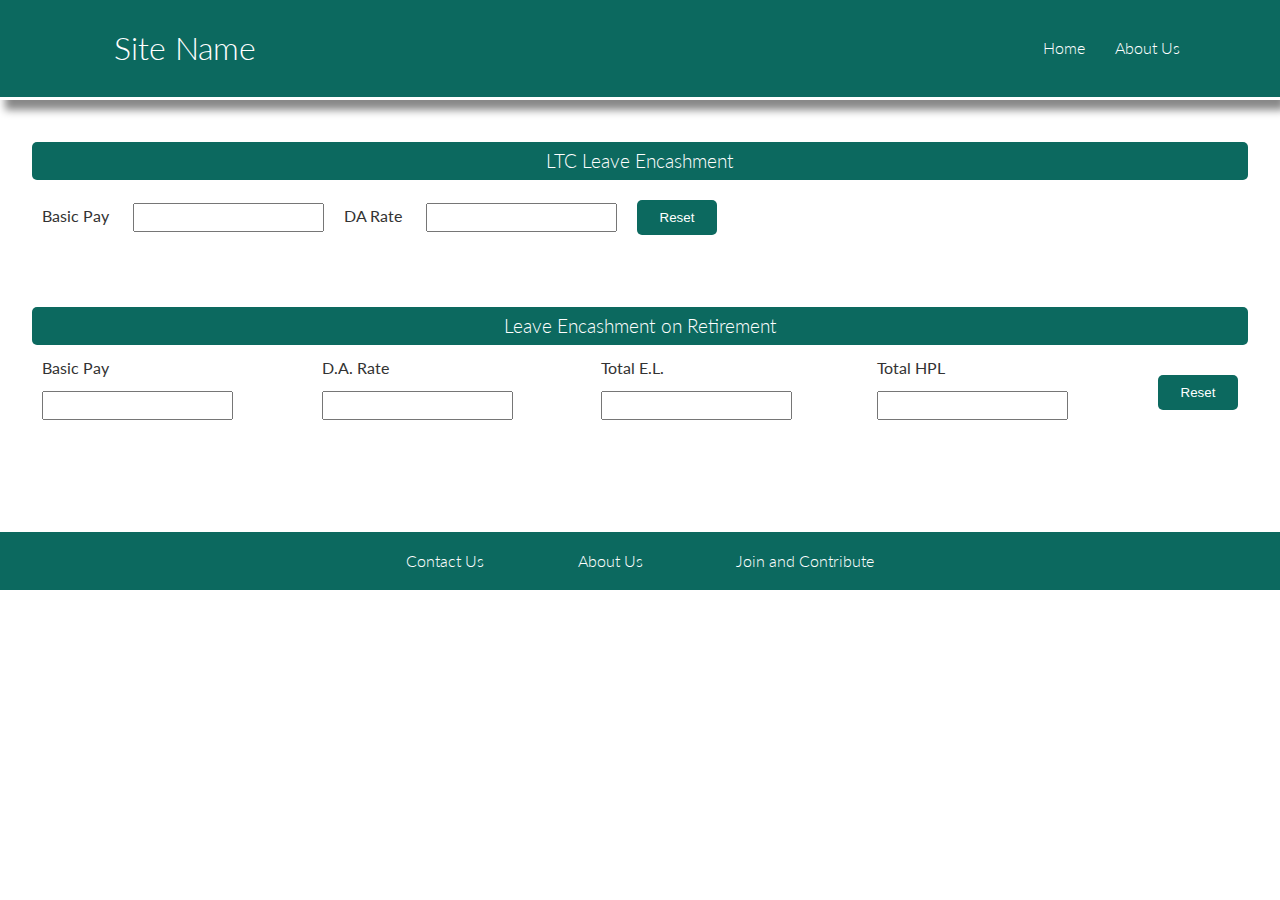
<file: Widgets/Leave Encashment.html>
<!DOCTYPE html>
<html>

<head>
	<meta name="viewport" content="width=device-width, initial-scale=1">
	<meta charset="utf-8">
	<link rel="stylesheet" type="text/css" href="../css/style.css">
	<link rel="stylesheet" type="text/css" href="../css/utilities.css">
	<link rel="stylesheet" href="https://cdnjs.cloudflare.com/ajax/libs/font-awesome/5.15.3/css/all.min.css" integrity="sha512-iBBXm8fW90+nuLcSKlbmrPcLa0OT92xO1BIsZ+ywDWZCvqsWgccV3gFoRBv0z+8dLJgyAHIhR35VZc2oM/gI1w==" crossorigin="anonymous" />
	<link rel="stylesheet" type="text/css" href="widget_styling.css">
	<script type="text/javascript" src="../js/main.js"></script>
	<script type="text/javascript" src="../js/LE.js"></script>
</head>

<body>

	<!-- Navbar -->
	<div class="navbar" id="navbar">
		
		<div class="container flex-nav">
			
			<!-- <img src="images/CSS_logo.png" height="80"> -->
			<h1 class="site-logo m-2">Site Name</h1>
			
			<nav>
				
				<ul id="list-nav">
					<li><a id="home" href="../../index.html" target="_blank">Home</a></li>
					<li><a  href="../aboutus.html" target="_blank">About Us</a></li>

				</ul>
			</nav>

		</div>
	</div>

	<!-- GRID -->

	<div>
		
		<div>
			
		</div>

		<div class="content-area m-1 p-1 ">

			<!-- <i class="fas fa-bars" id="hMenu"></i> -->

			<!--------------------The Main Content Starts----------------------- -->
			
			<div >
				
				<h3 class="widget_title">LTC Leave Encashment</h3>
				
				<div class="div_input_LE">
					

					<div>
						<label for="basicPay" class="label_LE">Basic Pay</label>
						<input type="number" name="basicPay" id="basicPay" min="0" class="input_LE">
					</div>

					
					<div>
						<label for="DA" class="label_LE">DA Rate</label>
						<input type="number" name="DA" id="DA" min="0" class="input_LE">
					</div>

					<div>
						<button id="reset_LE_input" class="btn btn_reset">Reset</button>
					</div>
					

				</div>
				
				<h4 id="total_amt_DA" class="widget_title2"> </h4>
				<h4 id="total_amt_LE" class="widget_title2"> </h4>
				

			</div>
			
			<br><br>
			<div>
				
				<h3 class="widget_title">Leave Encashment on Retirement</h3>
				
				<div class="div_input_LE">
					

					<div>
						<label for="basicPay_RLE" class="label_LE">Basic Pay</label>
						<input type="number" name="basicPay" id="basicPay_RLE" min="0" class="input_LE media_ml">
					</div>

					
					<div>
						<label for="DA_RLE" class="label_LE">D.A. Rate  </label>
						<input type="number" name="DA" id="DA_RLE" min="0" class="input_LE media_ml">
					</div>

					<div>
							<label for="num_EL" class="label_LE">Total E.L.</label>
							<input type="number" name="DA" id="num_EL" min="0" class="input_LE media_ml">
					</div>

					<div>
						<label for="num_HPL" class="label_LE">Total HPL</label>
						<input type="number" name="DA" id="num_HPL" min="0" class="input_LE media_ml">
					</div>	
				
					<div>
						<button id="reset_RLE_input" class="btn btn_reset">Reset</button>
					</div>
					

				</div>
				<br>
				<h4 id="total_admissible_leave" class="widget_title2"></h4>
				
				<h4 id="total_amt_RLE" class="widget_title2"> </h4>
				

				<div>
					
				</div>

			</div>
			



			<!----------------------The main content ends----------------------------- -->
	
		</div>

	</div> 
	<!-- Grid Ends -->

	<!-- footer -->

	<footer>
		
		
		<div class="footer-info container">
			

			<ul>
				<li class="my-1"><a href="#">Contact Us</a></li>
				<li class="my-1"><a href="#">About Us</a></li>
				<li class="my-1"><a href="#">Join and Contribute</a></li>
			</ul>
	

		</div>

	</footer>

	<script type="text/javascript">
		
		document.addEventListener('DOMContentLoaded', ResetValues);
		document.getElementById("basicPay").addEventListener("input",calc_LTC_LE);
		document.getElementById("DA").addEventListener("input",calc_LTC_LE);
		document.getElementById("reset_LE_input").addEventListener("click",ResetValues);

		document.addEventListener('DOMContentLoaded', ResetValues_RLE);
		document.getElementById("basicPay_RLE").addEventListener("input",calc_RLE);
		document.getElementById("DA_RLE").addEventListener("input",calc_RLE);
		document.getElementById("num_EL").addEventListener("input",calc_RLE);
		document.getElementById("num_HPL").addEventListener("input",calc_RLE);
		document.getElementById("reset_RLE_input").addEventListener("click", ResetValues_RLE);

	</script>

</body>
</html>
</file>
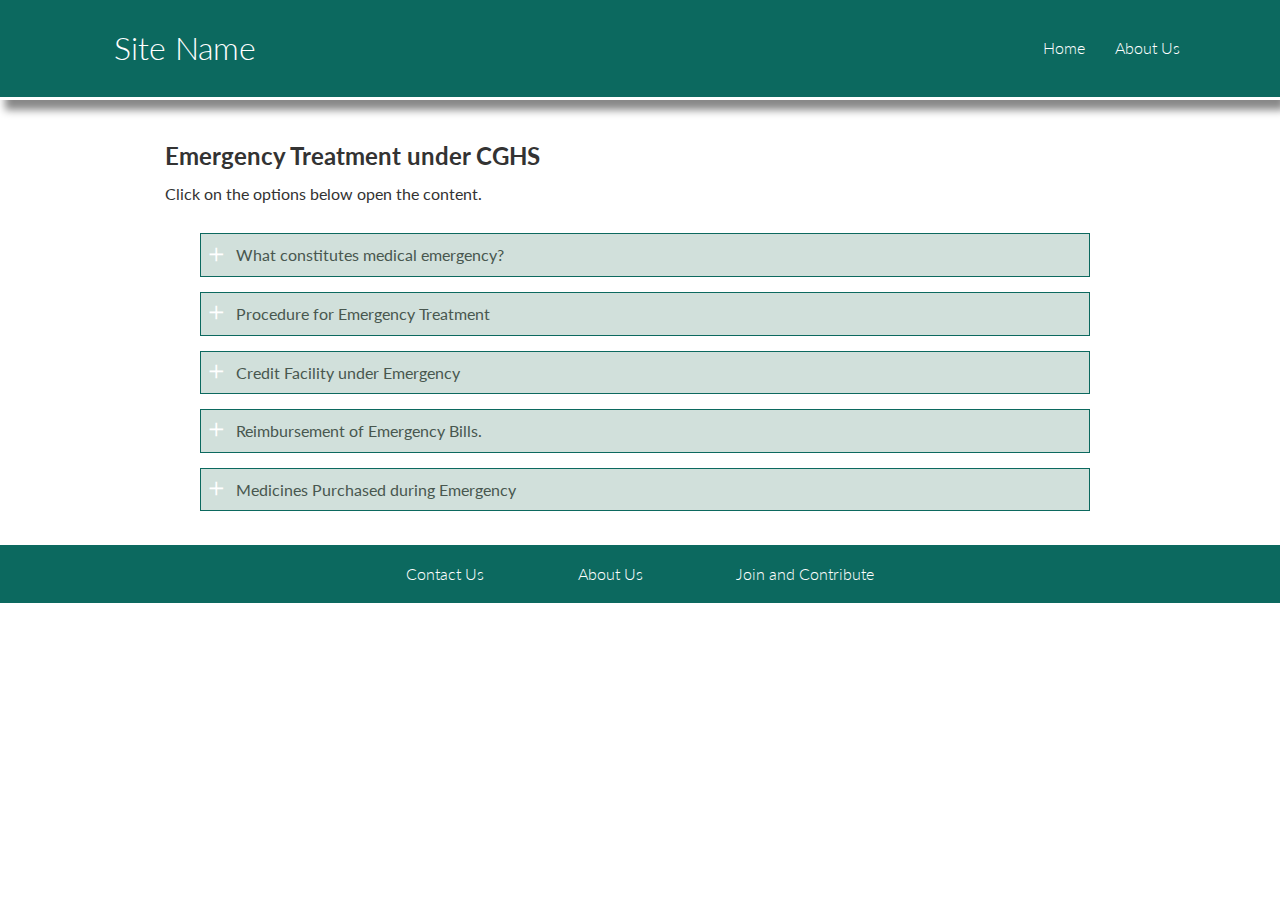
<file: content-folder/CGHS_Chapters/Emergency_Treatment.html>
<!DOCTYPE html>
<html>

<head>
	<meta name="viewport" content="width=device-width, initial-scale=1">
	<meta charset="utf-8">
	<link rel="stylesheet" type="text/css" href="../content-styling.css">
	<link rel="stylesheet" type="text/css" href="../../css/style.css">
	<link rel="stylesheet" type="text/css" href="../../css/utilities.css">
	<link rel="stylesheet" href="https://cdnjs.cloudflare.com/ajax/libs/font-awesome/5.15.3/css/all.min.css" integrity="sha512-iBBXm8fW90+nuLcSKlbmrPcLa0OT92xO1BIsZ+ywDWZCvqsWgccV3gFoRBv0z+8dLJgyAHIhR35VZc2oM/gI1w==" crossorigin="anonymous" />
	<script type="text/javascript" src="../../js/main.js"></script>
</head>

<body>

	<!-- Navbar -->
	<div class="navbar" id="navbar">
		
		<div class="container flex-nav">
			
			<!-- <img src="images/CSS_logo.png" height="80"> -->
			<h1 class="site-logo m-2">Site Name</h1>
			
			<nav>
				
				<ul id="list-nav">
					<li><a id="home" href="../../index.html" target="_blank">Home</a></li>
					<li><a  href="../aboutus.html" target="_blank">About Us</a></li>

				</ul>
			</nav>

		</div>
	</div>

	<!-- GRID -->

	<div class="grid_CGHS_Chapters">
		
		<div>
			
		</div>

		<div class="content-area m-1 p-1 ">

			<!-- <i class="fas fa-bars" id="hMenu"></i> -->

			<!--------------------The Main Content Starts----------------------- -->
			
			<h2 style="font-weight:bold;">Emergency Treatment under CGHS</h2>
			<p>Click on the options below open the content.</p>

			<div class="container_cghsRules container_cghsChapters">
				
					
				<details class="style2">
				  <summary>What constitutes medical emergency? </summary>
				  <div class="content">
				    <p>
				      The following ailments may be treated as emergency which is illustrative only and not exhaustive, depending on the condition of the patient: 

						<ul class="chapter_ul">
							<li>i) Acute Coronary Syndromes (Coronary Artery Bye-pass Graft/ Percutaneous, Transluminal Coronary Angioplasty) including Myocardial Infarction, Unstable Angina, Ventricular Arrhythmias, Paroxysmal Supra Ventricular Tachycardia, Cardiac Temponade, Acute Left Ventricular Failure/Severe Congestive Cardiac Failure, Accelerated Hypertension, Complete Heart Block and Stoke Adam attack, Acute Aortic Dissection. </li>
							<li>ii) Acute Limb Ischemia, Rupture of Aneurysm, Medical and Surgical shock and peripheral circulatory failure. </li>
							<li>iii) Cerebro-Vascular attack-Stokes, Sudden unconsciousness, Head injury, Respiratory failure, decompensated lung disease, Cerebro Meningeal Infections, Convulsions, Acute Paralysis, Acute Visual loss. </li>
							<li>iv) Acute Abdomen pain.</li>
							<li>v) Road Traffic Accidents/with injuries including fall. </li>
							<li>vi) Severe Hemorrhage due to any cause.</li>
							<li>vii) Acute poisoning. Acute Renal Failure.</li>
							<li>viii) Acute abdomen pain in female including acute Obstetrical and Gynecological emergencies. Electric shock.</li>
							<li>ix) Any other life-threatening condition.</li>
							
						</ul> 


				    </p>
				  </div>
				</details>

				<details class="style2">
				  <summary>Procedure for Emergency Treatment</summary>
				  <div class="content">
				   
				    	<p>
				    		CGHS beneficiaries have the option to go to a nearby Government hospital / empanelled private hospital or even any private hospital (including non empanelled), in case of emergency.  However, if treatment is undertaken at private non- empanelled hospitals under emergency, reimbursement will be limited to CGHS rates or actual, whichever may be lower. Since, non-empanelled private hospitals often charge at rates different from the CGHS rates there may be a difference in the amount reimbursed if the private hospital charges are higher than CGHS rates. 
				    	</p>				
				    
				   
				  </div>
				</details>

				<details class="style2">
				  <summary>Credit Facility under Emergency</summary>
				  <div class="content">
				    <p>
				    	<ul class="chapter_ul">
				    		
				    		<li>1. CGHS empaneled hospitals cannot refuse admission in emergency to CGHS beneficiary and have to provide treatment on credit to pensioner beneficiaries and other entitled categories (even if the beneficiary is from outside CGHS city/other CGHS city).  </li>

				    		<li>2. The Treatment in casualty OPD is treated as Emergency and the beneficiary is eligible for the credit facility.</li>

				    		<li>3. Departments may also provide a letter to the concerned empanelled private hospital, through the beneficiaries, on certification by the concerned wellness centres/ nodal officers, or on the basis of emergency certificate issued by the hospital, to provide the necessary credit facility, subject to the condition that the bills will be cleared as per prevailing CGHS rules. </li>
				    	</ul>

				    </p>
				    
				  </div>
				</details>

				<details class="style2">
				  <summary>Reimbursement of Emergency Bills.</summary>
				  <div class="content">
				    <p>
				      The bills may be submitted to the concerned department/ Wellness Centre with the detailed bills including breakup for room, laboratory, investigations, pharmacy etc. in duplicate. The bills must be supported by a valid Emergency Certificate issued by the concerned Private Hospital. 

				      In case the beneficiary availed treatment in the Emergency or Casualty OPD, and was discharged after preliminary treatment then the Emergency Certificate is not needed and the Casualty OPD slip is sufficient in such cases.  

				    </p>
				   
				  </div>
				</details>

				<details class="style2">
				  <summary>Medicines Purchased during Emergency </summary>
				  <div class="content">
				    
				    <p>
				    <ul class="chapter_ul">
				    	<li>
				    		The powers have been delegated to the Heads of the Ministries/ Departments and the Additional/Joint/Deputy Directors of the CGHS covered cities to reimburse the expenditure incurred by CGHS beneficiaries on purchase of medicines directly from authorized/registered chemist shops during emergency. 
				    	</li>
				    	<li>
				    		Since the term emergency will have a number of variants, it has been decided to leave the judgment to the Administrative Ministry (for serving beneficiaries) and the Additional/Joint/Deputy Director of the CGHS covered cities (for pensioners) to consider and decide the quantum of reimbursement for medicines and service provided/procured in such situation, provided hospitalization is not involved and for which separate provision exists. 
				    	</li>
				    </ul>
					

					
				    </p>
				    
				   
				  </div>
				</details>

				
<!-- -------------------------------------- -->

			</div>
			

			



			<!----------------------The main content ends----------------------------- -->
	
		</div>

	</div> 
	<!-- Grid Ends -->

	<!-- footer -->

	<footer>
		
		
		<div class="footer-info container">
			

			<ul>
				<li class="my-1"><a href="#">Contact Us</a></li>
				<li class="my-1"><a href="#">About Us</a></li>
				<li class="my-1"><a href="#">Join and Contribute</a></li>
			</ul>
	

		</div>

	</footer>



	<!----------------------The code for Accordion----------------------->
	<script>
	var acc = document.getElementsByClassName("accordion");
	var i;

	for (i = 0; i < acc.length; i++) {
	  acc[i].addEventListener("click", function() {
	    this.classList.toggle("active");
	    var panel = this.nextElementSibling;
	    if (panel.style.maxHeight) {
	      panel.style.maxHeight = null;
	    } else {
	      panel.style.maxHeight = panel.scrollHeight + "px";
	    } 
	  });
	}
	
	document.getElementById("hMenu").addEventListener("click",show_hMenu_Modal);
	</script>
	<!-----------------------The Code for Accordion Ends--------------=-->
</body>
</html>
</file>
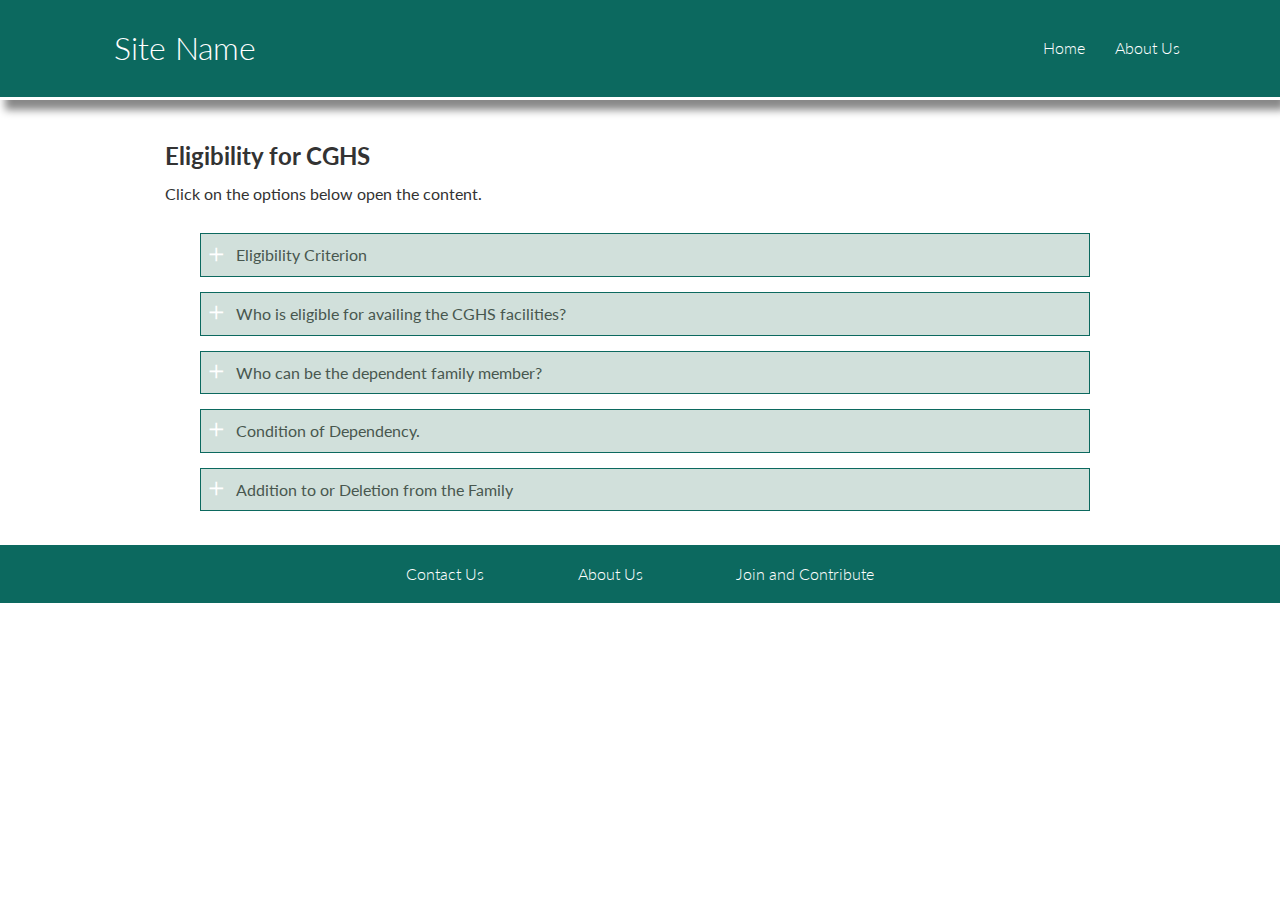
<file: content-folder/CGHS_Chapters/Entitlement.html>
<!DOCTYPE html>
<html>

<head>
	<meta name="viewport" content="width=device-width, initial-scale=1">
	<meta charset="utf-8">
	<link rel="stylesheet" type="text/css" href="../content-styling.css">
	<link rel="stylesheet" type="text/css" href="../../css/style.css">
	<link rel="stylesheet" type="text/css" href="../../css/utilities.css">
	<link rel="stylesheet" href="https://cdnjs.cloudflare.com/ajax/libs/font-awesome/5.15.3/css/all.min.css" integrity="sha512-iBBXm8fW90+nuLcSKlbmrPcLa0OT92xO1BIsZ+ywDWZCvqsWgccV3gFoRBv0z+8dLJgyAHIhR35VZc2oM/gI1w==" crossorigin="anonymous" />
	<script type="text/javascript" src="../../js/main.js"></script>
</head>

<body>

	<!-- Navbar -->
	<div class="navbar" id="navbar">
		
		<div class="container flex-nav">
			
			<!-- <img src="images/CSS_logo.png" height="80"> -->
			<h1 class="site-logo m-2">Site Name</h1>
			
			<nav>
				
				<ul id="list-nav">
					<li><a id="home" href="../../index.html" target="_blank">Home</a></li>
					<li><a  href="../aboutus.html" target="_blank">About Us</a></li>

				</ul>
			</nav>

		</div>
	</div>

	<!-- GRID -->

	<div class="grid_CGHS_Chapters">
		
		<div>
			
		</div>

		<div class="content-area m-1 p-1 ">

			<!-- <i class="fas fa-bars" id="hMenu"></i> -->

			<!--------------------The Main Content Starts----------------------- -->
			
			<h2 style="font-weight:bold;">Eligibility for CGHS</h2>
			<p>Click on the options below open the content.</p>

			<div class="container_cghsRules container_cghsChapters">
				
					
				<details class="style2">
				  <summary>Eligibility Criterion</summary>
				  <div class="content">
				    <p>
				      Residence alone (and not the Headquarters) is the criterion for determining eligibility of a Central Government servant for availing medical facilities under the Central Government Health Scheme. Thus, Central Government employees and their family members etc. residing in any of the notified cities are covered under the Scheme.

				      <br>
				      <br>
				      <a class="chapter_links" href="https://cghs.gov.in/showfile.php?lid=5896" target="_blank">Click here to see the list of CGHS covered cities.</a>

				    </p>
				  </div>
				</details>

				<details class="style2">
				  <summary>Who is eligible for availing the CGHS facilities?</summary>
				  <div class="content">
				   
				    	<ul class="chapter_ul">
				    		<li>1. All Central Government employees paid from the Central Civil Estimates (except Railways and Delhi Administration), including their dependant family members residing in CGHS covered areas.</li>
				    		<li>2. Pensioners of Central Government (except pensioners belonging to Railways and the Armed Forces) and their families.</li>
				    		<li>3. Central Government Pensioners retiring with Contributory Provident Fund benefits and their families.</li>
				    		<li>4. Widows of Central Government pensioners, in receipt of family pension.</li>
				    		<li>5. Delhi Police personnel and their families, in Delhi only.</li>
				    		<li>6. Railway Board employees.</li>
				    		<li>7. Civilian employees of Defence paid from Defence Service Estimates.</li>
				    		<li>8. Child drawing pension on death of a Central Government employee including minor brothers and sisters of such child.</li>
				    		<li>9. Ex-Governors and Lt. Governors and their families.</li>
				    		<li>10. Ex-Vice Presidents and their families.</li>
				    		<li>11. Central Government servants who are deputed to semi-government and autonomous bodies receiving substantial grant from, or financed by the Central Government.</li>
				    		<li>12. Central Govt. employees on deputation to statutory or autonomous during the period of deputation.</li>
				    		<li>13. Military Officers while on deputation to civil departments and getting their emoluments from Central Civil Estimates.</li>
				    		<li>14. Families of Governments servants transferred to a non-CGHS area, for a maximum period of six months on deposit of CGHS contribution (for the period of 6 months) in advance.</li>
				    		<li>15. Families of IAS Officers on North-Eastern Cadre, who continue to stay back in Delhi even after repatriation of the IAS Officer to the North-Eastern Cadre, provided that they continue to occupy Government accommodation in Delhi or New Delhi, on deposit of CGHS contribution in advance (one to three years). The same also applies to families of IAS Officers of J&K Cadre.</li>
				    		<li>16. Parliamentary Secretaries of the Central Government and their families.</li>
				    		<li>17. Members of Parliament and their families.</li>
				    		<li>18. Ex-Members of Parliament.</li>
				    		<li>19. Sitting Judges of Supreme Court and High Court of Delhi and former Judges of Supreme Court and High Courts.</li>
				    		<li>20. Work Charged and Industrial Staff working in establishments run by various Ministries or Departments of Central Government, immediately from the date of their joining the service.</li>
				    		<li>21. Employees of Kendriya Vidyalays Sangathan stationed at Delhi and NCR, Kolkata, Chennai, Hyderabad, Mumbai and Bengaluru.</li>
				    		<li>22. Employees of Ordnance Factory Board Headquarters, Kolkata and Ordnance Equipment Factories Headquarters, Kanpur.</li>
				    		<li>23. All India Service pensioners who retire while serving under the State at their option.</li>
				    		<li>24. Freedom Fighters and members of their family receiving Central Pension under the Swatantrata Sainik Samman Pension Scheme.</li>
				    		<li>25. Family members of the Deceased Ex-Members of Parliament.</li>
				    		<li>26. Pensioners of Ordnance factories.</li>
				    		<li>27. Members of Staff Side of the National Council of the Joint Consultative Machinery, even though not serving as Central Government employees.</li>
				    		<li>28. Persons employed in semi-government and autonomous bodies who are permitted to join the CGH Scheme.</li>
				    		<li>29. An Accredited Journalist who produces a certificate from the Press Council of India stating that he is a member of the Press Association, New Delhi (for OPD and at RML Hospital).</li>
				    		<li>30. Retired Divisional Accountants of the Indian Audit and Accounts Department and those whose pay and pension are entirely borne by the State governments.</li>
				    		<li>31. PSU absorbees who had commuted 100 percent of their pension and have been restored one third portion of their pension after 15 years.</li>
				    		<li>32. Absorbees of Statutory Bodies or Autonomous Bodies of Central Govt. (including those who proceeded on deputation initially or were on deemed deputation and then absorbed), who are in receipt of Central Civil Pension.</li>
				    		<li>33. Serving and retired Railway Audit Staff.</li>
				    		<li>34. Serving and retired Divisional Accounts Officers and Divisional Accountants posted in the Office of Accountant Generals in States.</li>
				    		<li>35. CISF personnel (and their families) and CAPF (Central Armed Police Forces) personnel posted in CGHS cities.</li>
				    		<li>36. Employees of Supreme Court Legal Services Committee.</li>
				    		<li>37. Employees of India Pharmacopoeia Commission, and their families.</li>
				    		<li>38. Family and dependent members of a Central Govt. employee (a CGHS beneficiary) who stay back in CGHS covered area after posting of the employee to N.E. region (including Sikkim), Andaman and Nicobar Lakshadweep or Ladakh region and CAPF personnel posted in Left Wing Extremist areas, on payment of annual CGHS contribution in advance.</li>
				    		<li>39. Defence Industrial Employees of Naval Dockyard Central Ordnance Depot and AFMSD, in Mumbai.</li>

				    	</ul>						
				    
				   
				  </div>
				</details>

				<details class="style2">
				  <summary>Who can be the dependent family member?</summary>
				  <div class="content">
				    <p>
				      The term 'family' means and includes:

				      <ul class="chapter_ul">
				      	
				      	<h4 class="chapter_titles3">Spouse</h4>

				      	<li> 1. Husband/wife, including more than one wife and a judicially separated wife.</li>
						
						<h4 class="chapter_titles3">Parents</h4>
						
						<li>2. Parents (excluding step parents), subject to the following: 
							
							<ul class="chapter_ul">
								<li>(a) in case of adoption, adoptive parents and not real parents;</li>
								<li>(b) if adoptive father has more than one wife, only the first wife; and</li>
								<li>(c) in case of female employees, parents or parents-in-law, at her option, subject to the conditions of dependency and residence etc. being satisfied.</li>
							</ul>
						<span class="chapter_notes">Note:</span> Option to include either her parents or parents-in-law is not available to a female family pensioner.</li>
						
						<li>3. Step-mother.</li>
	      	

				      	<h4 class="chapter_titles3">Children [sons & daughters]</h4>
						<li>4. Children, including step children, legally adopted children, children taken as wards by the Government servant under the Guardians and Ward Act, 1980, provided that such a ward lives with him, treated as a family member and is given the status of a natural-born child through a special will executed by that Government servant.
							<br>
						<span class="chapter_notes">
						Notes: </span>
						<ul class="chapter_ul">
							<li>(i) Son is eligible till he starts earning or attains the age of 25 or gets married, whichever is earlier.</li>
							<li>(ii) Daughter is eligible till she starts earning, or gets married, whichever is earlier (irrespective of age).</li>
						</ul>
						 
						 </li>
				      	
				      	<li>5. Sons suffering from permanent disability either physically or mentally, without any age-limit.
				      	<br>
						<span class="chapter_notes">Notes:</span> 
						<ul class="chapter_ul">
							
							<li>(i) Disability means" blindness, low vision, leprosy-cured, hearing impairment, locomotor disability, mental retardation, mental ill ness (includes schizophrenia), autism, cerebral palsy or a combination of any two or more of such conditions and includes a person suffering from several multiple disability.</li>

							<li>(ii) Permanent disability' means a person with 40% or more of one or more disabilities.</li>
						</ul>
						
						</li>
				      	
				      	<li>6. Dependent divorced/abandoned or separated from their husband/ widowed daughters (irrespective of age).</li>
				      	

				      	<h4 class="chapter_titles3">Siblings [Brothers/ Sisters]</h4>

				      	<li>7. Dependent unmarried/divorced/abandoned or separated from their husband/widowed sisters (irrespective of age)</li>
				      	
				      	<li>8. Minor brother(s) (upto the age of becoming a major)</li>

				      	<li>9. Brother suffering from permanent disability either physically or mentally, without any age limit. Provided he is unmarried, not having his own family, wholly dependent on and residing with the principal CGHS cardholder beneficiary.</li>

				      	<h4 class="chapter_titles3">Grand Children</h4>
				      	<li>10. The Grandchildren are not eligible for CGHS benefits. However, the minor children of widowed/separated daughters who are dependent upon the CGHS beneficiary are eligible for CGHS. The upper age limit for the purpose is 18 years and they should normally be residing with the Govt. Servant/Pensioner.
						<br> 
				      </ul>
 
				    </p>
				    
				  </div>
				</details>

				<details class="style2">
				  <summary>Condition of Dependency.</summary>
				  <div class="content">
				    <p>
				      For availing medical facilities under CGH Scheme the dependent on the Government Servant should normally be residing with him and their income from all sources should not exceed Rs. 9000 plus amount of dearness relief thereon drawn as on the date of consideration.
				      <br>
				      <br>
					  <span class="chapter_notes">Note:</span> The condition of dependency is not applicable to the spouse. In other words, spouse is automatically included for medical benefits under CGHS.

				    </p>
				   
				  </div>
				</details>

				<details class="style2">
				  <summary>Addition to or Deletion from the Family</summary>
				  <div class="content">
				    
				    <p>
				    	<span class="chapter_notes">Addtion to Family</span>
						<br style="margin-bottom:5px;">    
					    Addition of Name may be allowed in the following conditions:
					    <ul class="chapter_ul">
					    	<li>i)	Addition of spouse on account of marriage of the CGHS beneficiary</li>
					    	<li>ii)	Birth of a child</li>
					    	<li>iii)Parents becoming dependents</li>
					    	<li>iv) The brother/sisters/daughters falling under the special conditions as mentioned in family definition </li>
					    </ul>
					
				    </p>
				    <p>
				    	<span class="chapter_notes">Deletion from Family</span>
						<br style="margin-bottom:5px;">    
					    Deletion of Name may be allowed in the following conditions:
					    <ul class="chapter_ul">
					    	<li>i) Death of eligible member in the family</li>
					    	<li>ii)	Divorce from Spouse</li>
					    	<li>iii) Member becoming ineligible after falling outside the dependency conditions prescribed.</li>
					    </ul>
						
				    </p>
				    
				    <a class="chapter_links" href="card_addition_deletion.pdf" target="_blank">The application form for deletion of name can be downloaded from here.</a>

				  </div>
				</details>

				
<!-- -------------------------------------- -->

			</div>
			

			



			<!----------------------The main content ends----------------------------- -->
	
		</div>

	</div> 
	<!-- Grid Ends -->

	<!-- footer -->

	<footer>
		
		
		<div class="footer-info container">
			

			<ul>
				<li class="my-1"><a href="#">Contact Us</a></li>
				<li class="my-1"><a href="#">About Us</a></li>
				<li class="my-1"><a href="#">Join and Contribute</a></li>
			</ul>
	

		</div>

	</footer>



	<!----------------------The code for Accordion----------------------->
	<script>
	var acc = document.getElementsByClassName("accordion");
	var i;

	for (i = 0; i < acc.length; i++) {
	  acc[i].addEventListener("click", function() {
	    this.classList.toggle("active");
	    var panel = this.nextElementSibling;
	    if (panel.style.maxHeight) {
	      panel.style.maxHeight = null;
	    } else {
	      panel.style.maxHeight = panel.scrollHeight + "px";
	    } 
	  });
	}
	
	document.getElementById("hMenu").addEventListener("click",show_hMenu_Modal);
	</script>
	<!-----------------------The Code for Accordion Ends--------------=-->
</body>
</html>
</file>
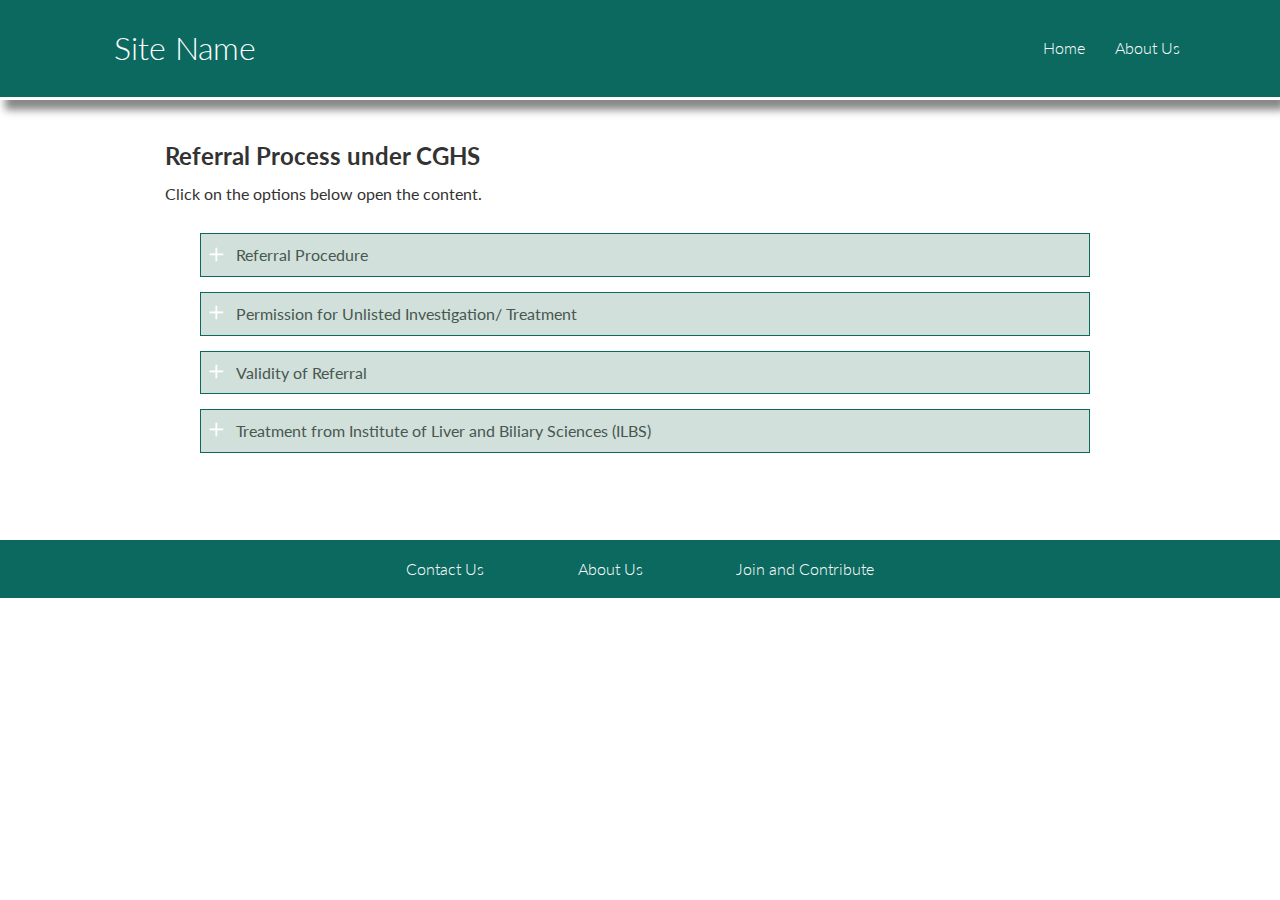
<file: content-folder/CGHS_Chapters/Referral.html>
<!DOCTYPE html>
<html>

<head>
	<meta name="viewport" content="width=device-width, initial-scale=1">
	<meta charset="utf-8">
	<link rel="stylesheet" type="text/css" href="../content-styling.css">
	<link rel="stylesheet" type="text/css" href="../../css/style.css">
	<link rel="stylesheet" type="text/css" href="../../css/utilities.css">
	<link rel="stylesheet" href="https://cdnjs.cloudflare.com/ajax/libs/font-awesome/5.15.3/css/all.min.css" integrity="sha512-iBBXm8fW90+nuLcSKlbmrPcLa0OT92xO1BIsZ+ywDWZCvqsWgccV3gFoRBv0z+8dLJgyAHIhR35VZc2oM/gI1w==" crossorigin="anonymous" />
	<script type="text/javascript" src="../../js/main.js"></script>
</head>

<body>

	<!-- Navbar -->
	<div class="navbar" id="navbar">
		
		<div class="container flex-nav">
			
			<!-- <img src="images/CSS_logo.png" height="80"> -->
			<h1 class="site-logo m-2">Site Name</h1>
			
			<nav>
				
				<ul id="list-nav">
					<li><a id="home" href="../../index.html" target="_blank">Home</a></li>
					<li><a  href="../aboutus.html" target="_blank">About Us</a></li>

				</ul>
			</nav>

		</div>
	</div>

	<!-- GRID -->

	<div class="grid_CGHS_Chapters">
		
		<div>
			
		</div>

		<div class="content-area m-1 p-1 ">

			<!-- <i class="fas fa-bars" id="hMenu"></i> -->

			<!--------------------The Main Content Starts----------------------- -->
			
			<h2 style="font-weight:bold;">Referral Process under CGHS</h2>
			<p>Click on the options below open the content.</p>

			<div class="container_cghsRules container_cghsChapters">
				
					
				<details class="style2">
				  <summary>Referral Procedure</summary>
				  <div class="content">
				    <p>
				      Beneficiaries in all CGHS Cities can avail OPD consultation and treatment/investigations from specialists in any Central/State/Municipal Government Hospital directly without the need for any referral. 
				      For seeking the OPD consultation and treatment/investigations from the CGHS empanelled hospital, the referral from Govt/CGHS specialist is necessary. 
				      There are some special Hospital from which OPD consultation may be availed without the need of any referral. It includes, ILBS, 

				     </p>
				     <span class="chapter_sub_heading1">Referral for CGHS empanelled Hospital</span>
				      
				      <p class="chapter_sub_para">
				      	Beneficiaries in all CGHS Cities below the age of 75 years can seek OPD consultation from Specialists in any of the CGHS empanelled hospitals after being referred by the Medical Officer or CMO In-charge of the Wellness Centre. The referral is valid for one month and for three OPD consultations. The beneficiary is required to report back to the concerned Wellness Center and the Medical Officer or CMO In-charge will endorse the listed investigations and issue medicines as per guidelines.
					      <br>
					      Beneficiaries of age 75 years and above can directly avail the OPD facilities at the empanelled hospitals without any referral from the Medical Officer of CGHS for listed investigations and procedures.
					  </p>

				    
				  </div>
				</details>

				<details class="style2">
				  <summary>Permission for Unlisted Investigation/ Treatment</summary>
				  <div class="content">


				    <p>
				      For unlisted investigation/treatment procedure CMO In-charge shall submit the prescription to competent Authority (Addl. Director of CGHS) for consideration in case of pensioner beneficiaries and in case of Serving employees, they shall seek permission for unlisted investigation/treatment procedure from their department as per prevailing guidelines.
				     </p>

				    
				  </div>
				</details>

				<details class="style2">
				  <summary>Validity of Referral</summary>
				  <div class="content">


				    <p style="font-weight:600;">The Validity of referral for OPD consultations/listed investigation/treatment is as under:
				       
				      <ul class="chapter_ul">
				      	<li>a) Referral from CGHS Medical Officer/CGHS Specialist for consultation with Specialists at Private Hospitals empanelled under CGHS shall be valid for 30 days</li>
				      	<li>b) Advice of the CGHS Medical Officer/CGHS Specialist for listed investigations shall be valid for a period of 30 days.</li>
				      	<li>c)	The advice of Central Government/State Government Specialist / CGHS Medical Officer for listed treatment procedures shall be treated as valid for three months unless mentioned otherwise and no other referral (permission) letter is required to undergo the treatment procedure at any of the Empaneled Hospitals.
						</li>
						<li>d)	In case of Haemo-Dialysis, the advice for treatment shall be valid for upto six months.</li>
						<li>e)	In case of Radio-therapy/Chemotherapy the advice of Govt. Specialist shall be valid for all the cycles of Radiotherapy/Chemotherapy.</li>
						<li>f)  In case of post-operative follow-up treatment in the following six conditions, the permission  for follow-up  treatment shall be required from competent authority:
							<ul class="chapter_ul" style="margin-left:40px;">
								<li style="margin-top: 10px;">i) Neurosurgery</li>
								<li>ii) Cardiac Surgery</li>
								<li>iii) Cancer Surgery</li>
								<li>iv) Kidney Transplantation</li>
								<li>v) Joint Replacement</li>
								<li>vi) Accidental Cases</li>
							</ul>
						</li>

				      </ul>
				     </p>

				    
				  </div>
				</details>

				<details class="style2">
				  <summary>Treatment from Institute of Liver and Biliary Sciences (ILBS)</summary>
				  <div class="content">


				    <p>The beneficiaries under CGHS/Central Services (Medical Attendance) Rules, 1944, are permitted to take treatment at Institute of Liver & Biliary Sciences (ILBS), Delhi without the need for prior permission from the concerned Department/CGHS Dispensary. The beneficiaries under CGHS possessing a valid CGHS card can avail treatment/investigation facilities at Institute of Liver & Biliary Sciences Delhi, for which prior referral/permission/approval will not be necessary from the concerned Department/CGHS Dispensary. Similarly, beneficiaries under Central Services (Medical Attendance) Rules, 1944 can also avail treatment investigation facilities at ILBS without prior permission/referral/approval. 
				       
				      
				     </p>

				    
				  </div>
				</details>
								
<!-- -------------------------------------- -->

			</div>
			

			



			<!----------------------The main content ends----------------------------- -->
	
		</div>

	</div> 
	<!-- Grid Ends -->

	<!-- footer -->

	<footer>
		
		
		<div class="footer-info container">
			

			<ul>
				<li class="my-1"><a href="#">Contact Us</a></li>
				<li class="my-1"><a href="#">About Us</a></li>
				<li class="my-1"><a href="#">Join and Contribute</a></li>
			</ul>
	

		</div>

	</footer>



	<!----------------------The code for Accordion----------------------->
	<script>
	var acc = document.getElementsByClassName("accordion");
	var i;

	for (i = 0; i < acc.length; i++) {
	  acc[i].addEventListener("click", function() {
	    this.classList.toggle("active");
	    var panel = this.nextElementSibling;
	    if (panel.style.maxHeight) {
	      panel.style.maxHeight = null;
	    } else {
	      panel.style.maxHeight = panel.scrollHeight + "px";
	    } 
	  });
	}
	
	document.getElementById("hMenu").addEventListener("click",show_hMenu_Modal);
	</script>
	<!-----------------------The Code for Accordion Ends--------------=-->
</body>
</html>
</file>
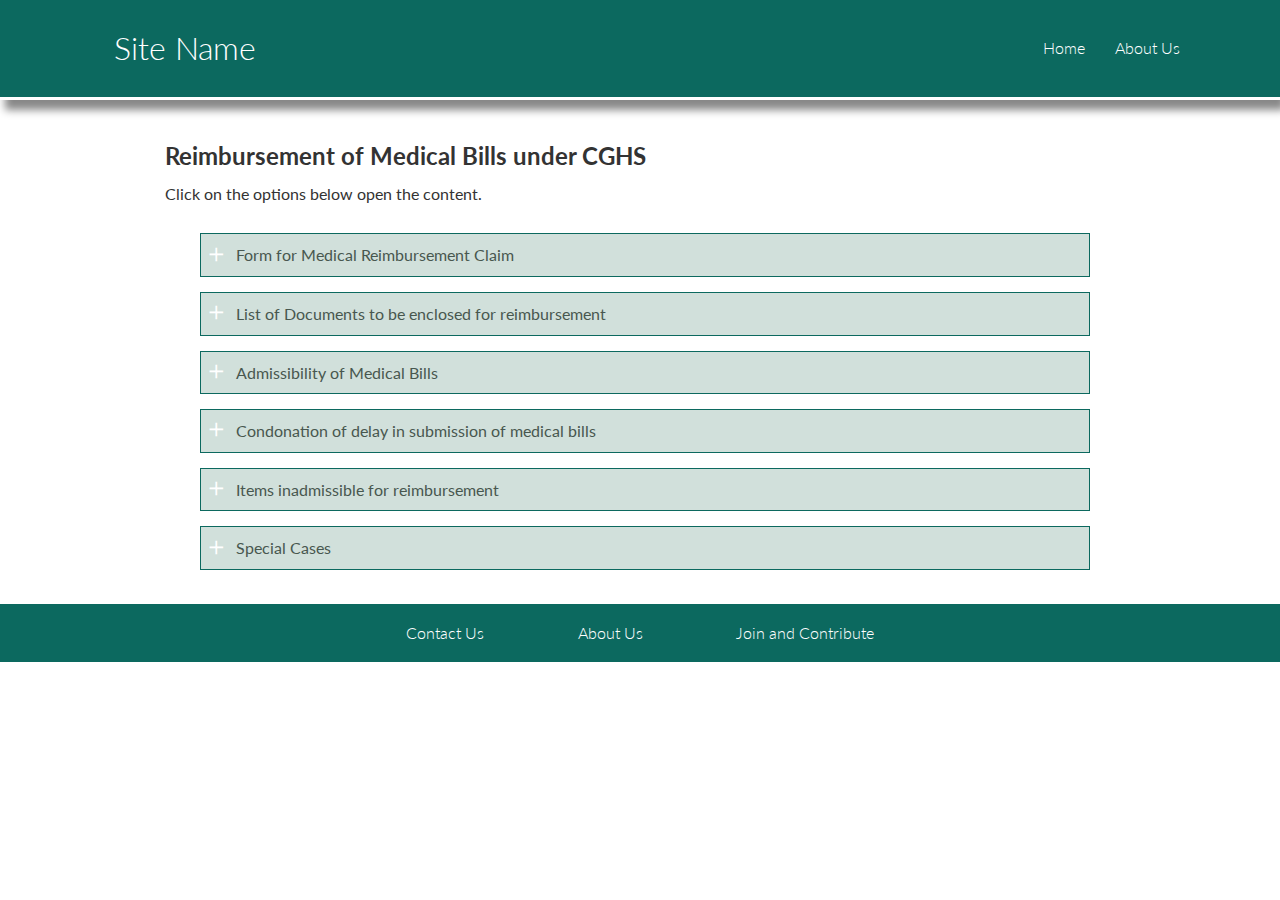
<file: content-folder/CGHS_Chapters/Reimbursement.html>
<!DOCTYPE html>
<html>

<head>
	<meta name="viewport" content="width=device-width, initial-scale=1">
	<meta charset="utf-8">
	<link rel="stylesheet" type="text/css" href="../content-styling.css">
	<link rel="stylesheet" type="text/css" href="../../css/style.css">
	<link rel="stylesheet" type="text/css" href="../../css/utilities.css">
	<link rel="stylesheet" href="https://cdnjs.cloudflare.com/ajax/libs/font-awesome/5.15.3/css/all.min.css" integrity="sha512-iBBXm8fW90+nuLcSKlbmrPcLa0OT92xO1BIsZ+ywDWZCvqsWgccV3gFoRBv0z+8dLJgyAHIhR35VZc2oM/gI1w==" crossorigin="anonymous" />
	<script type="text/javascript" src="../../js/main.js"></script>
</head>

<body>

	<!-- Navbar -->
	<div class="navbar" id="navbar">
		
		<div class="container flex-nav">
			
			<!-- <img src="images/CSS_logo.png" height="80"> -->
			<h1 class="site-logo m-2">Site Name</h1>
			
			<nav>
				
				<ul id="list-nav">
					<li><a id="home" href="../../index.html" target="_blank">Home</a></li>
					<li><a  href="../aboutus.html" target="_blank">About Us</a></li>

				</ul>
			</nav>

		</div>
	</div>

	<!-- GRID -->

	<div class="grid_CGHS_Chapters">
		
		<div>
			
		</div>

		<div class="content-area m-1 p-1 ">

			<!-- <i class="fas fa-bars" id="hMenu"></i> -->

			<!--------------------The Main Content Starts----------------------- -->
			
			<h2 style="font-weight:bold;">Reimbursement of Medical Bills under CGHS</h2>
			<p>Click on the options below open the content.</p>

			<div class="container_cghsRules container_cghsChapters">
				
					
				<details class="style2">
				  <summary>Form for Medical Reimbursement Claim</summary>
				  <div class="content">
				    <p>
				      The Medical Reimbursement Claim has to be submitted by the principal beneficiary for reimbursement of expenses incurred to the concerned department by serving employees and to the CMO I/C of the CGHS wellness Centre (where the CGHS card is registered) by the pensioner beneficiary within 06 months of completion of treatment/discharge.
					
					  The claim is to be submitted in the following forms:
						<ul class="chapter_sub_para">
							<li>i) <a class="chapter_links" href="https://cghs.gov.in/showfile.php?lid=3984" target="_blank">MRC form for Serving Beneficiary</a></li>
							<li>ii) <a class="chapter_links" href="https://cghs.gov.in/showfile.php?lid=3727" target="_blank">MRC form for Pensioners</a></li>
						</ul>
					
				    </p>
				    
				  </div>
				</details>

				<details class="style2">
				  <summary>List of Documents to be enclosed for reimbursement</summary>
				  <div class="content">
				    <p>
					
				    The following documents should be attached with the MRC form as applicable:

					    <ul class="chapter_sub_para">
					    	<li>1.	Photo copy of the CGHS card of the employee along with the patient's CGHS card</li>
					    	<li>2.	Copy of permission letter, if any.</li>
					    	<li>3.	Emergency certificate (original), in case of emergency.</li>
					    	<li>4.	Copy of the discharge summary.</li>
					    	<li>5.	Ambulance Certificate (original), if any.</li>
					    	<li>6.	Original bills /cash memo/ vouchers etc. for the reimbursement amount claimed.</li>
					    </ul>
						
					</p>

					<p>
						Important points to be kept in mind while submitting medical bills for reimbursement:

						<ul class="a chapter_sub_para">
							
							<li>Break up of Investigations from the hospital/diagnostic center/imaging center</li>
							<li>In case of implants, Invoice no. along with sticker with serial number of the implant should be attached.</li>
							<li>In case of Coronary Stents, outer pouch of stents is to be enclosed.</li>
							<li>In case of replacement of pacemaker/ICD etc., copy of the warranty certificate of earlier pacemaker/ICD may be enclosed.</li>

						</ul>
					</p>
				    
				  </div>
				</details>
				
				<details class="style2">
				  <summary>Admissibility of Medical Bills</summary>
				  <div class="content">
				    <p>
					
				    The medical claims of Central Government employees covered by Central Government Health Scheme can be broadly categorised as under:

					    <ul class="a chapter_sub_para">
					    	<li>Claims preferred against treatment in Government hospitals/referral hospitals/recognised hospitals.</li>
					    	<li>Claims preferred against treatment in unrecognised private hospitals.</li>
					    </ul>
						
					</p>

					<p>
						<span class="chapter_sub_heading1">Claims of Government Hospitals/Referral Hospitals Recognised Hospitals</span>
						<p class="chapter_sub_para">
						The reimbursement for listed investigation and treatment is done as per the CGHS prescribed package rates. For the unlisted investigation, permission from CGHS/serving Department is necessary for reimbursement which is done as per the AIIMS rate or Actual whichever is lower. The claims should be preferred within 06 months of discharge or treatment. In case of investigation done or treatment taken from empanelled hospital/diagnostics centre, the reimbursement is admissible if the investigation or treatment is duly recommended or endorsed by the concerned Govt./ CGHS specialist. However, no permission or endorsement is required for the treatment taken from Centre/State Govt Hospital or hospitals under other Govt. Bodies.	
						</p>
						

						<span class="chapter_sub_heading1">Claims of Unrecognised Private Hospitals</span>
						<p class="chapter_sub_para">
							Central Government Health Scheme does not reimburse treatment taken from private unrecognised hospitals. However, in cases where treatment had to be taken in private unrecognised hospitals in an emergency, the claim are settled by the HoD of the Ministry/ Department subject to the ceiling of CGHS rates or AIIMS rates or Actuals whichever is lower.  
						</p>
						
					</p>
				    
				  </div>
				</details>

				<details class="style2">
				  <summary>Condonation of delay in submission of medical bills</summary>
				  <div class="content">
				    <p>
					
				    The condonation of delay is not a routine matter as Government finances are involved. The bills should be submitted for reimbursement within 06 months of completion of treatment or discharge. In case there is delay in submission, the condonation of delay in submission of medical bills is decided by the Head of the Department (in case of serving beneficiaries) on the merits of each case. The HoD is free to reject the medical claims when they are not convinced of the reasons for the delay.    
						
					</p>

				    
				  </div>
				</details>

				<details class="style2">
				  <summary>Items inadmissible for reimbursement</summary>
				  <div class="content">
				    <p> The following items are not admissible:
					
				   <ul class="a chapter_sub_para">
					   	<li>Diet is not reimbursable. Where bed charges and diet are billed together, 20% of the amount should be deducted towards diet charges.</li>
					   <li>OPD Medicines purchased from open market are not reimbursable under CGHS. The medicines are issued by the concerned Dispensary.</li>
					   <li>Product manufactured/marketed as food supplement, cosmetics and ayurvedic preparation prescribed by allopathic doctors will be inadmissible.</li>
					   <li>Supply of vitamins, minerals and anti-oxidants will be restricted to prevalent CGHS formulary only.</li>
					   <li>Vaccines, in general, will be inadmissible, except Hepatitis B, Influenza and Leprovac Vaccines for high risk individual, is recommended by specialist with justification and countersigned by HOD of concerned speciality of Government.</li>

				   </ul>

				 </p>
				    
				  </div>
				</details>
				

				<details class="style2">
				  <summary>Special Cases</summary>
				  <div class="content">
				    <p class="chapter_titles3"> When Original Medical Bill documents are lost

				    	

				    		<ul class="a chapter_sub_para">
				    			<li>Affidavit on non-judicial stamp paper CLEARLY MENTIONING details of the lost document as per<a class="a chapter_links" href="Annexure I.pdf" target="_blank">Annexure I</a>of MRC Form.</li>

				    			<li>Photocopies of all the above claim papers duly verified by treating specialist</li>
				    		</ul>
				    </p>
					

					<p class="chapter_titles3">
						Death of the Card Holder

						<p>
							<span class="chapter_sub_heading1">In case of death of main card holder (pensioner):</span><br>
							Only living spouse is the eligible claimant irrespective of who has made the payment to the hospital for treatment.
						</p>

						<p>
							<span class="chapter_sub_heading1">Death of family pensioner (spouse)-</span><br>
							Any of the living children can claim reimbursement provided he/she gives an affidavit that he is the legal heir and a separate NOC from other heirs that they have no objection if reimbursement is made to the legal heir (as per <a class="chapter_links" href="Annexure II.pdf" target="_blank">Annexure II </a>of MRC Form).

						</p>

						<p>
							<span class="chapter_sub_heading1">Death of pensioner with no living spouse/ death of family pensioner and no surviving children – </span>
							A ‘succession certificate’ issued by the court has to be produced by whosoever is the claimant (proving that he is the legal heir) along with the proof that payment to the hospital has been made by him.

						</p>

						<p>
							<span class="chapter_sub_heading1">Documents to be enclosed in Death Cases :</span>
							<ul class="a chapter_sub_para">
								
								<li>Affidavit on non-judicial stamp paper by the claimant (as per Annexure II of MRC Form)</li>
								<li>NOC from all the legal heirs separately for each individual. </li>
								<li>Death Certificate</li>
								<li>Copy of death summary from the hospital.</li>
								<li>ID proof of claimant with name of father in cases where both main card holder and spouse have expired.</li>
								<li>Succession certificate issued by court wherever required.</li>

							</ul>
						</p>

					</p>
				   

				 
				    
				  </div>
				</details>			
<!-- -------------------------------------- -->

			</div>
			

			



			<!----------------------The main content ends----------------------------- -->
	
		</div>

	</div> 
	<!-- Grid Ends -->

	<!-- footer -->

	<footer>
		
		
		<div class="footer-info container">
			

			<ul>
				<li class="my-1"><a href="#">Contact Us</a></li>
				<li class="my-1"><a href="#">About Us</a></li>
				<li class="my-1"><a href="#">Join and Contribute</a></li>
			</ul>
	

		</div>

	</footer>



	<!----------------------The code for Accordion----------------------->
	<script>
	var acc = document.getElementsByClassName("accordion");
	var i;

	for (i = 0; i < acc.length; i++) {
	  acc[i].addEventListener("click", function() {
	    this.classList.toggle("active");
	    var panel = this.nextElementSibling;
	    if (panel.style.maxHeight) {
	      panel.style.maxHeight = null;
	    } else {
	      panel.style.maxHeight = panel.scrollHeight + "px";
	    } 
	  });
	}
	
	document.getElementById("hMenu").addEventListener("click",show_hMenu_Modal);
	</script>
	<!-----------------------The Code for Accordion Ends--------------=-->
</body>
</html>
</file>
<file: css/style.css>
@import url('https://fonts.googleapis.com/css2?family=Lato:wght@300;400&display=swap');
@import url('https://fonts.googleapis.com/css2?family=Roboto:wght@100;300&display=swap');
/*navbar is the background of the navigation*/
.navbar{

	background-color: var(--primary-color);
	color: white;
	height: 100px;
	border-bottom: solid;
	border-bottom-width: 3px;
	border-bottom-color: white;
	box-shadow: 5px 10px 8px #888888;
}

#hMenu{
	display: none;
}

/*This container class limits the overall view area of the website*/
.container{
	max-width: 1100px;
	margin: 0 auto;/* margin auto centrally aligns the container*/
	/*padding-right: 0 40px;*/

}

/*This is to give the tile effects to direct links*/
.card{
	background-color: white;
	border-radius: 10px;
	color: #333;
	box-shadow: 0 3px 10px rgba(0,0,0,0.2);
	padding: 10px;
	margin: 10px;
}


.flex-nav {

	display: flex; /*This setting causes the site name and the nav items on the same block*/
	justify-content: flex-end; /*site name and nav items go into opposite ends*/
	align-items: center; /*vertically aligns the site name and nav items*/
	height: 100%;
}

nav{
	margin-left: auto; /*doing this puts the site name on left and nav elements on righ*/
	font-size: 1.1rem;
}	

/*.flex-nav img{

	flex-basis: 80px;
}*/

.flex-nav ul{
	display: flex;
}

.flex-nav ul li a{
	color: white;
	margin-right: 10px;

}

nav>ul>li>a{
	padding: 0;
	margin: 20px;
	border-bottom-color: var(--primary-color);
	border-bottom-width: 3px;
}

nav a:hover{
	font-size: 1rem;
	border-bottom: solid;
	border-bottom-color: white;
	border-bottom-width: 3px; 
}

/*SIDE BAR LAYOUT*/

/*This adds the top margin to the sidebar menu*/
.side-bar{

	padding-top: 10px;
	/*background-color: var(--primary-color);*/
	background-color: #d1e0db;
	color: var(--side-menu-text-color);
	overflow-x: scroll;
	overflow-y: auto;
}

/*This puts the icon and menu text in flex container*/
.side-menu-flex{
	display: flex;
	align-items: center;
	padding-left: 5px;
}

.side-bar i,h4{
	font-size: 1rem;
	align-items: center;
	/*font-weight: 400;*/
}

/*This is for the multi level dropdown in the sidebar*/
.side-bar ul, input[type="checkbox"]{
	display: none;  /*this hides the sub menu*/
}

.side-bar input:checked ~ ul{
	display: block; /*This expands the sub menu of side bar on checking*/
	padding:5px;
}

input[type="checkbox"]{
	display: none;  /*this hides the sub menu*/
}

input:checked ~ ul{
	display: block; /*This expands the sub menu of side bar on checking*/
	padding:5px;
}

/*This adds indentation to the sub menu items */
.sub-item1>ul, li a{
	color: var(--side-menu-text-color);
	
	/*font-weight: bold;*/
	font-size: 0.9em;
	text-align: center;
	padding-left: 1rem;
	padding-right: 1rem;
}


.side-bar label:hover,input[type="checkbox"]:hover{
	
	font-size: 1.1em; /*This accentuates the appearance of sub menu items when pointer hover over.*/
	transition: font-size 0.3s ease-in;
}

.sb-item >ul>li:hover{
	
	transform: translateX(5px);
	transition: transform 0.2s ease-out;
}

.sb-item>ul>label:hover, .sb-item >ul>li>a:hover{
	
	
	background: var(--primary-color);
	border: none;
	margin: 8px 0px;
	color: #fff;
	border-radius: 10px;
	font-size: 0.9rem;
	padding-top: 6px;
	padding-bottom: 6px;
	/*transition: font-size 0.3s ease-in;*/
	

	/*transition: background-color 0.3s ease-in;*/
}


.sb-item-text{
	font-size: 1rem;
	padding-left: 5px;

}
.side-bar{
	/*min-width: 200px;*/
}

.side-bar{
	padding-left: 10px;
	/*position: fixed;*/
}
/*---------------------*/

/*GRID LAYOUT*/

.grid-container{

	display: grid;
	grid-template-columns: 20% 75% 5%;
	grid-gap: 5px;
	overflow: hidden;
	min-height: 440px;
}

/*Content Area*/

.welcome{
	font-family: 'Roboto', sans-serif;
}

.direct-links h3{
	margin: 20px;
}

.card-container{

	display: grid;
	grid-template-columns: auto auto auto auto;
	max-width: 600px;
	grid-gap: 10px;
	margin: 0 auto;
}

.card-tile{
	font-family: 'Roboto', sans-serif;
	font-weight: 100;
		transition: transform 0.2s ease-in;

}

.card-tile h4{
	font-size: 0.9em;
}
.card-tile:hover{

     transform: translateY(-15px);
}

/*Image layout and dimensions*/

.img-common{
	height: 50px;
	width: 50px;
}
.img-med{
	width: 80px;
}

.img-pension{
	height: 50px;
	width: 40px;
}

/*FOOTER LAYOUT*/
.footer{
	height: 100px;
}

.footer-info ul{
	display: flex;
	justify-content: space-between;
	color:white;
	width: 500px;  /**/
	margin: 0 auto;
}

.footer-info{
      max-width: 500px;
}

/*styling hamburger menu*/


/*media queries*/
@media screen and (max-width: 600px) {
 


  .grid-container{

	display: grid;
	grid-template-columns: 0% 95% 5%;
	grid-gap: 5px;
	overflow: hidden;
	}

	.card-container{

	display: grid;
	grid-template-columns: auto auto;
	max-width: 400px;
	grid-gap: 10px;
	margin: 0 auto;
	}

	#hMenu{
	display: block;
	margin-bottom: 5px;
	 /*position: absolute;
  	left: 20px;
  	top: 120px;*/
	}	
}

/*FOOTER LAYOUT*/
.footer{
	height: 100px;
}
.footer-info ul{
	display: flex;
	justify-content: space-between;
	color:white;
	width: auto;  /**/
	margin: 0 auto;
}
/*Media Query Ends*/

/* The Modal (background) */
.modal {
  display: none; /* Hidden by default */
  position: fixed; /* Stay in place */
  z-index: 1; /* Sit on top */
  padding-top: 50px; /* Location of the box */
  left: 0;
  top: 0;
  width: 100%; /* Full width */
  height: 100%; /* Full height */
  overflow: auto; /* Enable scroll if needed */
  background-color: rgb(0,0,0); /* Fallback color */
  background-color: rgba(0,0,0,0.4); /* Black w/ opacity */
}

.modal_hMenu {
  display: none; /* Hidden by default */
  position: fixed; /* Stay in place */
  z-index: 1; /* Sit on top */
   /* Location of the box */
  left: 0;
  top: 0;
  padding: none;
  width: 100%; /* Full width */
  height: 100%; /* Full height */
  overflow: auto; /* Enable scroll if needed */
  background-color: var(--primary-color); /* Fallback color */
  /*background-color: rgba(0,0,0,0.4); /* Black w/ opacity */*/
}

/* Modal Content */
.modal-content {
  background-color: #fefefe;
  margin: auto;
  padding: 20px;
  border: 1px solid #888;
  width: 30%;
  border-radius: 10px;
  border-top-width: 10px;
  border-bottom-width: 10px;
  border-top-color: var(--primary-color);
  border-bottom-color: var(--primary-color); 
}

#hMenu_Modal{
	  padding: none;
	  margin: none;
	  margin-right: 100px;
	  background-color: var(--primary-color);
	  border: 1px solid #888;
	  width: 80%;
	  height: 100%;
	  border-radius: 0px;
	  border-top-width: 0px;
	  border-bottom-width: 0px;

}

/* The Close Button */
.close {
  color: #aaaaaa;
  float: right;
  font-size: 28px;
  font-weight: bold;
}

#close_hMenu{
	color: white;
  float: right;
  font-size: 35px;
  font-weight: bold;
  /*margin: 5px;*/
}

#close_hMenu:hover,
#close_hMenu:focus {
  color: #000;
  text-decoration: none;
  cursor: pointer;
}


/*This is for tHMhe multi level dropdown in the sidebar*/
/*This adds the top margin to the sidebar menu*/
.side-barHM{
	
	color: white;
	/*background-color: var(--primary-color);*/
	background-color: var(--primary-color);
	overflow: auto;
}

/*This puts the icon and menu text in flex container*/
.side-menu-flexHM{
	display: flex;
	align-items: center;
	padding-left: 5px;
}

.side-barHM i,h4{
	font-size: 1.1rem;
	align-items: center;
	/*font-weight: 400;*/
}

/*This is for the multi level dropdown in the sidebar*/
.side-barHM ul, input[type="checkbox"]{
	display: none;  /*this hides the sub menu*/
}

.side-barHM input:checked ~ ul{
	display: block; /*This expands the sub menu of side bar on checking*/
	padding:5px;
}


/*This adds indentation to the sub menu items */
.sub-item1HM>ul, li a{
	font-weight: 300;
	font-size: 1rem;
	text-align: center;
	padding-left: 1rem;
	padding-right: 1rem;
}

.sb-itemHM>ul>li>a{
	color: white;
}

.side-barHM label:hover,input[type="checkbox"]:hover{
	
	font-size: 1.1em; /*This accentuates the appearance of sub menu items when pointer hover over.*/
	transition: font-size 0.3s ease-in;

}

.sb-itemHM >ul>li:hover{
	
	transform: translateX(5px);
	transition: transform 0.2s ease-out;
}

.sb-itemHM>ul>label:hover, .sb-itemHM >ul>li>a:hover{
	
	
	background: var(--primary-color);
	border: none;
	margin: 2px 0px;
	color: #fff;
	border-radius: 10px;
	font-size: 1rem;
	padding-top: 5px;
	padding-bottom: 5px;
	border: 1px solid white;
	/*transition: font-size 0.3s ease-in;*/
	

	/*transition: background-color 0.3s ease-in;*/
}


.sb-item-textHM{
	font-size: 1.1rem;
	padding-left: 5px;
	

}
.side-bar{
	/*min-width: 200px;*/
}

.side-barHM{
	padding-left: 10px;
	/*position: fixed;*/
}

	/*footer*/
.footer-info >ul>li>a{
	color: white;
}
</file>
<file: css/utilities.css>
/*This style is applicable to all the elements*/
*{

	box-sizing: border-box;
	padding: 0;
	margin: 0;
	/*border: 1px solid;*/
}

/*The color variable*/
:root {
 --primary-color: #0c695f;
 --secondary-color:#28a68f;
 --form-background-color:#dfe8e4;
 --side-menu-text-color:#48574f;
 --table-row-background-color: #afe0d3;
}

/*General Styling for body elements*/
body{

	font-family: 'Lato', 'Roboto',sans-serif;
	color: #333;
	line-height: 1.6;
}

/*General Styling for ul elements*/
ul{

	list-style-type: none;
}

/*General Styling for anchor elements*/
a{

	text-decoration: none;
	color: #333;
	font-weight: bold;
}

/*General Styling for H1 and H2 heading*/
h1, h2, h3 {
	font-weight: 300;
	line-height: 1.2;
	margin: 10px 0;

}

/*General Styling for paragraph element*/
p{
	margin: 10px 0;
}

/*General styling for image elements*/
img{
	width: 100%; /*keeps the image within the container*/
}

footer{

	background-color: var(--primary-color);
}



/*table, th, td{
	border:1px solid;
}*/
/*Text classes*/

.text-center{
	text-align: center;
}

/*checkboxes*/

.side-menu1 checkbox{

}

/*inputs formatting General*/

.input-box{
	border: 0;
  border-bottom: 1px solid;
  border-color: var(--primary-color);
  outline: 0;
  font-size: 1rem;
  padding: 10px 0;
  background: transparent;
  transition: border-color 0.2s;
}


/*buttons formatting*/

.btn {
	display: inline-block;
	padding: 10px 30px;
	cursor: pointer;
	background: var(--primary-color);
	border:none;
	border-radius: 5px;

}

/*dropdown formatting*/

.drop_down{
	border:none;
	border-bottom: 1px solid;
	border-bottom-color: var(--primary-color);
	width: 100%;
	font-size: 0.9rem;
	text-align: center;
	
}

/*To hide the incrementor in number input type*/

/* Chrome, Safari, Edge, Opera */
input::-webkit-outer-spin-button,
input::-webkit-inner-spin-button {
  -webkit-appearance: none;
  margin: 0;
}

/* Firefox */
input[type=number] {
  -moz-appearance: textfield;
}

/*Number Increment styling ends*/

/*margin top and botton*/

.my-1s{
	margin: 0.2rem 0; /* adds margin on top and bottom to the side bar menu items */
}

.my-1{
	margin: 1rem 0;
}

.my-2{
	margin: 1.5rem 1.5rem;
}

.my-3{
	margin: 2rem 2rem;
}

.my-4{
	margin: 3rem 3rem;
}

.my-5{
	margin: 4rem 4rem;
}

/*margin on both sides*/

.m-1{
	margin: 1rem;
}

.m-2{
	margin: 1.5rem;
}

.m-3{
	margin: 2rem;
}

.m-4{
	margin: 3rem;
}

.m-5{
	margin: 4rem;
}

/*margin bottom*/

.mb-1{
	margin-bottom: 5px;
}
.mb-2{
	margin-bottom: 10px;
}

/*margin left*/
.ml-1{
	margin-left: 5px;
}

.ml-2{
	margin-left: 10px;
}

.ml-3{
	margin-left: 15px;
}
.ml-4{
	margin-left: 20px;
}

.ml-5{
	margin-left: 4rem;
}
/*padding top and bottom*/

.py-1{
	padding: 1rem 1rem;
}

.py-2{
	padding: 1.5rem 1.5rem;
}

.py-3{
	padding: 2rem 2rem;
}

.py-4{
	padding: 3rem 3rem;
}

.py-5{
	padding: 4rem 4rem;
}

/*padding on all sides*/

.p-zero{
	padding: 0.2rem;
}

.p-1{
	padding: 1rem;
}

.p-2{
	padding: 1.5rem;
}

.p-3{
	padding: 2rem;
}

.p-4{
	padding: 3rem;
}

.p-5{
	padding: 4rem;
}
/*padding on left sides*/

.pl-1{
	margin-left: 0.2rem;
}
.pl-2{
	padding-left: 0.5rem;
}

.pl-3{
	padding-left: 1rem;
}

.pl-4{
	padding-left: 3rem;
}

.pl-5{
	padding-left: 4rem;
}

/*padding on right sides*/

.pr-1{
	margin-left: 0.2rem;
}
.pr-2{
	padding-left: 0.5rem;
}

.pr-3{
	padding-left: 1rem;
}

.pr-4{
	padding-left: 3rem;
}

.pr-5{
	padding-left: 4rem;
}
</file>
<file: css/medical_app_style.css>
.medical_container{
	/*border: 1px solid;*/
	display: grid;
	/*justify-content: flex-start;*/

	/*twelve columns for the medical bil table*/
	grid-template-areas: 
	'form_area form_area form_area form_area form_area form_area form_area form_area form_area form_area form_area form_area'
	'input-area input-area input-area input-area input-area input-area input-area input-area input-area input-area input-area input-area'
	'table_area table_area table_area table_area table_area table_area table_area table_area table_area table_area table_area control_area';
	grid-gap: 5px;
}

.form_control{
	grid-area: form_area;
}

.medical_table{
	grid-area: table_area;
	border-collapse: collapse;
	border-color: rgb(189, 217, 211);
	height: 10px;
	width: 95%;
	margin-top: 1rem;
	margin-left: 1rem;
	/*overflow: scroll;*/
}

.control_options{
	grid-area: control_area;
}

.input_area{
	grid-area: input-area;
}

/*The control buttons are arranged in a column*/
.control_flex{
	display: flex;
	flex-direction: column;
	align-items: center;

}

/*this controls the look of the button in control menu of the app*/
.btn_control{
	/*padding: 5px;*/
	margin:5px;
	/*padding-top: 5px;*/
	color: white;
	min-width: 150px;
	max-width: 200px;
}

.btn_control:hover{
	border: 1px solid;
	background: var(--form-background-color);
	color: var(--primary-color);
	transform: scale(1);
	transition: transform 0.2s ease-out;
}

.form_control{
	position: relative;
	display: flex;
	/*align-items: center;*/
	flex-basis: auto;
	justify-content: space-around;
	
}

.form_display{
	background: var(--form-background-color);
	border-radius: 10px;
	border: 1px solid gray;
	/*color: #333;*/
	box-shadow: 0 1px 10px rgba(0,0,0,0.3);
	padding: 10px;
	margin-bottom: 15px;
}

.input_area{
	display: flex;
	justify-content: space-around;
	align-items: flex-start;
}

/*.form_control :first-child{
	width: 250px;
}*/

.drop_down_input {
	min-width: 50px;
	max-width: 150px;
	background: var(--form-background-color);
}

/*This sets the patient's name and hospital's name width*/
.input-box{
	min-width: 200px;
	max-width: 350px;
}

/*This sets the minimum width of the investigation/treament search bar*/
.input-box-1{
	min-width: 250px;
}

.input-box-2{
	min-width: 150px;
}

/*Aligning the text centrally in the table cells*/
.medical_table tr{
		text-align: center;
}

/*Formating the table header only*/
th{
	height: 50px;
	background-color: var(--primary-color);
	color: white;
	padding: 1px;
}

/*Setting the border bottom of the medical table*/
th, td {
	border: 1px solid #d4d9d8;
 	border-bottom: 1.5px solid #136b58;
}

.table_caption{
	text-align: center;
	font-size: 1.1rem;
	font-weight: 900; 
	margin-bottom: 10px;
}




.tableBody tr:hover{
	background-color: rgb(197, 222, 214);
}

.highlightOnSelection{

	background-color: rgb(197, 222, 214);

}


/* The Modal (background) */
.modal {
  display: none; /* Hidden by default */
  position: fixed; /* Stay in place */
  z-index: 1; /* Sit on top */
  padding-top: 30px; /* Location of the box */
  left: 0;
  top: 0;
  width: 100%; /* Full width */
  height: 100%; /* Full height */
  overflow: auto; /* Enable scroll if needed */
  background-color: rgb(0,0,0); /* Fallback color */
  background-color: rgba(0, 0, 0,0.5); /* Black w/ opacity */
}

/* Modal Content */
.modal-content {
  background-color: #bed1c9;
  margin: auto;
  padding: 10px 10px;
  padding-left: 20px;
  border: 1px solid #888;
  width: auto;
  border-radius: 10px;
  box-shadow: 0px 0px 10px #fff;

}

/* The Close Button */
.close {
  color: #aaaaaa;
  float: right;
  font-size: 36px;
  font-weight: bold;
  margin-right: 10px;
}

.close:hover,
.close:focus {
  color: #991605;
  text-decoration: none;
  cursor: pointer;
}

.dlgBox{
	margin:10px;
}
.dlgBtn{
	margin:20px;
}
.dlgTitle{

	font-weight: bold;
	margin-bottom: 20px;
	text-align: center;
}
.dlgRemarks{
/*height: 2rem;*/
background-color: #bed1c9;
}

.editFormLabel{
	padding-top: 10px;
}

 /* The copysnackbar - position it at the bottom and in the middle of the screen */
#copy_snackbar{
  visibility: hidden; /* Hidden by default. Visible on click */
  min-width: 250px; /* Set a default minimum width */
  margin-left: -125px; /* Divide value of min-width by 2 */
  background-color: #333; /* Black background color */
  color: #fff; /* White text color */
  text-align: center; /* Centered text */
  border-radius: 2px; /* Rounded borders */
  padding: 16px; /* Padding */
  position: fixed; /* Sit on top of the screen */
  z-index: 1; /* Add a z-index if needed */
  left: 50%; /* Center the snackbar */
  bottom: 30px; /* 30px from the bottom */
}

 #edit_snackbar{
  visibility: hidden; /* Hidden by default. Visible on click */
  min-width: 250px; /* Set a default minimum width */
  margin-left: -125px; /* Divide value of min-width by 2 */
  background-color: #333; /* Black background color */
  color: #fff; /* White text color */
  text-align: center; /* Centered text */
  border-radius: 2px; /* Rounded borders */
  padding: 16px; /* Padding */
  position: fixed; /* Sit on top of the screen */
  z-index: 1; /* Add a z-index if needed */
  left: 50%; /* Center the snackbar */
  bottom: 30px; /* 30px from the bottom */
}

/* Show the snackbar when clicking on a button (class added with JavaScript) */
#copy_snackbar.show {
  visibility: visible; /* Show the snackbar */
  /* Add animation: Take 0.5 seconds to fade in and out the snackbar.
  However, delay the fade out process for 2.5 seconds */
  -webkit-animation: fadein 0.5s, fadeout 0.5s 2.5s;
  animation: fadein 0.5s, fadeout 0.5s 2.5s;
}

/* Show the snackbar when clicking on a button (class added with JavaScript) */
#edit_snackbar.show_edit {
  visibility: visible; /* Show the snackbar */
  /* Add animation: Take 0.5 seconds to fade in and out the snackbar.
  However, delay the fade out process for 2.5 seconds */
  -webkit-animation: fadein 0.5s, fadeout 0.5s 2.5s;
  animation: fadein 0.5s, fadeout 0.5s 2.5s;
}

/* Animations to fade the snackbar in and out */
@-webkit-keyframes fadein {
  from {bottom: 0; opacity: 0;}
  to {bottom: 30px; opacity: 1;}
}

@keyframes fadein {
  from {bottom: 0; opacity: 0;}
  to {bottom: 30px; opacity: 1;}
}

@-webkit-keyframes fadeout {
  from {bottom: 30px; opacity: 1;}
  to {bottom: 0; opacity: 0;}
}

@keyframes fadeout {
  from {bottom: 30px; opacity: 1;}
  to {bottom: 0; opacity: 0;}
} 
/*.form_label{
	position: absolute;
}*/
/*.footer{
	display: block;
}*/

/*To hide the incrementor in number input type*/

/* Chrome, Safari, Edge, Opera */
input::-webkit-outer-spin-button,
input::-webkit-inner-spin-button {
  -webkit-appearance: none;
  margin: 0;
}

/* Firefox */
input[type=number] {
  -moz-appearance: textfield;
}

/*Number Increment styling ends*/
</file>
<file: css/Hosp_Search.css>
/*The content area should have minimum height else it will look too short without content*/
.grid_hospSearch{
	min-height: 450px;
}

#search_Input{
	background-image: url('../images/search_icon.png');
 	background-repeat: no-repeat;

	  width: 100%;
	  font-size: 0.9rem;
	  padding: 12px 20px 12px 40px;
  
  
  border-top:  2px solid var(--primary-color);
  border-bottom: 3px solid var(--primary-color);
  border-left: 3px solid var(--primary-color);
  border-right: 2px solid var(--primary-color);
  border-bottom-right-radius: 25px;
  border-bottom-left-radius: 20px;
  border-top-right-radius: 25px;
  border-top-left-radius: 20px;
  margin-bottom: 12px;
  background-position: right;
  background-repeat: no-repeat;
  background-size: contain;

}

/*When the search bar is clicked the background-color changes*/
#search_Input:focus{
	background-color: #e4f2ee;
	color: var(--side-menu-text-color);
	outline: none;
	box-shadow: 5px 5px 4px #888888;
}

#table_Hospital{

	margin-top: 1rem;
	width: 90%;
	border-collapse: collapse;
	display: none;
	overflow: auto;

}

/*Formating the table header only*/
th{
  height: 50px;
  background-color: var(--primary-color);
  color: white;
  padding: 2px;
}

/*Setting the border bottom of the income table*/
th, td {
  border: 1px solid #d4d9d8;
  border-bottom: 1.5px solid #136b58;
}

.headingSH{
	font-size: 1.1rem;
	font-weight: normal;
	padding: 10px;
	background:  var(--primary-color);
	color: white;
	text-align: center;
	border-top-left-radius: 10px;
	border-bottom-right-radius: 10px;
}

.contentSH{
	margin-top: 1rem;
	padding: 10px;
	/*border-top: 3px solid var(--primary-color);*/
	width: 80%;
	 font-size: 1rem;
	 /* border-top-right-radius: 10px;
	  border-top-left-radius: 10px;*/
}

.searchInputMain{
	display: flex;
	
}

#searchInputArea{
	flex: 80%;
}

#searchHospInfo{
	flex: 20%;
  margin-left: 20px;
  margin-top: 20px;
  padding: 5px 3px;
  border-left: 5px var(--primary-color) solid;
  border-top-left-radius: 10px;
  border-bottom-right-radius: 10px;
  background: #a7cfc5;
  color: var(--primary-color);
  font-size: 0.9em;
  height: auto;
  color: green;
}

#matchCount{
  /*margin-top: 25px;

  padding: 0px 5px;
  border-left: 5px var(--primary-color) solid;
  border-radius: 5px;
  background: #a7cfc5;
  color: var(--primary-color);
  font-size: 1em;
  width: 100%;*/
  /*margin: 5px;*/

}

/*The anchor are bold... making them normal*/
#searchHospInfo,a{
	font-weight: normal;
}
/*Making anchor text bold when hover*/
#searchHospInfo,a:hover{
	font-weight: bold;
}
#searchHospInfo:hover{
	box-shadow: 5px 5px 4px #888888;
}

/*media queries*/
@media screen and (max-width: 600px) {
 
.searchInputMain{

	flex-direction: column;
	align-items: flex-start;
	justify-content: flex-start;
}

#searchHospInfo{
	margin-left: 0;
	/*This needs checking*/
	margin-bottom: 50px;
	padding: 5px 0px;
	/*max-height: 60px;*/
	padding-left: 3px;
}
 
 #matchCount{

 }

 #table_Hospital{
 	margin-top: 20px;
 	width: 100%;
 	font-size: 0.8rem;
 }
}


/*Media Query Ends*/
</file>
<file: css/CGHS_Rate.css>
#table_Rate{

	margin-top: 1rem;
	min-width: 90%;
	border-collapse: collapse;
	display: none;
	/*overflow: auto;*/

}

.rateSearchInput{
	display: flex;
	outline: none;
	
}

#sno_Rate{
	text-align: center;
}

#rate_Non_NABH{
	text-align: center;
}
#rate_NABH{
	text-align: center;
}
/*The Search Bar*/
#rate_search_Input{
	background-image: url('../images/search_icon.png');
 	background-repeat: no-repeat;
	width: 100%;
	font-size: 0.9rem;
	padding: 12px 20px 12px 40px;
  border-top:  2px solid var(--primary-color);
  border-bottom: 3px solid var(--primary-color);
  border-left: 3px solid var(--primary-color);
  border-right: 2px solid var(--primary-color);
  border-bottom-right-radius: 25px;
  border-bottom-left-radius: 20px;
  border-top-right-radius: 25px;
  border-top-left-radius: 20px;
  margin-bottom: 12px;
  background-position: right;
  background-repeat: no-repeat;
  background-size: contain;

}

/*When the search bar is clicked the background-color changes*/
#rate_search_Input:focus{
	background-color: #e4f2ee;
	color: var(--side-menu-text-color);
	outline: none;
	box-shadow: 5px 5px 4px #888888;
}

#searchRateInfo{
	flex: 20%;
  margin-left: 20px;
  margin-top: 20px;
  padding: 5px 3px;
  border-left: 5px var(--primary-color) solid;
  border-top-left-radius: 10px;
  border-bottom-right-radius: 10px;
  background: #a7cfc5;
  color: var(--primary-color);
  font-size: 0.9em;
  height: 100px;
  color: green;
}

/*The anchor are bold... making them normal*/
#searchRateInfo,a{
	font-weight: normal;
}
/*Making anchor text bold when hover*/
#searchRateInfo,a:hover{
	font-weight: bold;
}
#searchRateInfo:hover{
	box-shadow: 5px 5px 4px #888888;
}

/*media queries*/
@media screen and (max-width: 600px) {

#searchRateInfo{
	margin-left: 0;
	/*This needs checking*/
	margin-bottom: 20px;
	padding: 5px 0px;
	/*max-height: 60px;*/
	padding-left: 3px;
}

#table_Rate{
 	/*margin-top: 1rem;*/
 	width: 100%;
 	font-size: 0.8rem;
 	overflow: auto;
 }


 #sno_Rate{
	width: auto;
	min-width: 30px;
}

#rate_Non_NABH{
	width: auto;
	max-width: 80px;
}
#rate_NABH{
	width: auto;
	max-width: 80px;
}
#treatmentName{

}
}
</file>
<file: content-folder/content-styling.css>
.sb-imp-rules{

  max-height: 100px;
  overflow: hidden;
}

body{
  overflow: scroll;
  height: auto;
  max-height: 700px;
}

.accordion {
  background-color: #d1e0db;
  color: #444;
  cursor: pointer;
  padding: 18px;
  width: 100%;
  border: none;
  text-align: left;
  outline: none;
  font-size: 15px;
  transition: 0.3s;
  border-radius: 5px;
  user-select: auto;
}

.accordion_indented{
  width: 90%;
  scroll-behavior: auto;
}

.active, .accordion:hover {
  background-color: var(--primary-color);
  color: white;
}

.panel {
  padding: 5px 18px;
  background-color: white;
  max-height: 0;
  overflow: hidden;
  transition: max-height 0.2s ease-out;
}

.accordion:after {
  content: '\02795'; /* Unicode character for "plus" sign (+) */
  font-size: 12px;
  color: white;
  float: right;
  margin-left: 5px;
}

.active:after {
  content: "\2796"; /* Unicode character for "minus" sign (-) */
}

.margin_for_list>li{
  padding-left: 2rem;
}

.content_table,th,td{
  border: solid 1px;
  border-collapse: collapse;
}

.content_table{
  width: 90%;
}

.panel_indented{

  width: 90%;
  overflow: visible;
}

.bold_sub_heading{
  font-size: 1em;
  font-weight: bold;
}

th{
  background-color: var(--primary-color);
  color: white;
}

td{
  padding: 2px;
}

p,li{
  font-weight: normal;
  user-select: auto;
  /*overflow: auto;*/
  text-align: justify;
}
ul{

  font-weight: normal;
  user-select: auto;

}

p,h2,ul,li{
  cursor: auto;

}

table{
  border-collapse: collapse;
  border: 1px solid;
  border-color: teal;
}

label{
  padding-left: 10px;
  padding-right: 10px;
  text-align: center;
  vertical-align: middle;
}

select{
  /*background-color: #009B77;*/
  border: none;
  border-bottom: solid 1px darkgray;
  color: var(--primary-color);
  border-radius: 7px;
  padding: 10px;
  min-width: 100px;
  
}

/*option:hover{
  background-color: var(--primary-color);
  color: whitesmoke;
}
*/
select:hover{
  background-color:#dff2f0 ;
  border-color: var(--primary-color);
  border-bottom: solid 2px;
  border-top: solid 1px;
  transform: translateY(-3px);
  transition: 0.35s;

}

#basicPay_PM{

  /*font-weight: bold;*/
  padding-left: 2rem;
  color: var(--primary-color);
}

/*Pay Matrix Table Styling*/

.subHeading_PM{
  text-align: center;
  font-weight: bold;
  font-size: 1.1rem;
}

.tablePM{
  overflow-x: scroll;
}

.payMatrixTable{
  width: 100%;
  text-align: center;
  margin-top: 10px;
  overflow-x: scroll;
}

.payMatrixTable tr:hover{
  background-color: var(--table-row-background-color);
}

.payMatrixTable th{
  padding: 5px;
  border-color: var(--primary-color);
}

.payMatrixTable td{
  border: none;
  border-bottom: solid 1px teal;
}


.gradePayRow{

  background-color: var(--primary-color);
  color: white;
}

/*Pay Matrix Table Select Box Styling*/
.select_PM{


}
.payMatrix_Select{
  padding: 1rem;
  display: flex;
  vertical-align: middle;
  /*margin-bottom: 10px;*/
}

/*--------CGHS Rules Styling Card-------*/
.card_cghsRules {
  box-shadow: 0 4px 8px 0 rgba(0,0,0,0.2);
  transition: 0.3s;
  width: auto;
  height: auto;
  min-width: 150px;
  border-radius: 10px;

}

.card_cghsRules:hover {
  box-shadow: 0 8px 16px 0 rgba(0,0,0,0.4);
}

.container_cghsRules {
  padding: 2px 5px;
  grid-gap: 10px;
  max-width: 900px;
  display: grid;
  grid-template-columns: auto auto auto auto;
  margin: 0 auto;

}

.grid_CGHS_Chapters{

  /*background: #e4f0e5;*/



}

.chapter_links{

  color: #0645AD;
  font-weight: normal;
}

.chapter_links:hover{
  text-decoration: underline;
  font-weight: bold;
}

.container_cghsChapters{

  grid-template-columns: auto;
  width: 100%;
}


.para_card{
  text-align: left;
  font-size: 0.9em;
}

.img_cghsRules{

  max-height: 120px;
  min-height: 120px;
}


.grid_CGHS_Chapters{

  display: grid;
  grid-template-columns: 10% 80% 10%;
  grid-gap: 5px;
  overflow: hidden;
  min-height: 440px;

}

.chapter_ul{
  margin-left: 10px;
  margin-right: 10px;
}

.chapter_ul>li{
  margin-bottom: 10px;
}

ul.a {
  list-style-type: lower-roman;
  padding-left: 1em;
}

.chapter_notes{
  font-weight: bold;
}

.chapter_titles3{
  font-weight: bold;
  text-decoration: underline;
  text-align: center;
}

.chapter_sub_para{
  margin-left: 1em;
}

.chapter_sub_heading1{
  font-weight: bold;
  margin-top: 0.8em;
  margin-bottom: 0.8em;
}


/*media queries*/
@media screen and (max-width: 600px) {

body{
  max-height: 1000px;
}

select{
  margin-top: 10px;
  margin-bottom: 10px;
  min-width: 120px;
}

#basicPay_PM{
  text-align: center;
}

.grid_CGHS_Chapters {

  grid-template-columns: 5% 90% 5%;
}

.container_cghsRules {
  padding: 2px 5px;
  grid-gap: 10px;
  max-width: 600px;
  display: grid;
  grid-template-columns: auto auto;
  margin: 0 auto;
}

.container_cghsChapters{
  grid-template-columns: auto;
}

.card_cghsRules {
  box-shadow: 0 4px 8px 0 rgba(0,0,0,0.2);
  transition: 0.3s;
  width: auto;
  height: auto;
  /*min-width: 150px;*/
  border-radius: 10px;

}

.payMatrixTable tr{
 font-size: 0.9em;
}

.payMatrix_Select{
  flex-direction: column;
  margin: none;
}

.subHeading_PM{
  margin: none;
}

}



/**************CGHS chapters Styling**********************************8/


/* # The Rotating Marker # */
details summary::-webkit-details-marker { display: none; }
summary::before {
  /*font-family: "Hiragino Mincho ProN", "Open Sans", sans-serif;*/
  content: "▶";
  position: absolute;
  top: 1rem;
  left: 0.8rem;
  transform: rotate(0);
  transform-origin: center;
  transition: 0.2s transform ease;
}
details[open] > summary:before {
  transform: rotate(90deg);
  transition: 0.45s transform ease;
}

/* # The Sliding Summary # */
details { overflow: hidden; }
details summary {
  position: relative;
  z-index: 10;
}
@keyframes details-show {
  from {
    margin-bottom: -80%;
    opacity: 0;
    transform: translateY(-100%);
  }
}
details > *:not(summary) {
  animation: details-show 500ms ease-in-out;
  position: relative;
  z-index: 1;
  transition: all 0.3s ease-in-out;
  color: transparent;
  overflow: hidden;
}
details[open] > *:not(summary) { color: inherit; }

/* # Style 2 # */
details.style2 summary::before {
  content: "×";
  color: white;
  font-size: 1.5rem;
  line-height: 1rem;
  transform: rotate(-45deg);
  top: 0.7rem;
  left: 0.5rem;
}

details[open].style2 > summary:before {
  transform: rotate(90deg);
  color: white; !important;
  transition: color ease 2s, transform ease 1s;
}


/* # Just Some Pretty Styles # */
body { font-family: "Open Sans", sans-serif; /*padding-bottom: 400px;*/ }
img { max-width: 100%; }
p { margin: 0; padding-bottom: 10px; }
p:last-child { padding: 0; }
details {
  width: auto;
  box-sizing: border-box;
  margin-top: 5px;
  background: white;
}
summary {
  border: 1px solid var(--primary-color);
  outline: none;
  padding: 0.5rem;
  display: block;
  background: #d1e0db;
  color: var(--side-menu-text-color);
  padding-left: 2.2rem;
  position: relative;
  cursor: pointer;
}
details[open] summary,
summary:hover {
  color: white;
  background: var(--primary-color);
}
summary:hover strong,
details[open] summary strong,
summary:hover::before,
details[open] summary::before {
  color: #FFA128;
}

.content {
  padding: 10px;
  border: 2px solid #888;
  border-top: none;
}
</file>
<file: IT_Calc/ITcalcstyle.css>
.IT_container{
  /*border: 1px solid;*/
  display: grid;
  /*justify-content: flex-start;*/

  /*twelve columns for the IT content area*/
  grid-template-areas: 
  'input_field input_field input_field input_field input_field input_field input_field input_field input_field input_field input_field input_field'
  'income_table income_table income_table income_table income_table income_table income_table income_table income_table income_table income_table info_area'
  'deduction_table deduction_table deduction_table deduction_table deduction_table deduction_table deduction_table deduction_table deduction_table deduction_table deduction_table info_area'
  'details details details details details details details details details details details details';
  grid-gap: 5px;
}

/*This is the input area which sets the formatting for inputs */
.inputDetails{
/*  position: relative;
*/grid-area: input_field;
  display: flex;
  justify-content: left;
  align-items: center;
  margin: auto;
}

/*Table containing the details of income*/
.incomeDetails{
  grid-area: income_table;
  margin: auto;
  width: 100%;
}

#deductionTable{
  grid-area: deduction_table;
  margin:auto;
  border-collapse: collapse;
  text-align: center;
  width: 100%;
  margin-top: 10px;

}

.info_area{
  grid-area: info_area;
  display: flex;
  flex-direction: column;
  justify-content: flex-start;
  max-width: 150px;
  margin-top: 20px;
  padding-left: 5px;
  align-items: flex-start;
  
}

.sideInfo{
  margin-left: 10px;
  margin-bottom: 10px;
  padding: 5px 3px;
  border-left: 5px var(--primary-color) solid;
  border-top-left-radius: 10px;
  border-bottom-right-radius: 10px;
  background: #a7cfc5;
  color: var(--primary-color);
  font-size: 0.9em;
  width: 100%;
}

/*The various buttons for adding other incomes such as personal pay, misc, arrears etc.*/
.details{
  grid-area: details;
  text-align: center;
  display: flex;
  justify-content: left;
   align-items: center;
}

.btn_details{
   color: white;
   margin-top: 10px;
   min-width: 80px;
   max-width: 150px;
   min-height: 70px;
}

.btn_details:hover{
  box-shadow: 0 5px 5px rgba(0,0,0,0.2);
  background: #0d8d91; 
  color: white;
}

/*button options ends*/

/*Inputs Row containing service and pay details*/
.inputRow select{
  /*background-color: #a5d1c4;*/
  height: 30px;
  padding: 0px 5px;
  line-height: 2rem;


}



/*Formating the table header only*/
th{
  height: 50px;
  background-color: var(--primary-color);
  color: white;
  padding: 2px;
}

/*Setting the border bottom of the income table*/
th, td {
  border: 1px solid #d4d9d8;
  border-bottom: 1.5px solid #136b58;
}

#grossIncome{
  border-collapse: collapse;
  text-align: center;
  margin-top: 20px;
}


fieldset{
  background-color: var(--form-background-color);
  padding: 5px;
}



.dropDown > option{
/*background: var(--form-background-color);*/
}


.legend_income{
  background-color: var(--primary-color);
  color: white;
  padding: 5px 20px;
  box-shadow: 0 3px 10px rgba(0,0,0,0.2);
  border-radius: 5px;
}


.legend_options{
   background-color: var(--primary-color);
  color: white;
  padding: 5px 20px;
  box-shadow: 0 3px 10px rgba(0,0,0,0.2);
  border-radius: 5px;
}

/*Add Personal Details button*/
#personalDetails{
  color: white;

}

#personalDetails:hover{
  box-shadow: 0 5px 5px rgba(0,0,0,0.2);
  background: #69b398; 
  color: black;
}

/* The Modal (background) */
.modal {
  display: none; /* Hidden by default */
  position: fixed; /* Stay in place */
  z-index: 1; /* Sit on top */
  padding-top: 50px; /* Location of the box */
  left: 0;
  top: 0;
  width: 100%; /* Full width */
  height: 100%; /* Full height */
  overflow: auto; /* Enable scroll if needed */
  background-color: rgb(0,0,0); /* Fallback color */
  background-color: rgba(0,0,0,0.4); /* Black w/ opacity */
}

/* Modal Content */
.modal-content {
  background-color: #fefefe;
  margin: auto;
  padding: 20px;
  border: 1px solid #888;
  width: 30%;
  border-radius: 10px;
  border-top-width: 10px;
  border-bottom-width: 10px;
  border-top-color: var(--primary-color);
  border-bottom-color: var(--primary-color); 
}

/* The Close Button */
.close {
  color: #aaaaaa;
  float: right;
  font-size: 28px;
  font-weight: bold;
}

.close:hover,
.close:focus {
  color: #000;
  text-decoration: none;
  cursor: pointer;
}

.btn_modal{
    color: white;
    margin: 1rem auto;
    /*max-width: 70px;*/
}

.btn_modal:hover{

  box-shadow: 0 5px 5px rgba(0,0,0,0.2);
  background: #69b398; 
  color: black;

}

.modal1_Row{

  
  display: flex;
  /*flex-wrap: wrap;*/
  flex-direction: column;
  padding: 5px 20px;

}
.inputRow_modal1{
  
 /* width: 100%;
  margin: 10px;
  align-items: left;
  justify-content: flex-start;*/
}

.inputRow_modal1 select{
   height: 30px;
  padding: 0px 5px;
  line-height: 1rem;
}

.inputRow_modal1 label{
  margin: 10px 5px;
  /*line-height: 1rem;*/
}

.input-box-modal1{
  border: 0;
  border-bottom: 1px solid;
  border-color: var(--primary-color);
  outline: 0;
  font-size: 1rem;
  padding: 0;
  background: transparent;
  transition: border-color 0.2s;
}
/*the modal dialog box ends*/

/*GPF modal dialog box*/


.modal-content-gpf{
  width: 40%;
}
/*This takes the input in monthly and lumpsum form*/
.gpfModeInput label input{
  display: inline-flex;
  
}

.gpfModeInput{
  margin:10px;
}



/*This makes the selective input disappear */
#gpf_inputMonthly{
  margin:10px;
  display: none;
}
#gpf_inputMonths{
  margin: 10px;
  display: none;
}


/*This is for Misc. Income Modal Box*/

.miscInput{
  display: flex;
  flex-direction: column;
  align-items: center;
}

.miscRow{
  line-height: 3rem;
  border: none;
  width: 70%;
  text-align: left;
}

.miscRow > input{
  border: none;
  border-bottom: solid 1px black;
  line-height: 1.6rem;
  background:  var(--form-background-color);
  text-align: center;

}


/*To hide the incrementor in number input type*/

/* Chrome, Safari, Edge, Opera */
input::-webkit-outer-spin-button,
input::-webkit-inner-spin-button {
  -webkit-appearance: none;
  margin: 0;
}

/* Firefox */
input[type=number] {
  -moz-appearance: textfield;
}

/*Number Increment styling ends*/


/*--------------------TAB styling in personal pay and deputation allowance modal box----------*/
/* Style the tab */
.tab {
  overflow: hidden;
  border: 1px solid #ccc;
  background-color: var(--secondary-color);
  margin-top: 1rem;
  margin-bottom: 1rem;
}

/* Style the buttons inside the tab */
.tab button {
  background-color: white;
  float: left;
  /*border: none;*/
  border: 1px solid #ccc;
  /*outline: none;*/
  cursor: pointer;
  padding: 10px 16px;
  transition: 0.3s;
  font-size: 15px;
  width: 50%;

}

/* Change background color of buttons on hover */
.tab button:hover {
  background-color: var(--primary-color);
  color: white;
   box-shadow: 0 10px 10px rgba(0,0,0,0.2);
}

/* Create an active/current tablink class */
.tab button.active {
  background-color: #cc0;
}

/* Style the tab content */
.tabcontent {
  display: none;
  padding: 6px 12px;
  border: 1px solid #ccc;
  border-top: none;
}


#btn_personalPay{
  /*border-right: 1px solid white;*/
}

#btn_deputationAllowance{

}

/*-------------------------TAB styling in personal pay and deputation allowance modal box ENDS---------------*/
</file>
<file: css/LTC_80.css>
#ltc_80_heading{
	background-color: var(--primary-color);
	color: whitesmoke;
	text-align: center;
	padding: 10px 0;
	border-radius: 20px;
	font-weight: normal;
	font-family: Lato, Roboto, Helvetica;

}

#ltc_80_description{
	padding: 10px 5px;
	color: #054d2d;
	font-size: 1.1rem;
	margin-bottom: 10px;
}

#ltc_80_input{
	display: flex;

}

.dropDown_ltc_from{
	position: relative;
  display: block;
  
}

.dropDown_ltc_from_input{
 /*display: none;*/
  /*position: absolute;*/
  background-color: #f6f6f6;
  /*min-width: 230px;*/
  overflow: hidden;
  border: 1px solid #ddd;

}

#ltc_80_from_input, #ltc_80_to_input{

	box-sizing: border-box;
  background-image: url('../images/search_icon.png');
  /*background-position: 14px 12px;*/
  background-position: right;
  background-repeat: no-repeat;
  background-size: contain;
  font-size: 1rem;
  padding: 10px 10px 10px 15px;
  border: 1px solid var(--primary-color);
  border-radius: 25px;

}

#ltc_80_from, #ltc_80_to {
	margin-left: 10px;
	margin-right: 10px;
	min-width: 250px;
	background-color: #fff;
	border: none;
	/*display: inline-flex;
	justify-content: center;*/
}


#ltc_80_from_input:focus {
	outline: none;
	border: 2px solid var(--primary-color);
	border-radius: 25px;
}
#ltc_80_to_input:focus {
	outline: none;
	border: 2px solid var(--primary-color);
	border-radius: 25px;
}

#ltc_80_from>li{
	display: none;
	list-style-type: none;
	width: 100%;
}

#city_from_ltc, #city_to_ltc{
	overflow: auto;
	max-height: 150px;
	max-width: 200px;
	overflow-x: hidden;
}
#city_from_ltc>li, #city_to_ltc>li{
	padding-left: 10px;
}

#city_from_ltc>li:hover, #city_to_ltc>li:hover{

	background-color: var(--primary-color);
	color: white;
	cursor: pointer;
	border-radius: 5px;
}

/*Formating the table header only*/
th{
  height: 50px;
  background-color: var(--primary-color);
  color: white;
  padding: 2px;
  font-weight: normal;
}

/*Setting the border bottom of the income table*/
th, td {
  border: 1px solid #d4d9d8;
  border-bottom: 1.5px solid #136b58;
  padding: 3px;
}

input::placeholder {
    font-size: 0.8rem;
}

#table_LTC_80, #table_LTC_80_Full{

	margin-top: 1rem;
	width: 90%;
	border-collapse: collapse;
	/*display: none;*/
	overflow: auto;
	margin-top: 2rem;
	margin-bottom: 1rem;
	text-align: center;


}
#table_LTC_80_Full{
	width: 100%;

	max-height: 300px;
	padding: 5px;
}
.label_LTC_80{
	/*border-bottom: none;*/
	padding-bottom: 10px;
	outline: none;
	padding: 10px 10px 10px 10px;
}

/*toggle button for fare table styling*/
.btn-showFareTable{
	color: white;
	border-radius: 10px;
	margin-top: 2rem;
	padding: 15px;
}

.btn-showFareTable:hover{
	
	background-color: teal;
	transform: translateY(-0.7rem);
	
	/*transform: translateY(-3px);*/
	transition: transform 0.5s linear;
	box-shadow: 5px 5px 8px gray;

}

#fullTableCaption{

	margin: 5px;
}

/*media queries*/
@media screen and (max-width: 600px) {

#ltc_80_input {
	margin-left: 10px;
	margin-right: 10px;
	min-width: 250px;
	background-color: #fff;
	border: none;
	/*display: flex;*/
	flex-direction: column;
}

#table_LTC_80, #table_LTC_80_Full{
	overflow: scroll;
	width: 100%;

}
#table_LTC_80_Full{
		font-size: 0.9rem;
		max-height: 400px;
	}

	#table_LTC_80{
		font-size: 0.9rem;
		overflow: scroll;
		display: block;

	}

	#ltc_80_from_input, #ltc_80_to_input{

		width: 100%;
		padding-left: 20px;
	}



/*styling for button -- trying to center for mobile phones*/
.div_btn{
	text-align: center;
}
	.btn-showFareTable{

	}

#ltc_80_heading{
	font-size: 1.1rem;
}

	#ltc_80_description{

		font-size: 1rem;
	}

	#city_from_ltc, #city_to_ltc{
		max-width: 500px;
		padding-left: 15px;
		list-style-type: none;
		border-bottom: 1px solid lightgray;

	}
	#lbl_ToCity{
	margin-top: 10px;
}
}
</file>
<file: Widgets/widget_styling.css>
.widget_title{
	/*font-weight: bold;*/
	text-align: center;
	background-color: var(--primary-color);
	color: white;
	padding: 8px;
	border-radius: 5px;
	/*max-width: 80%;*/

}

.widget_title2{

	text-align: center;
	color: var(--primary-color);
}

.input_LE{
	min-height: 1.6rem;
	padding: 5px;
	margin: 10px;
}

.label_LE{
	margin-left: 10px;
	margin-right: 10px;
}

.div_input_LE{

	display: flex;
	justify-content: flex-start;
	align-items: center;
	/*align-content: flex-start;*/
}

.content-area{
	min-height: 400px;
}

.btn_reset{
	padding: 10px;
	margin:  10px;
	color: white;
	min-width: 80px;
}

/*media queries*/
@media screen and (max-width: 600px) {

	.div_input_LE{

	display: flex;
	/*justify-content: flex-start;*/
	/*align-items: center;*/
	flex-direction: column;
	align-content:flex-start;

}

.media_ml{

	margin-left: 5rem;
}
}
</file>
